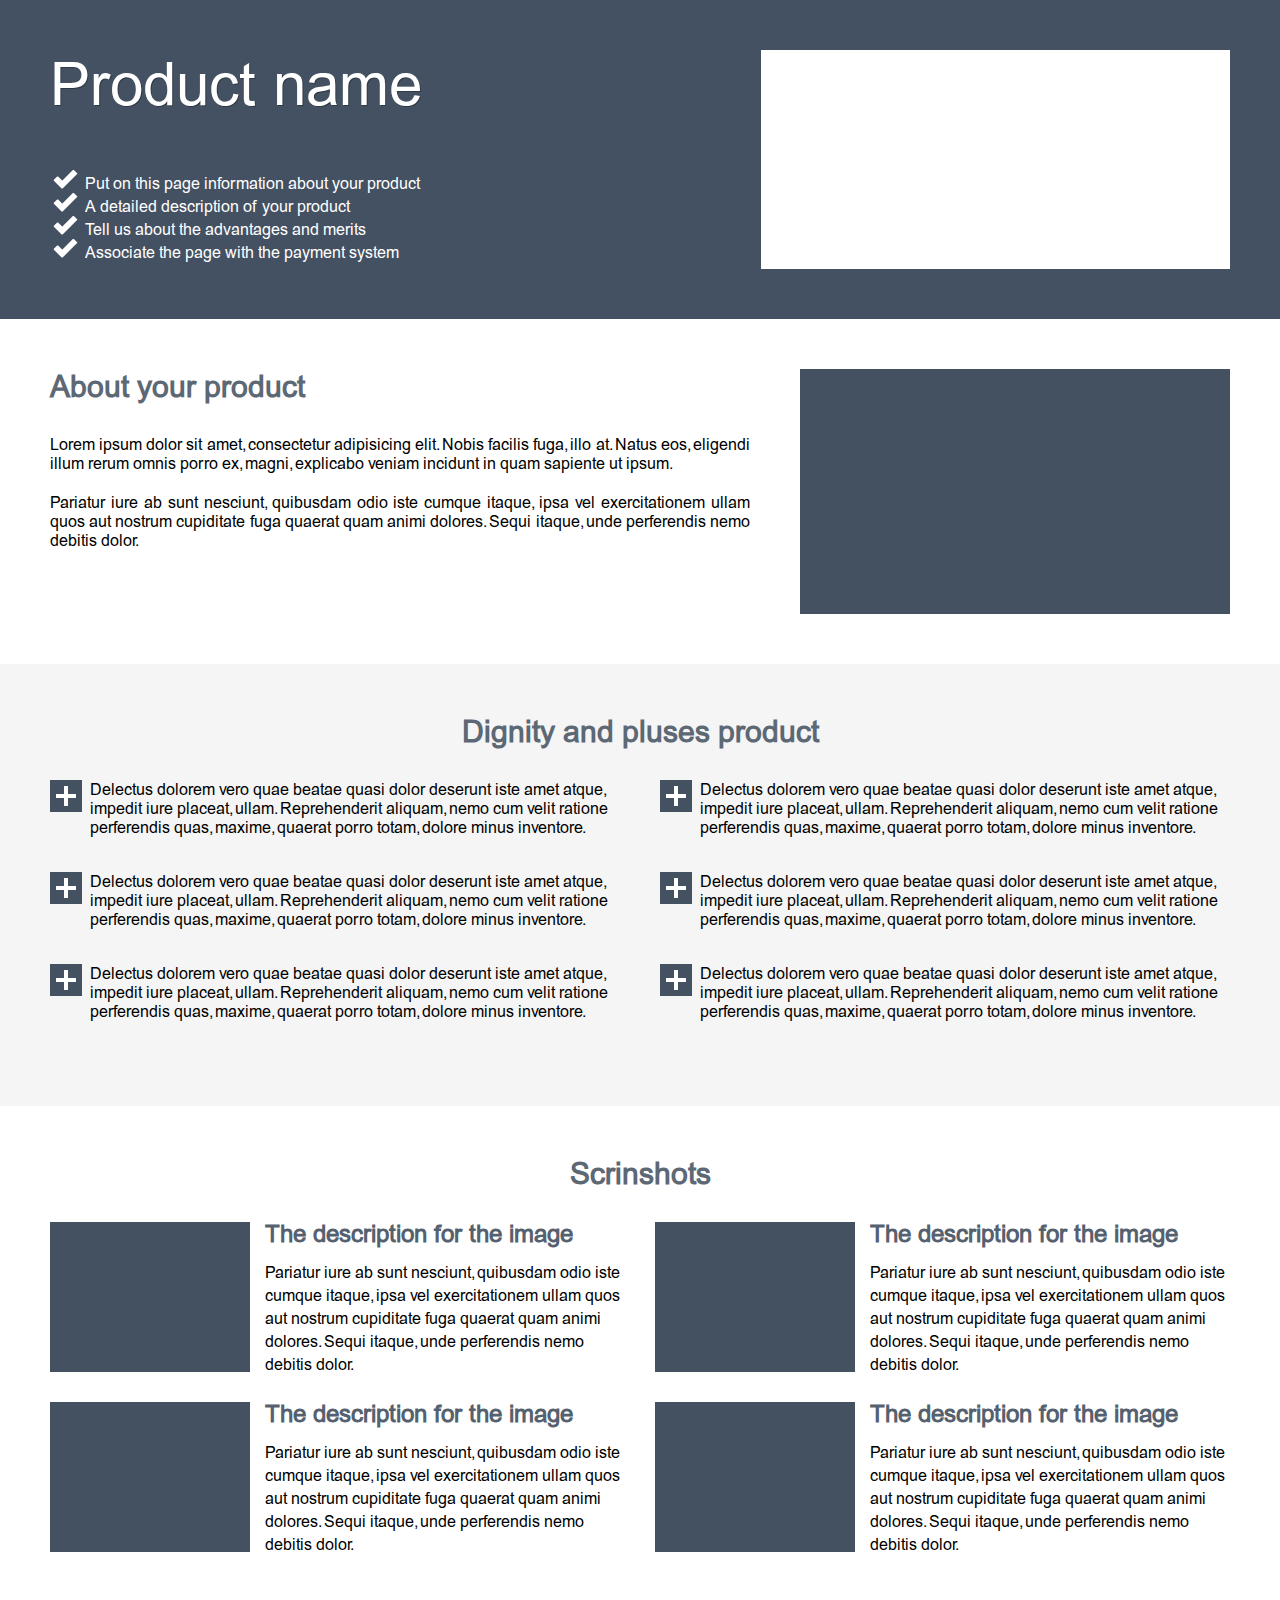
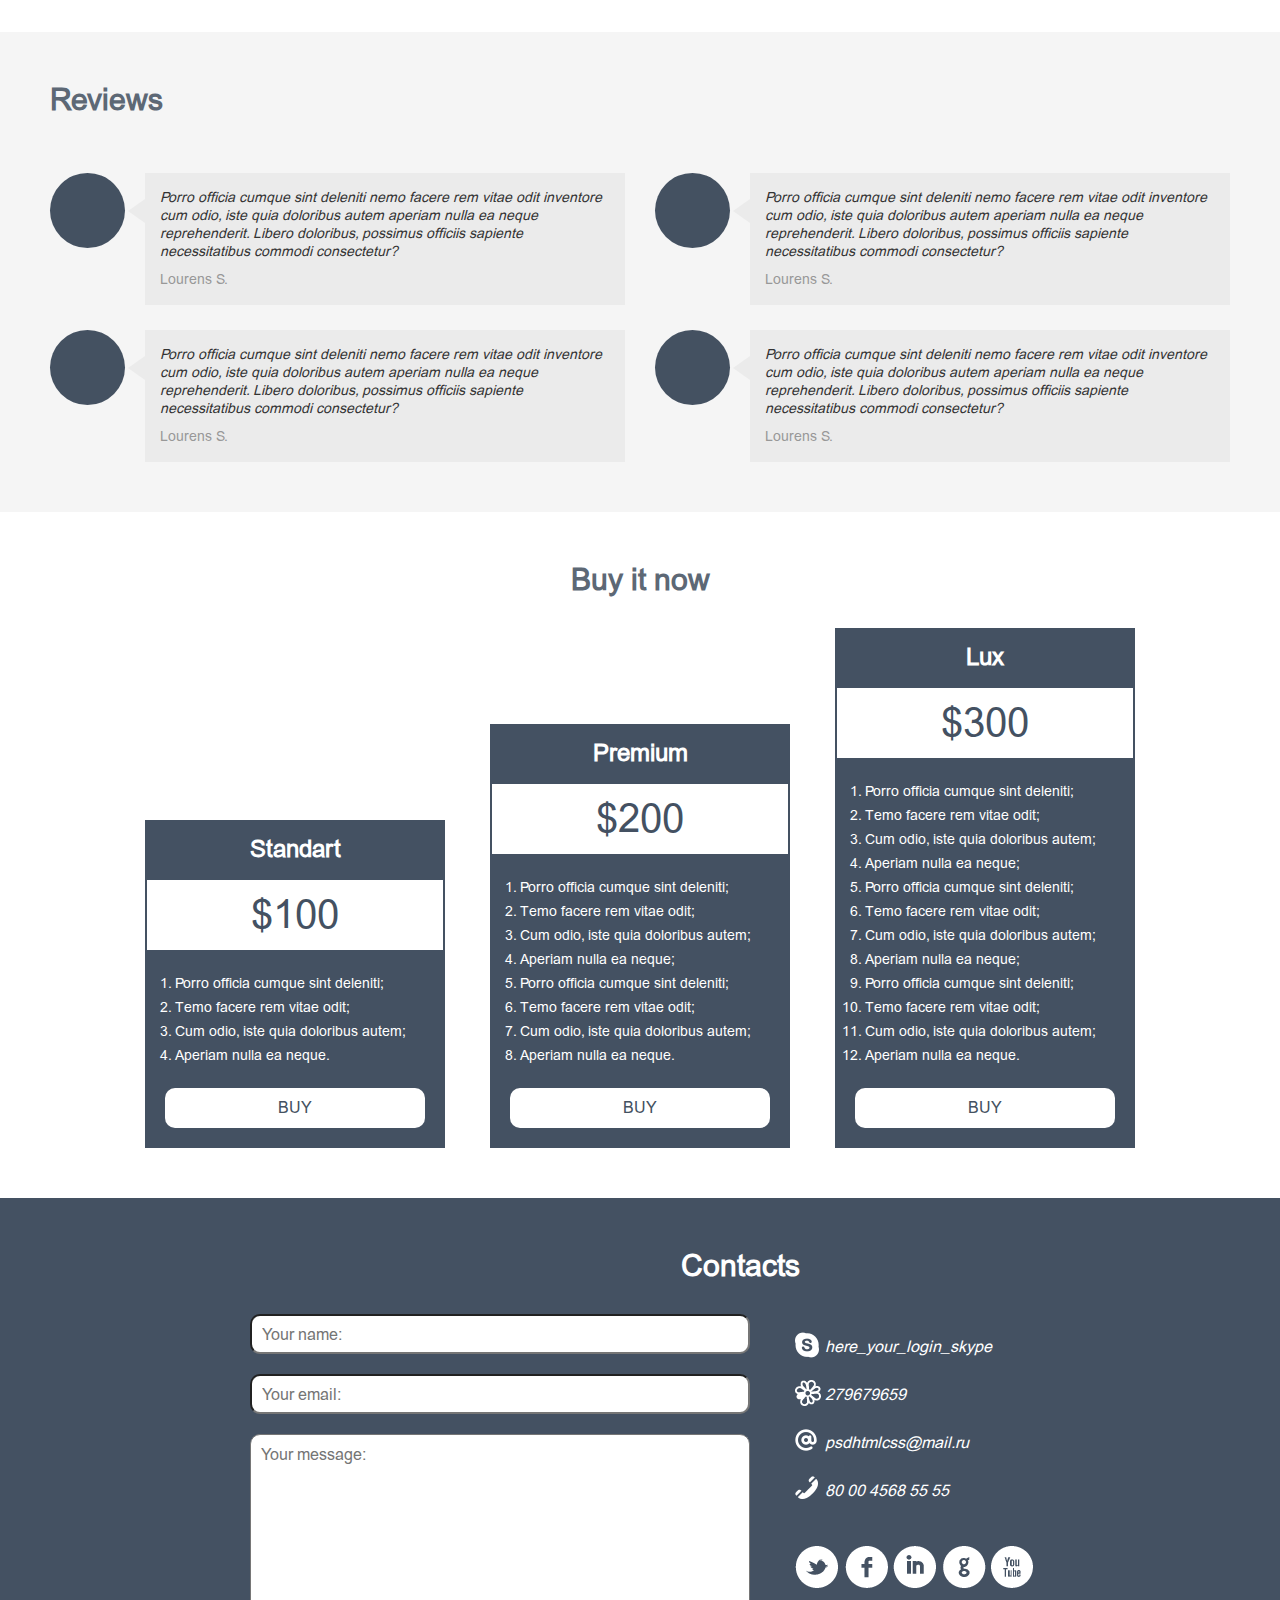
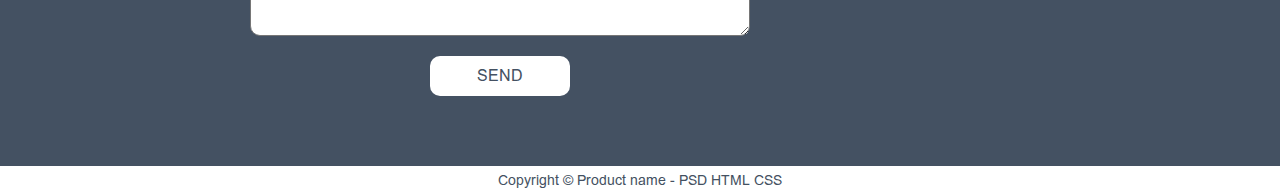
<file: HTML5&CSS3/lesson1/index.html>
<!DOCTYPE html>
<html lang="en">

<head>
    <meta charset="UTF-8">
    <title>Template</title>
    <link rel="stylesheet" href="style/style.css"> </head>

<body>
    <div class="container">
        <header class="block">
            <section class="text">
                <h1>Product name</h1>
                <ul>
                    <li>Put on this page information about your product</li>
                    <li>A detailed description of your product</li>
                    <li>Tell us about the advantages and merits</li>
                    <li>Associate the page with the payment system</li>
                </ul>
            </section>
            <div class="logo"></div>
            <div class="clr"></div>
        </header>
        <main>
            <div class="about block">
                <article class="text">
                    <h2>About your product</h2>
                    <p>Lorem ipsum dolor sit amet, consectetur adipisicing elit. Nobis facilis fuga, illo at. Natus eos, eligendi illum rerum omnis porro ex, magni, explicabo veniam incidunt in quam sapiente ut ipsum.</p>
                    <p>Pariatur iure ab sunt nesciunt, quibusdam odio iste cumque itaque, ipsa vel exercitationem ullam quos aut nostrum cupiditate fuga quaerat quam animi dolores. Sequi itaque, unde perferendis nemo debitis dolor.</p>
                </article>
                <div class="img"></div>
                <div class="clr"></div>
            </div>
            <section class="pluses block">
                <h2>Dignity and pluses product</h2>
                <ul>
                    <li>Delectus dolorem vero quae beatae quasi dolor deserunt iste amet atque, impedit iure placeat, ullam. Reprehenderit aliquam, nemo cum velit ratione perferendis quas, maxime, quaerat porro totam, dolore minus inventore.</li>
                    <li>Delectus dolorem vero quae beatae quasi dolor deserunt iste amet atque, impedit iure placeat, ullam. Reprehenderit aliquam, nemo cum velit ratione perferendis quas, maxime, quaerat porro totam, dolore minus inventore.</li>
                    <li>Delectus dolorem vero quae beatae quasi dolor deserunt iste amet atque, impedit iure placeat, ullam. Reprehenderit aliquam, nemo cum velit ratione perferendis quas, maxime, quaerat porro totam, dolore minus inventore.</li>
                    <li>Delectus dolorem vero quae beatae quasi dolor deserunt iste amet atque, impedit iure placeat, ullam. Reprehenderit aliquam, nemo cum velit ratione perferendis quas, maxime, quaerat porro totam, dolore minus inventore.</li>
                    <li>Delectus dolorem vero quae beatae quasi dolor deserunt iste amet atque, impedit iure placeat, ullam. Reprehenderit aliquam, nemo cum velit ratione perferendis quas, maxime, quaerat porro totam, dolore minus inventore.</li>
                    <li>Delectus dolorem vero quae beatae quasi dolor deserunt iste amet atque, impedit iure placeat, ullam. Reprehenderit aliquam, nemo cum velit ratione perferendis quas, maxime, quaerat porro totam, dolore minus inventore.</li>
                </ul>
            </section>
            <section class="scrinshots block">
                <h2>Scrinshots</h2>
                <div class="items">
                    <article class="item">
                        <div class="img"></div>
                        <a href="#"><h3>The description for the image</h3></a>
                        <p>Pariatur iure ab sunt nesciunt, quibusdam odio iste cumque itaque, ipsa vel exercitationem ullam quos aut nostrum cupiditate fuga quaerat quam animi dolores. Sequi itaque, unde perferendis nemo debitis dolor.</p>
                    </article>
                    <article class="item">
                        <div class="img"></div>
                        <a href="#"><h3>The description for the image</h3></a>
                        <p>Pariatur iure ab sunt nesciunt, quibusdam odio iste cumque itaque, ipsa vel exercitationem ullam quos aut nostrum cupiditate fuga quaerat quam animi dolores. Sequi itaque, unde perferendis nemo debitis dolor.</p>
                    </article>
                    <article class="item">
                        <div class="img"></div>
                        <a href="#"><h3>The description for the image</h3></a>
                        <p>Pariatur iure ab sunt nesciunt, quibusdam odio iste cumque itaque, ipsa vel exercitationem ullam quos aut nostrum cupiditate fuga quaerat quam animi dolores. Sequi itaque, unde perferendis nemo debitis dolor.</p>
                    </article>
                    <article class="item">
                        <div class="img"></div>
                        <a href="#"><h3>The description for the image</h3></a>
                        <p>Pariatur iure ab sunt nesciunt, quibusdam odio iste cumque itaque, ipsa vel exercitationem ullam quos aut nostrum cupiditate fuga quaerat quam animi dolores. Sequi itaque, unde perferendis nemo debitis dolor.</p>
                    </article>
                </div>
            </section>
            <div class="reviews block">
                <h2>Reviews</h2>
                <div class="items">
                    <section class="item">
                        <div class="img"></div>
                        <div class="tre"></div>
                        <p>Porro officia cumque sint deleniti nemo facere rem vitae odit inventore cum odio, iste quia doloribus autem aperiam nulla ea neque reprehenderit. Libero doloribus, possimus officiis sapiente necessitatibus commodi consectetur? <a href="#">Lourens S.</a> </p>
                    </section>
                    <section class="item">
                        <div class="img"></div>
                        <p>Porro officia cumque sint deleniti nemo facere rem vitae odit inventore cum odio, iste quia doloribus autem aperiam nulla ea neque reprehenderit. Libero doloribus, possimus officiis sapiente necessitatibus commodi consectetur? <a href="#">Lourens S.</a> </p>
                    </section>
                    <section class="item">
                        <div class="img"></div>
                        <p>Porro officia cumque sint deleniti nemo facere rem vitae odit inventore cum odio, iste quia doloribus autem aperiam nulla ea neque reprehenderit. Libero doloribus, possimus officiis sapiente necessitatibus commodi consectetur? <a href="#">Lourens S.</a> </p>
                    </section>
                    <section class="item">
                        <div class="img"></div>
                        <p>Porro officia cumque sint deleniti nemo facere rem vitae odit inventore cum odio, iste quia doloribus autem aperiam nulla ea neque reprehenderit. Libero doloribus, possimus officiis sapiente necessitatibus commodi consectetur? <a href="#">Lourens S.</a> </p>
                    </section>
                </div>
            </div>
            <div class="by_it block">
                <h2>Buy it now</h2>
                <div class="buy">
                    <section class="price standart">
                        <h3>Standart</h3>
                        <div class="dollar">$100</div>
                        <ol>
                            <li>Porro officia cumque sint deleniti;</li>
                            <li>Тemo facere rem vitae odit;</li>
                            <li>Cum odio, iste quia doloribus autem;</li>
                            <li>Aperiam nulla ea neque.</li>
                        </ol>
                        <a href="#" class="button">Buy</a>
                    </section>
                    <section class="price premium">
                        <h3>Premium</h3>
                        <div class="dollar">$200</div>
                        <ol>
                            <li>Porro officia cumque sint deleniti;</li>
                            <li>Тemo facere rem vitae odit;</li>
                            <li>Cum odio, iste quia doloribus autem;</li>
                            <li>Aperiam nulla ea neque;</li>
                            <li>Porro officia cumque sint deleniti;</li>
                            <li>Тemo facere rem vitae odit;</li>
                            <li>Cum odio, iste quia doloribus autem;</li>
                            <li>Aperiam nulla ea neque.</li>
                        </ol>
                        <a href="#" class="button">Buy</a>
                    </section>
                    <section class="price lux">
                        <h3>Lux</h3>
                        <div class="dollar">$300</div>
                        <ol>
                            <li>Porro officia cumque sint deleniti;</li>
                            <li>Тemo facere rem vitae odit;</li>
                            <li>Cum odio, iste quia doloribus autem;</li>
                            <li>Aperiam nulla ea neque;</li>
                            <li>Porro officia cumque sint deleniti;</li>
                            <li>Тemo facere rem vitae odit;</li>
                            <li>Cum odio, iste quia doloribus autem;</li>
                            <li>Aperiam nulla ea neque;</li>
                            <li>Porro officia cumque sint deleniti; </li>
                            <li>Тemo facere rem vitae odit;</li>
                            <li>Cum odio, iste quia doloribus autem;</li>
                            <li>Aperiam nulla ea neque.</li>
                        </ol>
                        <a href="#" class="button">Buy</a>
                    </section>
                </div>
            </div>
            <div class="contacts block">
                <h2>Contacts</h2>
                <div class="left">
                    <form action="#">
                        <input type="text" name="name" placeholder="Your name:">
                        <input type="email" name="email" placeholder="Your email:">
                        <textarea name="text" placeholder="Your message:" id="text" cols="30" rows="10" type="text"></textarea>
                        <input type="submit" class="button" value="send">
                    </form>
                </div>
                <address class="right">
                    <ul>
                        <li>here_your_login_skype</li>
                        <li>279679659</li>
                        <li>psdhtmlcss@mail.ru</li>
                        <li>80 00 4568 55 55</li>
                    </ul>
                    <div class="social-links">
                        <a href="#" class="social"></a>
                        <a href="#" class="social"></a>
                        <a href="#" class="social"></a>
                        <a href="#" class="social"></a>
                        <a href="#" class="social"></a>
                    </div>
                </address>
                <div class="clr"></div>
            </div>
        </main>
        <footer>
            <p>Copyright &copy; Product name - PSD HTML CSS</p>
        </footer>
    </div>
</body>

</html>
</file>
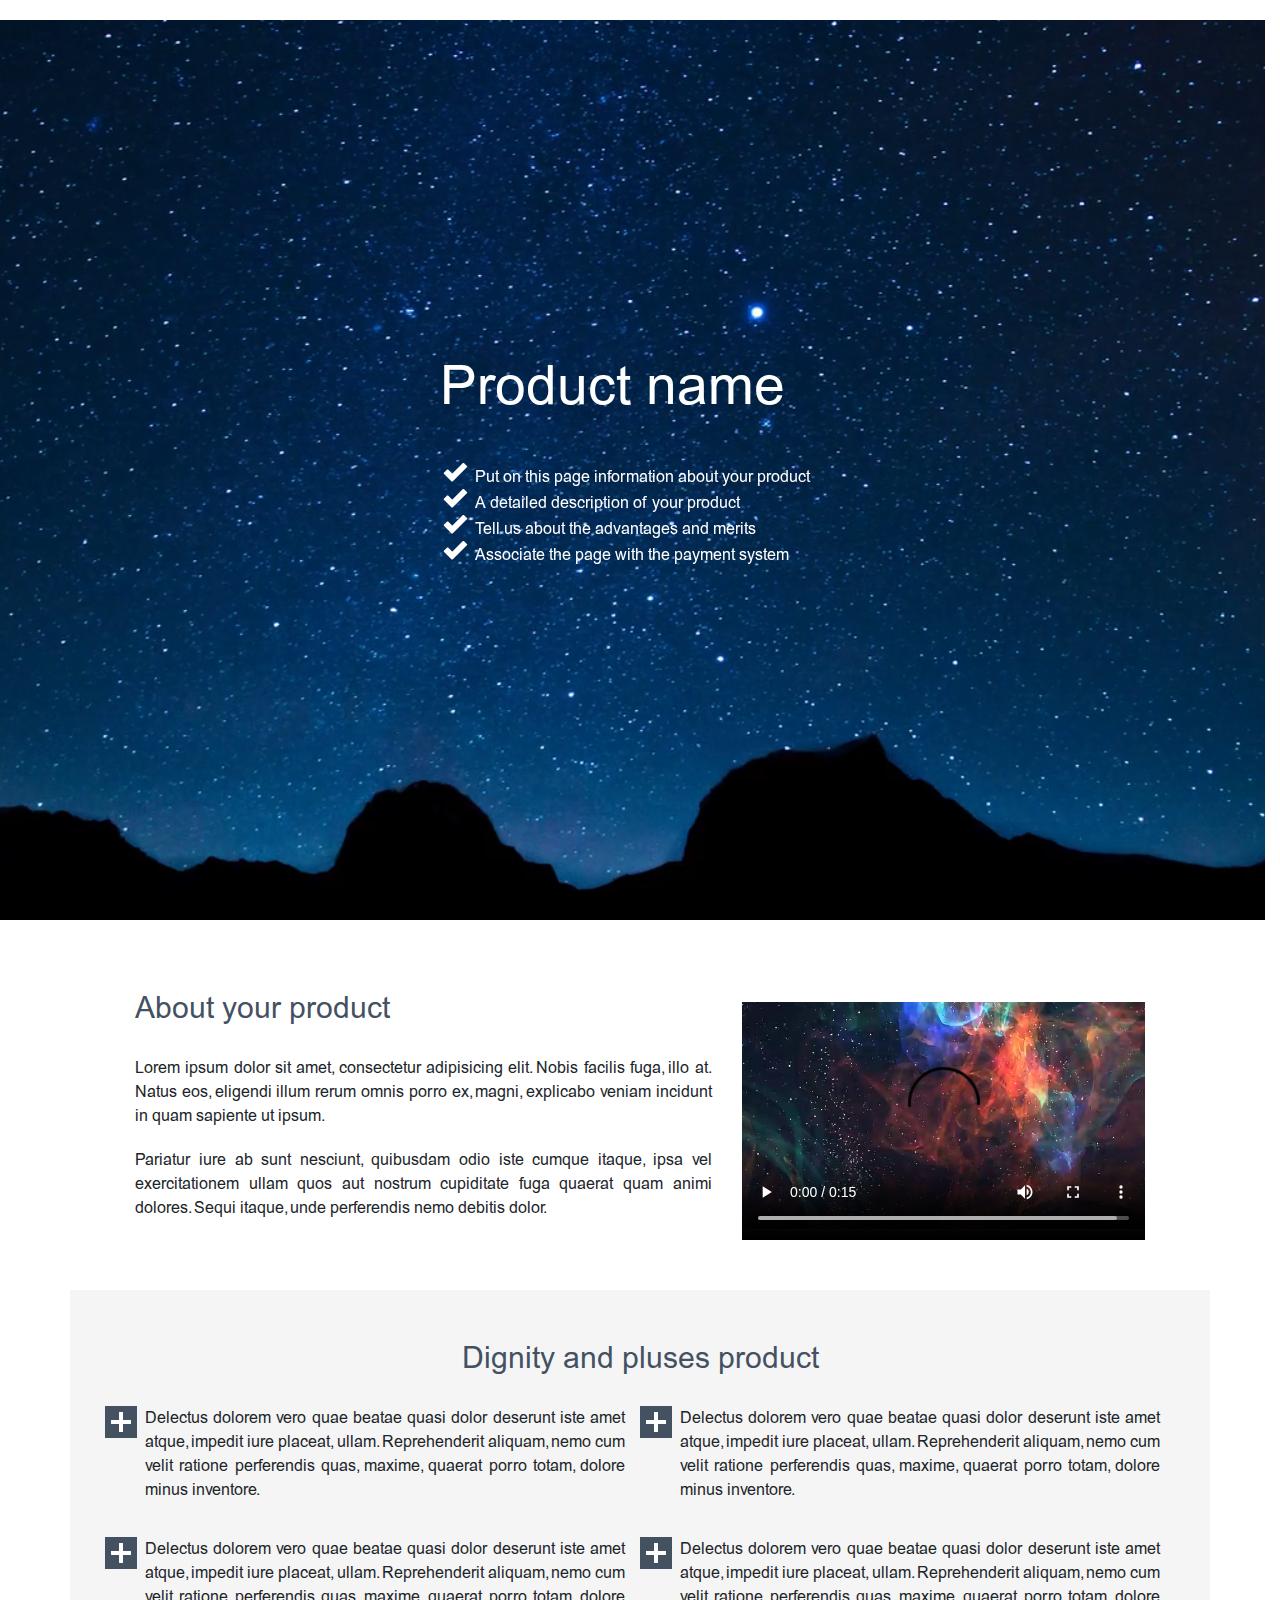
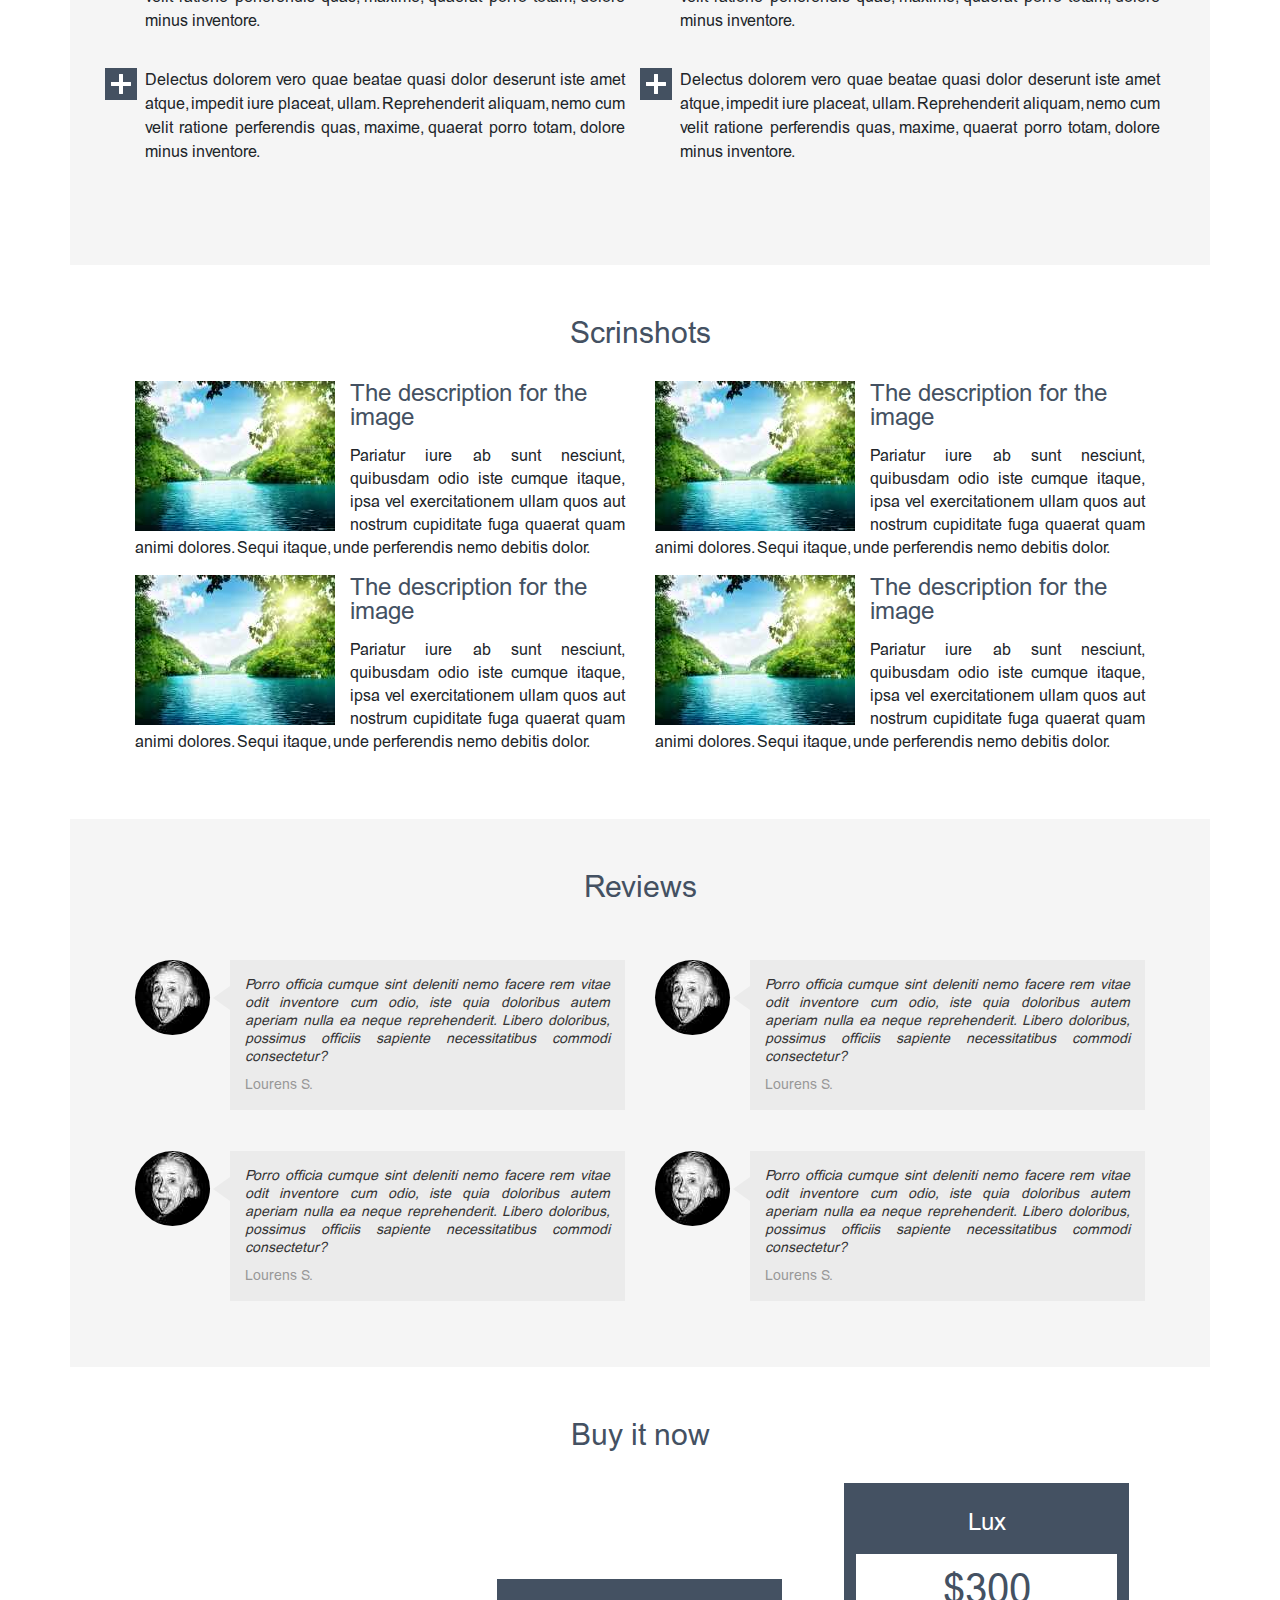
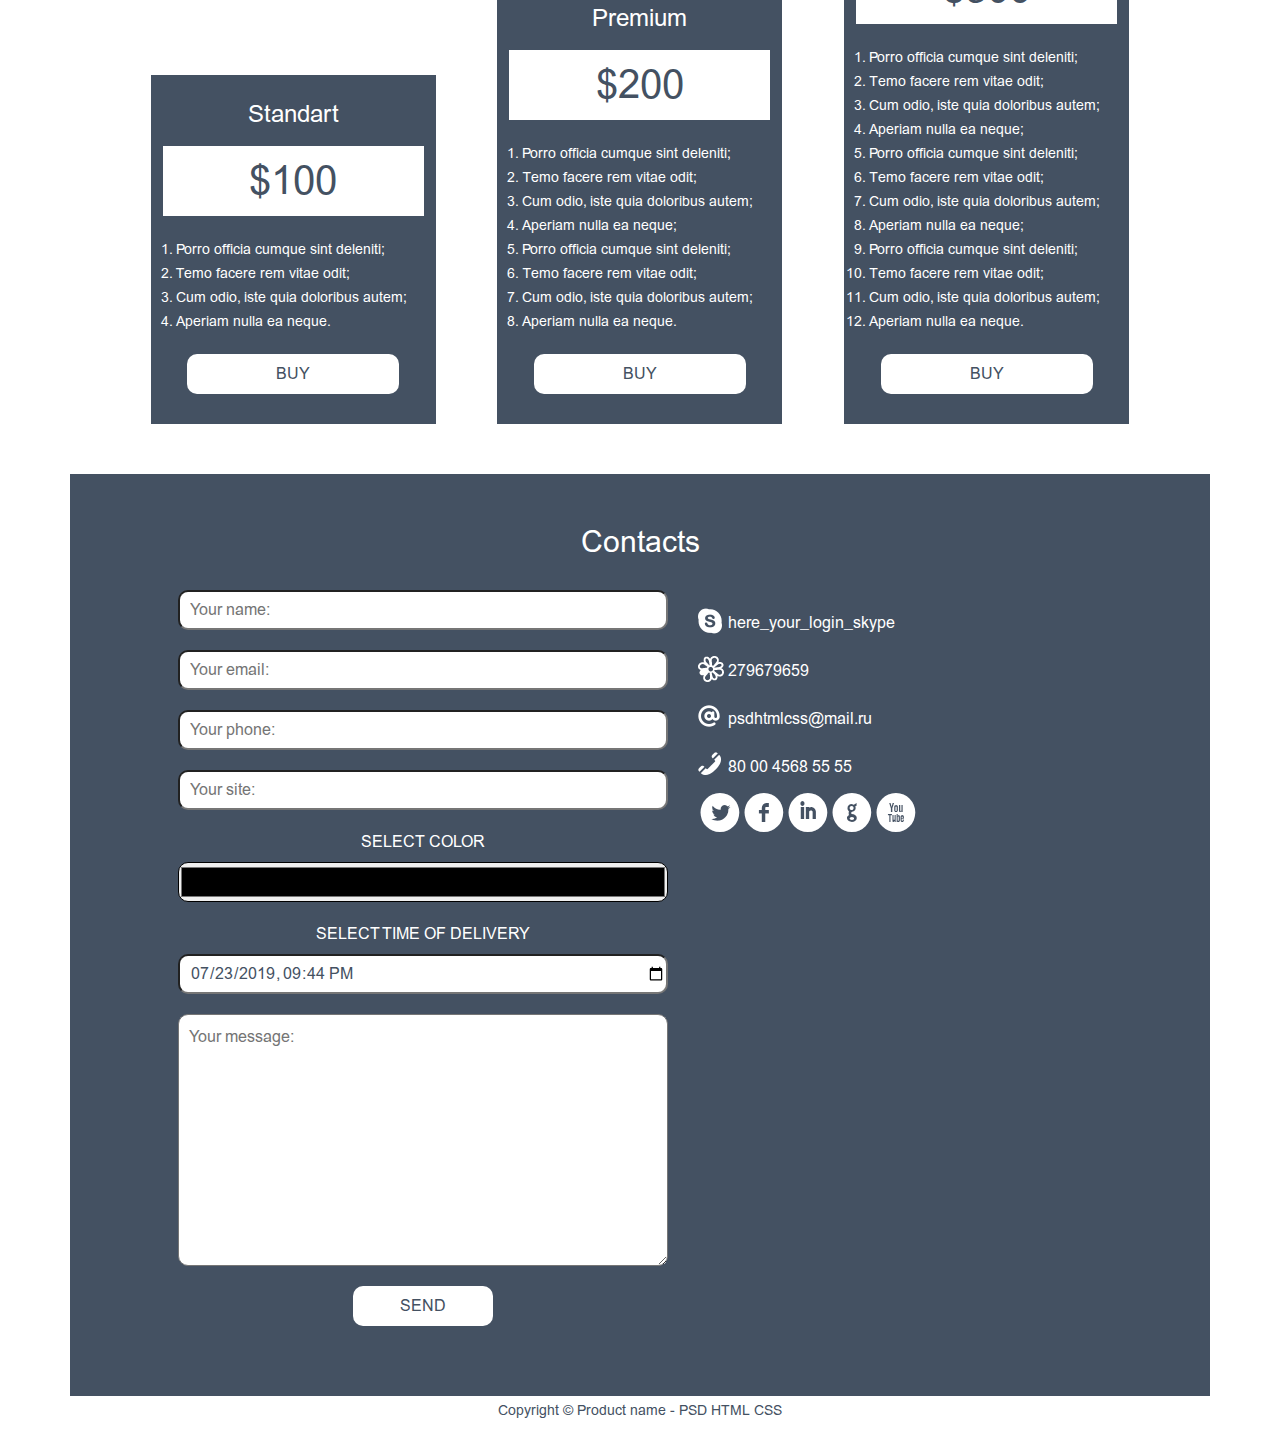
<file: HTML5&CSS3/lesson3/index.html>
<!DOCTYPE html>
<html lang="zxx">

<head>
    <meta charset="UTF-8">
    <meta name="viewport" content="width=device-width, initial-scale=1">
    <title>Template</title>
    <link rel="stylesheet" href="https://stackpath.bootstrapcdn.com/bootstrap/4.3.1/css/bootstrap.min.css" integrity="sha384-ggOyR0iXCbMQv3Xipma34MD+dH/1fQ784/j6cY/iJTQUOhcWr7x9JvoRxT2MZw1T" crossorigin="anonymous">
    <link rel="stylesheet" href="style/style.css"> </head>

<body>
    <header class="row">
        <video class="header-video" src="video/video.mp4" autoplay loop muted></video>
        <section class="text">
            <h1>Product name</h1>
            <ul>
                <li>Put on this page information about your product</li>
                <li>A detailed description of your product</li>
                <li>Tell us about the advantages and merits</li>
                <li>Associate the page with the payment system</li>
            </ul>
        </section>
    </header>
    <div class="container">
        <main>
            <div class="about row block">
                <article class="text col-md-7">
                    <h2>About your product</h2>
                    <p>Lorem ipsum dolor sit amet, consectetur adipisicing elit. Nobis facilis fuga, illo at. Natus eos, eligendi illum rerum omnis porro ex, magni, explicabo veniam incidunt in quam sapiente ut ipsum.</p>
                    <p>Pariatur iure ab sunt nesciunt, quibusdam odio iste cumque itaque, ipsa vel exercitationem ullam quos aut nostrum cupiditate fuga quaerat quam animi dolores. Sequi itaque, unde perferendis nemo debitis dolor.</p>
                </article>
                <video class="col-md-5 img" src="video/video1.mp4" controls></video>
            </div>
            <section class="pluses row block">
                <h2>Dignity and pluses product</h2>
                <ul class="row">
                    <li class="col-md-6">Delectus dolorem vero quae beatae quasi dolor deserunt iste amet atque, impedit iure placeat, ullam. Reprehenderit aliquam, nemo cum velit ratione perferendis quas, maxime, quaerat porro totam, dolore minus inventore.</li>
                    <li class="col-md-6">Delectus dolorem vero quae beatae quasi dolor deserunt iste amet atque, impedit iure placeat, ullam. Reprehenderit aliquam, nemo cum velit ratione perferendis quas, maxime, quaerat porro totam, dolore minus inventore.</li>
                    <li class="col-md-6">Delectus dolorem vero quae beatae quasi dolor deserunt iste amet atque, impedit iure placeat, ullam. Reprehenderit aliquam, nemo cum velit ratione perferendis quas, maxime, quaerat porro totam, dolore minus inventore.</li>
                    <li class="col-md-6">Delectus dolorem vero quae beatae quasi dolor deserunt iste amet atque, impedit iure placeat, ullam. Reprehenderit aliquam, nemo cum velit ratione perferendis quas, maxime, quaerat porro totam, dolore minus inventore.</li>
                    <li class="col-md-6">Delectus dolorem vero quae beatae quasi dolor deserunt iste amet atque, impedit iure placeat, ullam. Reprehenderit aliquam, nemo cum velit ratione perferendis quas, maxime, quaerat porro totam, dolore minus inventore.</li>
                    <li class="col-md-6">Delectus dolorem vero quae beatae quasi dolor deserunt iste amet atque, impedit iure placeat, ullam. Reprehenderit aliquam, nemo cum velit ratione perferendis quas, maxime, quaerat porro totam, dolore minus inventore.</li>
                </ul>
            </section>
            <section class="scrinshots row block">
                <h2>Scrinshots</h2>
                <div class="items">
                    <article class="col-lg-6 item">
                        <div class="img"> <img src="img/image2.jpg" alt="image"> </div> <a href="#"><h3>The description for the image</h3></a>
                        <p>Pariatur iure ab sunt nesciunt, quibusdam odio iste cumque itaque, ipsa vel exercitationem ullam quos aut nostrum cupiditate fuga quaerat quam animi dolores. Sequi itaque, unde perferendis nemo debitis dolor.</p>
                    </article>
                    <article class="col-lg-6 item">
                        <div class="img"><img src="img/image2.jpg" alt="image"></div> <a href="#"><h3>The description for the image</h3></a>
                        <p>Pariatur iure ab sunt nesciunt, quibusdam odio iste cumque itaque, ipsa vel exercitationem ullam quos aut nostrum cupiditate fuga quaerat quam animi dolores. Sequi itaque, unde perferendis nemo debitis dolor.</p>
                    </article>
                    <article class="col-lg-6 item">
                        <div class="img"><img src="img/image2.jpg" alt="image"></div> <a href="#"><h3>The description for the image</h3></a>
                        <p>Pariatur iure ab sunt nesciunt, quibusdam odio iste cumque itaque, ipsa vel exercitationem ullam quos aut nostrum cupiditate fuga quaerat quam animi dolores. Sequi itaque, unde perferendis nemo debitis dolor.</p>
                    </article>
                    <article class="col-lg-6 item">
                        <div class="img"><img src="img/image2.jpg" alt="image"></div> <a href="#"><h3>The description for the image</h3></a>
                        <p>Pariatur iure ab sunt nesciunt, quibusdam odio iste cumque itaque, ipsa vel exercitationem ullam quos aut nostrum cupiditate fuga quaerat quam animi dolores. Sequi itaque, unde perferendis nemo debitis dolor.</p>
                    </article>
                </div>
            </section>
            <section class="reviews row block">
                <h2>Reviews</h2>
                <div class="items">
                    <div class="col-md-6 item">
                        <div class="img"></div>
                        <div class="tre"></div>
                        <p>Porro officia cumque sint deleniti nemo facere rem vitae odit inventore cum odio, iste quia doloribus autem aperiam nulla ea neque reprehenderit. Libero doloribus, possimus officiis sapiente necessitatibus commodi consectetur? <a href="#">Lourens S.</a> </p>
                    </div>
                    <div class="col-md-6 item">
                        <div class="img"></div>
                        <p>Porro officia cumque sint deleniti nemo facere rem vitae odit inventore cum odio, iste quia doloribus autem aperiam nulla ea neque reprehenderit. Libero doloribus, possimus officiis sapiente necessitatibus commodi consectetur? <a href="#">Lourens S.</a> </p>
                    </div>
                    <div class="col-md-6 item">
                        <div class="img"></div>
                        <p>Porro officia cumque sint deleniti nemo facere rem vitae odit inventore cum odio, iste quia doloribus autem aperiam nulla ea neque reprehenderit. Libero doloribus, possimus officiis sapiente necessitatibus commodi consectetur? <a href="#">Lourens S.</a> </p>
                    </div>
                    <div class="col-md-6 item">
                        <div class="img"></div>
                        <p>Porro officia cumque sint deleniti nemo facere rem vitae odit inventore cum odio, iste quia doloribus autem aperiam nulla ea neque reprehenderit. Libero doloribus, possimus officiis sapiente necessitatibus commodi consectetur? <a href="#">Lourens S.</a> </p>
                    </div>
                </div>
            </section>
            <section class="by_it row block">
                <h2>Buy it now</h2>
                <section class="price standart">
                    <h3>Standart</h3>
                    <div class="dollar">$100</div>
                    <ol>
                        <li>Porro officia cumque sint deleniti;</li>
                        <li>Тemo facere rem vitae odit;</li>
                        <li>Cum odio, iste quia doloribus autem;</li>
                        <li>Aperiam nulla ea neque.</li>
                    </ol> <a href="#" class="button">Buy</a> </section>
                <section class="price premium">
                    <h3>Premium</h3>
                    <div class="dollar">$200</div>
                    <ol>
                        <li>Porro officia cumque sint deleniti;</li>
                        <li>Тemo facere rem vitae odit;</li>
                        <li>Cum odio, iste quia doloribus autem;</li>
                        <li>Aperiam nulla ea neque;</li>
                        <li>Porro officia cumque sint deleniti;</li>
                        <li>Тemo facere rem vitae odit;</li>
                        <li>Cum odio, iste quia doloribus autem;</li>
                        <li>Aperiam nulla ea neque.</li>
                    </ol> <a href="#" class="button">Buy</a> </section>
                <section class="price lux">
                    <h3>Lux</h3>
                    <div class="dollar">$300</div>
                    <ol>
                        <li>Porro officia cumque sint deleniti;</li>
                        <li>Тemo facere rem vitae odit;</li>
                        <li>Cum odio, iste quia doloribus autem;</li>
                        <li>Aperiam nulla ea neque;</li>
                        <li>Porro officia cumque sint deleniti;</li>
                        <li>Тemo facere rem vitae odit;</li>
                        <li>Cum odio, iste quia doloribus autem;</li>
                        <li>Aperiam nulla ea neque;</li>
                        <li>Porro officia cumque sint deleniti; </li>
                        <li>Тemo facere rem vitae odit;</li>
                        <li>Cum odio, iste quia doloribus autem;</li>
                        <li>Aperiam nulla ea neque.</li>
                    </ol> <a href="#" class="button">Buy</a> </section>
            </section>
            <section class="contacts row block">
                <h2>Contacts</h2>
                <div class="col-md-6 left">
                    <form action="#">
                        <input type="text" name="name" placeholder="Your name:" required>
                        <input type="email" name="email" placeholder="Your email:" pattern="^([a-z0-9_-]+\.)*[a-z0-9_-]+@[a-z0-9_-]+(\.[a-z0-9_-]+)*\.[a-z]{2,6}$" required>
                        <input type="tel" name="tel" placeholder="Your phone:" required>
                        <input type="url" name="url" placeholder="Your site:">
                        <label for="color">Select color</label>
                        <input type="color" name="color" id="color">
                        <label for="datetime-local">Select time of delivery</label>
                        <input type="datetime-local" name="datetime-local" id="datetime-local" value="2019-07-23T21:44">
                        <textarea name="text" placeholder="Your message:" id="text" cols="30" rows="10"></textarea>
                        <input type="submit" class="button" value="send"> </form>
                </div> <address class="col-md-5 right">
                    <ul>
                        <li>here_your_login_skype</li>
                        <li>279679659</li>
                        <li>psdhtmlcss@mail.ru</li>
                        <li>80 00 4568 55 55</li>
                    </ul>
                    <div class="social-links">
                        <a href="#" class="social-icon">l</a>
                        <a href="#" class="social-icon">f</a>
                        <a href="#" class="social-icon">i</a>
                        <a href="#" class="social-icon">g</a>
                        <a href="#" class="social-icon">x</a>
                    </div>
                </address> </section>
        </main>
        <footer>
            <p>Copyright &copy; Product name - PSD HTML CSS</p>
        </footer>
    </div>
</body>

</html>
</file>
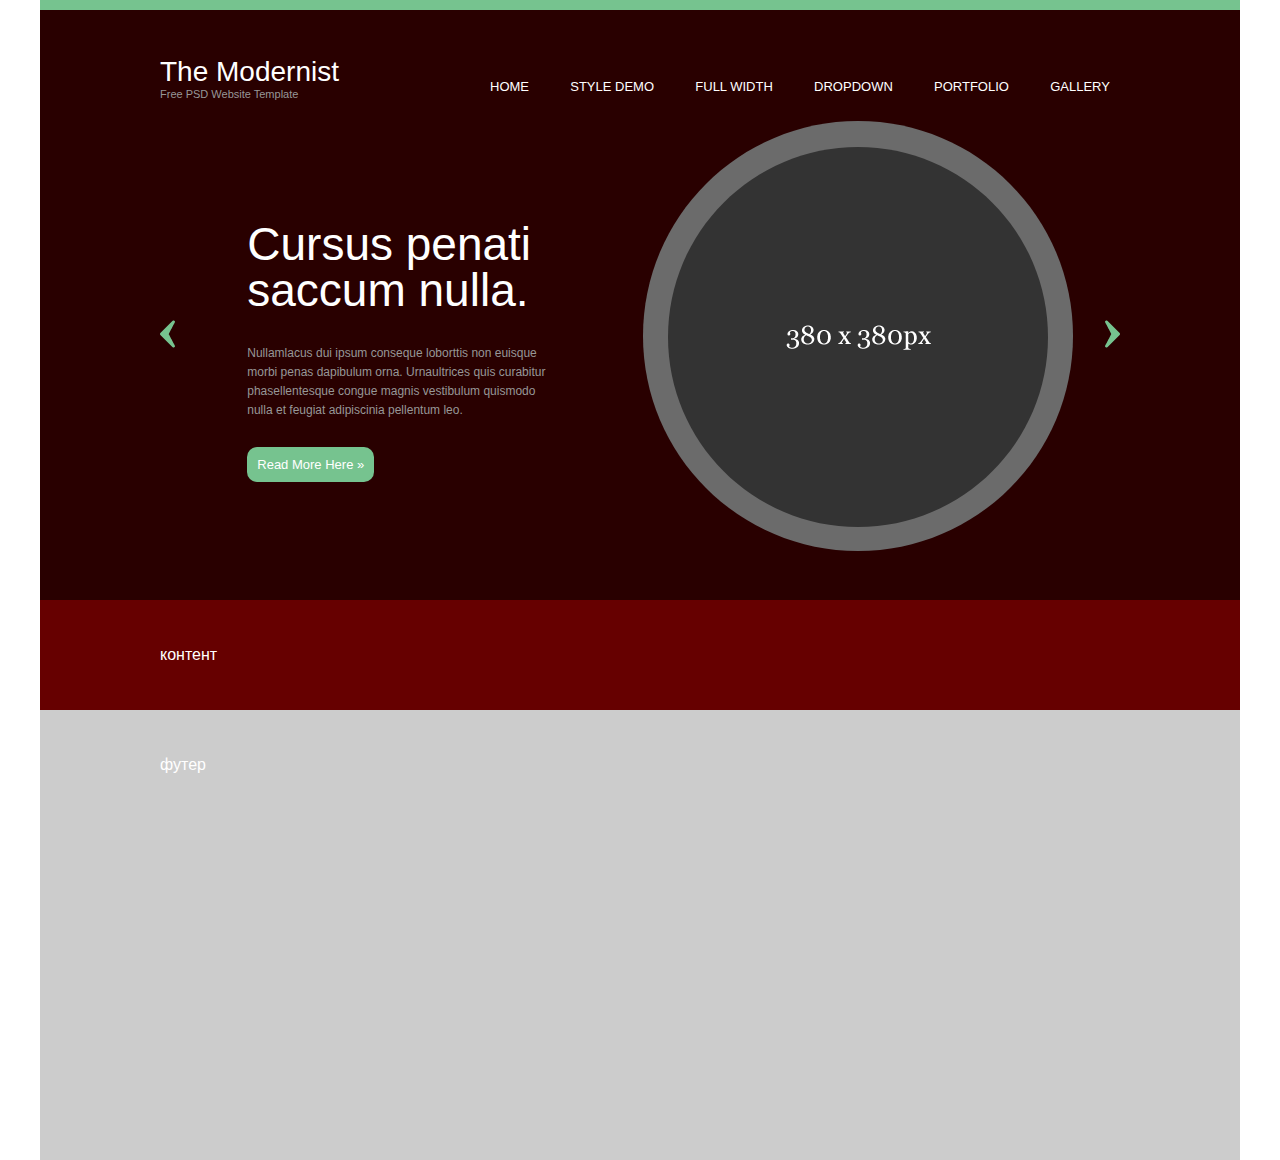
<file: HTML5&CSS3/lesson4/index.html>
<!DOCTYPE html>
<html lang="en">
<head>
    <meta charset="UTF-8">
    <meta name="viewport" content="width=device-width, user-scalable=no, initial-scale=1.0, maximum-scale=1.0, minimum-scale=1.0">
    <title>The Modernist</title>
    <link rel="stylesheet" href="style/main.css">
</head>
<body>
    <header>
        <div class="logo">
            <p>The Modernist</p>
            <p>Free PSD Website Template</p>
        </div>
        <div class="top-menu">
            <a href="#">home</a>
            <a href="#">style demo</a>
            <a href="#">full width</a>
            <a href="#">dropdown</a>
            <a href="#">portfolio</a>
            <a href="#">gallery</a>
        </div>
        <div class="slider">
           <a href="" class="left-arrow"><img src="img/Left_arrow.png" alt="left"></a>
            <div class="text-block">
                <h1>Cursus penati saccum nulla.</h1>
                <p>Nullamlacus dui ipsum conseque loborttis non euisque morbi penas dapibulum orna. Urnaultrices quis curabitur phasellentesque congue magnis vestibulum quismodo nulla et feugiat adipiscinia pellentum leo.</p>
                <a href="#" class="readmore">Read More Here »</a>
            </div>
            <img src="img/Image_Holder.png" alt="photo">
           <a href="" class="right-arrow"><img src="img/Right_arrow.png" alt="right"></a>
        </div>
    </header>
    <main>
       контент 
    </main>
    <footer>
        футер
    </footer>
</body>
</html>
</file>
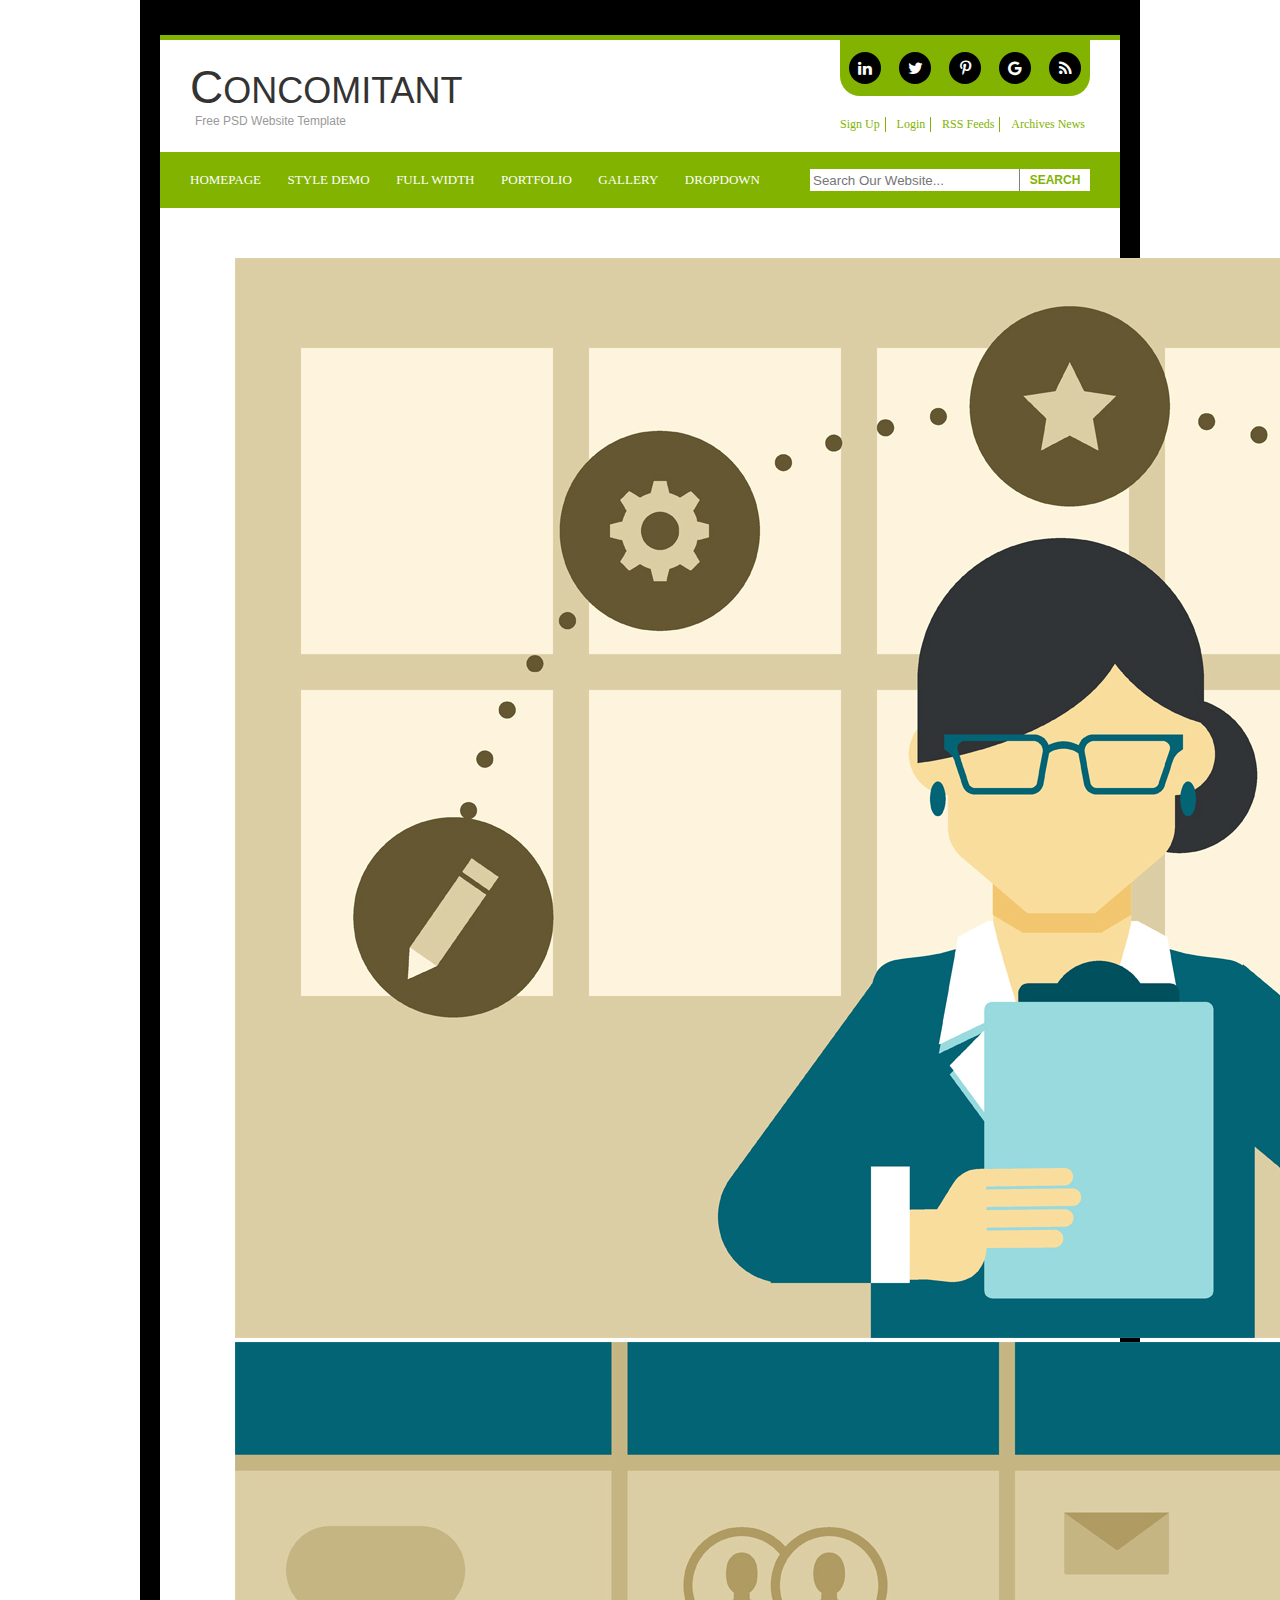
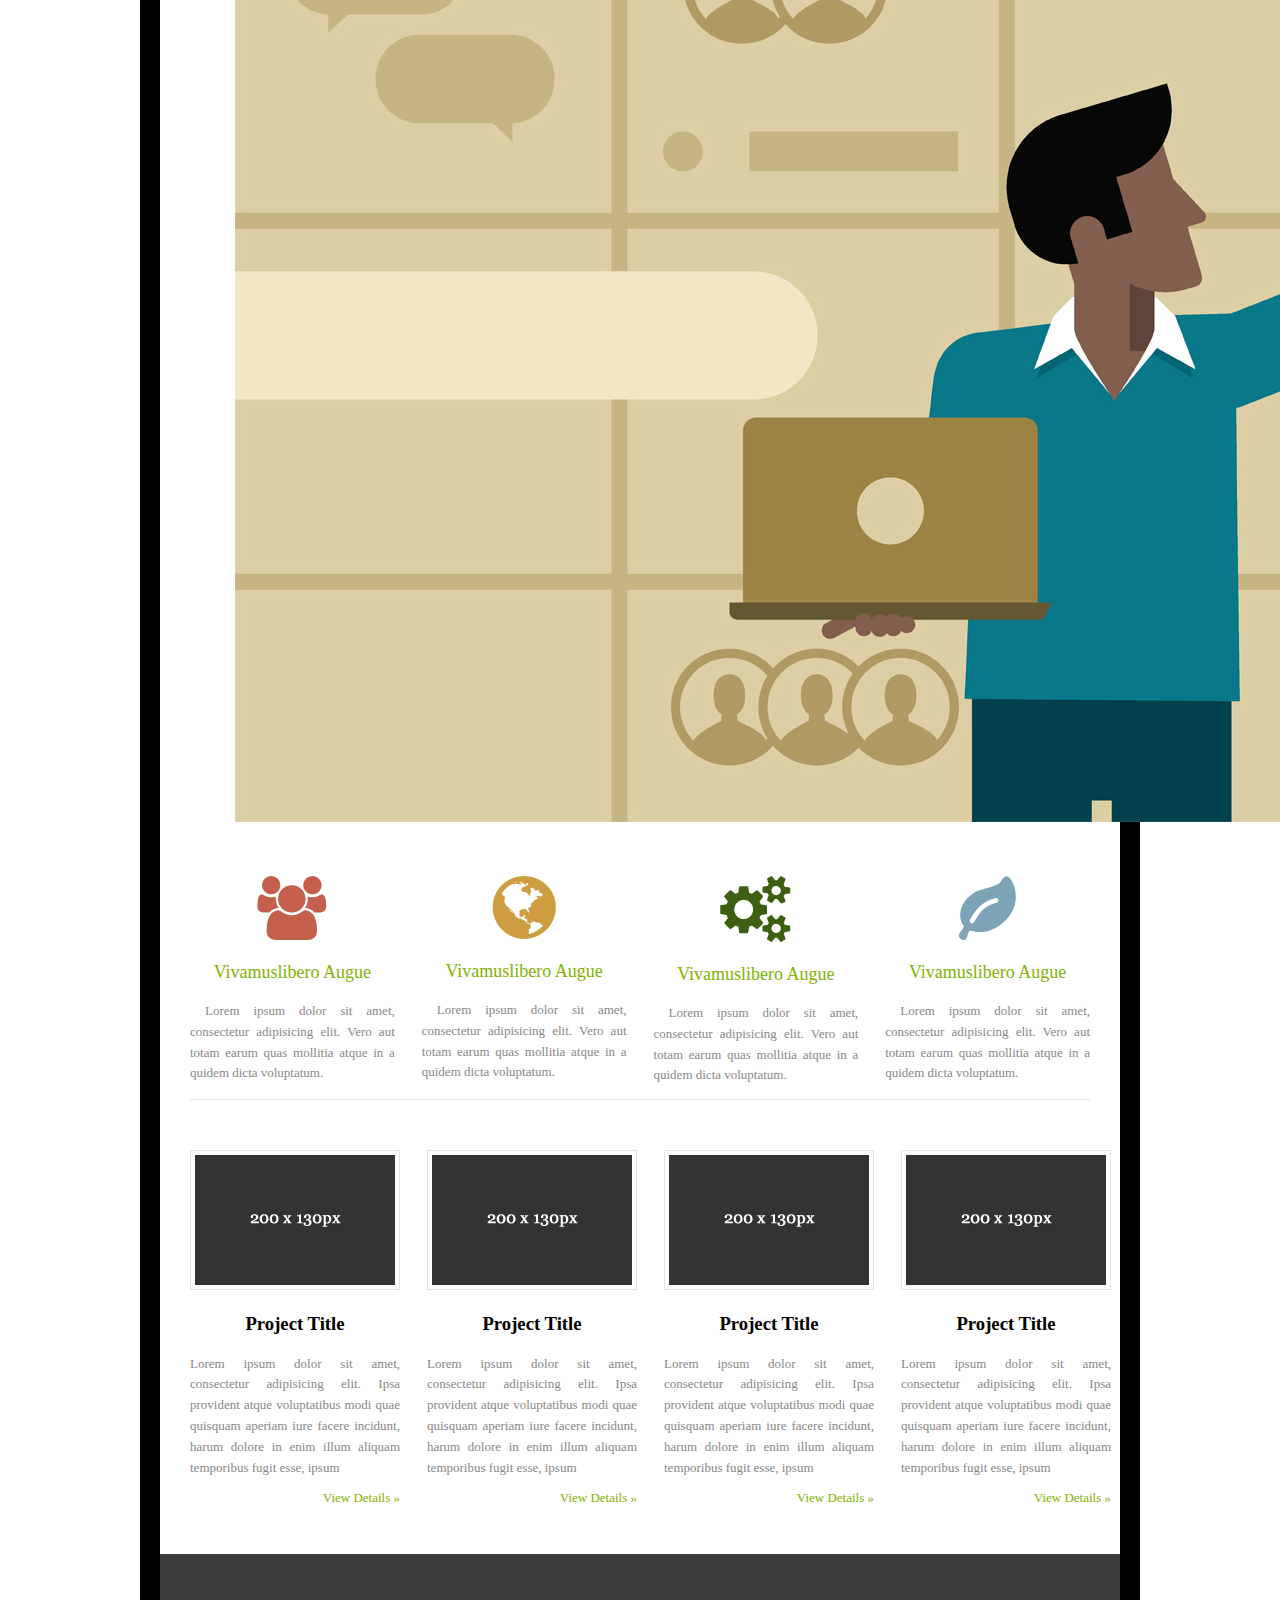
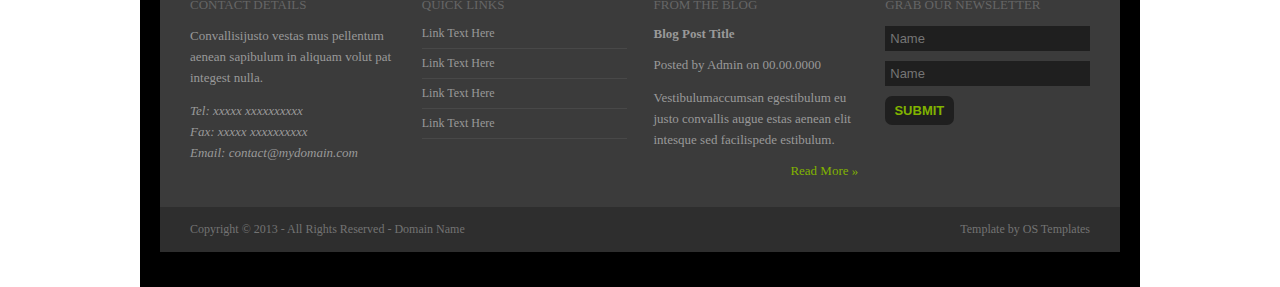
<file: HTML5&CSS3/lesson7/index.html>
<!DOCTYPE html>
<html lang="en">

<head>
    <meta charset="UTF-8">
    <title>Lesson_7</title>
    <link href="https://maxcdn.bootstrapcdn.com/font-awesome/4.7.0/css/font-awesome.min.css" rel="stylesheet"
        integrity="sha384-wvfXpqpZZVQGK6TAh5PVlGOfQNHSoD2xbE+QkPxCAFlNEevoEH3Sl0sibVcOQVnN" crossorigin="anonymous">
    <link rel="stylesheet" href="style/style.css">
    <link rel="stylesheet" href="packages/slick/slick.css">
    <link rel="stylesheet" href="packages/slick/slick-theme.css">
</head>

<body>
    <header>
        <div class="b-logo">
            <h1 class="b-logo__header">concomitant</h1>
            <p class="b-logo__descript">Free PSD Website Template</p>
        </div>
        <div class="b-socialLinks"> <a class="b-socialLinks__item b-socialLinks__item_hover" href="#"><i
                    class="fa fa-linkedin" aria-hidden="true"></i></a> <a
                class="b-socialLinks__item b-socialLinks__item_hover" href="#"><i class="fa fa-twitter"
                    aria-hidden="true"></i></a> <a class="b-socialLinks__item b-socialLinks__item_hover" href="#"><i
                    class="fa fa-pinterest-p" aria-hidden="true"></i></a> <a
                class="b-socialLinks__item b-socialLinks__item_hover" href="#"><i class="fa fa-google"
                    aria-hidden="true"></i></a> <a class="b-socialLinks__item b-socialLinks__item_hover" href="#"><i
                    class="fa fa-rss" aria-hidden="true"></i></a> </div>
        <div class="b-userLinks"> <a class="b-userLinks__item" href="#">Sign Up</a> <a class="b-userLinks__item"
                href="#">Login</a> <a class="b-userLinks__item" href="#">RSS Feeds</a> <a class="b-userLinks__item"
                href="#">Archives News</a> </div>
        <div class="b-mainMenu"> <a href="#" class="b-mainMenu__item">HOMEPAGE</a> <a href="#"
                class="b-mainMenu__item">STYLE DEMO</a> <a href="#" class="b-mainMenu__item">FULL WIDTH</a> <a href="#"
                class="b-mainMenu__item">PORTFOLIO</a> <a href="#" class="b-mainMenu__item">GALLERY</a> <a href="#"
                class="b-mainMenu__item">DROPDOWN</a> </div>
        <div class="b-searchForm">
            <input type="text" class="b-searchForm__input" placeholder="Search Our Website...">
            <input type="submit" class="b-searchForm__submit" value="SEARCH">
        </div>
    </header>
    <main>
        <section class="b-slickSlider">
            <div class="b-slickSlider__window slider"> <img class="b-slickSlider__slide" src="img/slider/slide1.jpg"
                    alt="slide1"> <img class="b-slickSlider__slide" src="img/slider/slide2.jpg" alt="<slide2></slide2>">
            </div>
            <div class="b-slickSlider__arrows"></div>
        </section>
        <section class="b-vivaGroup">
            <section class="b-vivaGroup__item"> <img src="img/icon/icon-group.png" alt="group"
                    class="b-vivaGroup__image">
                <h3 class="b-vivaGroup__header">Vivamuslibero Augue</h3>
                <p class="b-vivaGroup__text">Lorem ipsum dolor sit amet, consectetur adipisicing elit. Vero aut totam
                    earum quas mollitia atque in a quidem dicta voluptatum.</p>
            </section>
            <section class="b-vivaGroup__item"> <img src="img/icon/icon-globe.png" alt="globe"
                    class="b-vivaGroup__image">
                <h3 class="b-vivaGroup__header">Vivamuslibero Augue</h3>
                <p class="b-vivaGroup__text">Lorem ipsum dolor sit amet, consectetur adipisicing elit. Vero aut totam
                    earum quas mollitia atque in a quidem dicta voluptatum.</p>
            </section>
            <section class="b-vivaGroup__item"> <img src="img/icon/icon-cogs.png" alt="cogs" class="b-vivaGroup__image">
                <h3 class="b-vivaGroup__header">Vivamuslibero Augue</h3>
                <p class="b-vivaGroup__text">Lorem ipsum dolor sit amet, consectetur adipisicing elit. Vero aut totam
                    earum quas mollitia atque in a quidem dicta voluptatum.</p>
            </section>
            <section class="b-vivaGroup__item"> <img src="img/icon/icon-leaf.png" alt="leaf" class="b-vivaGroup__image">
                <h3 class="b-vivaGroup__header">Vivamuslibero Augue</h3>
                <p class="b-vivaGroup__text">Lorem ipsum dolor sit amet, consectetur adipisicing elit. Vero aut totam
                    earum quas mollitia atque in a quidem dicta voluptatum.</p>
            </section>
        </section>
        <section class="b-projects">
            <article class="b-projects__item"> <img src="img/200-300.jpg" alt="image" class="b-projects__image">
                <h3 class="projects__header">Project Title</h3>
                <p class="b-projects__text">Lorem ipsum dolor sit amet, consectetur adipisicing elit. Ipsa provident
                    atque voluptatibus modi quae quisquam aperiam iure facere incidunt, harum dolore in enim illum
                    aliquam temporibus fugit esse, ipsum</p> <a href="#" class="b-more">View Details »</a>
            </article>
            <article class="b-projects__item"> <img src="img/200-300.jpg" alt="image" class="b-projects__image">
                <h3 class="projects__header">Project Title</h3>
                <p class="b-projects__text">Lorem ipsum dolor sit amet, consectetur adipisicing elit. Ipsa provident
                    atque voluptatibus modi quae quisquam aperiam iure facere incidunt, harum dolore in enim illum
                    aliquam temporibus fugit esse, ipsum</p> <a href="#" class="b-more">View Details »</a>
            </article>
            <article class="b-projects__item"> <img src="img/200-300.jpg" alt="image" class="b-projects__image">
                <h3 class="projects__header">Project Title</h3>
                <p class="b-projects__text">Lorem ipsum dolor sit amet, consectetur adipisicing elit. Ipsa provident
                    atque voluptatibus modi quae quisquam aperiam iure facere incidunt, harum dolore in enim illum
                    aliquam temporibus fugit esse, ipsum</p> <a href="#" class="b-more">View Details »</a>
            </article>
            <article class="b-projects__item"> <img src="img/200-300.jpg" alt="image" class="b-projects__image">
                <h3 class="projects__header">Project Title</h3>
                <p class="b-projects__text">Lorem ipsum dolor sit amet, consectetur adipisicing elit. Ipsa provident
                    atque voluptatibus modi quae quisquam aperiam iure facere incidunt, harum dolore in enim illum
                    aliquam temporibus fugit esse, ipsum</p> <a href="#" class="b-more">View Details »</a>
            </article>
        </section>
    </main>
    <footer>
        <div class="b-contacts">
            <div class="b-contacts__item">
                <h3 class="b-contacts__header">CONTACT DETAILS</h3>
                <p class="b-contacts__text">Convallisijusto vestas mus pellentum aenean sapibulum in aliquam volut pat
                    integest nulla.</p>
                <address class="b-contacts__text">Tel: xxxxx xxxxxxxxxx<br>Fax: xxxxx xxxxxxxxxx<br>Email:
                    contact@mydomain.com</address>
            </div>
            <div class="b-contacts__item">
                <h3 class="b-contacts__header">QUICK LINKS</h3> <a href="#" class="b-contacts__link">Link Text Here</a>
                <a href="#" class="b-contacts__link">Link Text Here</a> <a href="#" class="b-contacts__link">Link Text
                    Here</a> <a href="#" class="b-contacts__link">Link Text Here</a>
            </div>
            <div class="b-contacts__item">
                <h3 class="b-contacts__header">FROM THE BLOG</h3>
                <article class="b-contacts__article">
                    <h3 class="b-contacts__articleHeader">Blog Post Title</h3>
                    <p class="b-contacts__text">Posted by Admin on 00.00.0000</p>
                    <p class="b-contacts__text">Vestibulumaccumsan egestibulum eu justo convallis augue estas aenean
                        elit intesque sed facilispede estibulum.</p> <a href="#" class="b-more">Read More »</a>
                </article>
            </div>
            <div class="b-contacts__item">
                <h3 class="b-contacts__header">GRAB OUR NEWSLETTER</h3>
                <form action="#" class="b-contacts__form">
                    <input type="text" class="b-contacts__input" name="name" placeholder="Name">
                    <input type="email" class="b-contacts__input" name="name" placeholder="Name">
                    <input type="submit" class="b-contacts__submit" value="SUBMIT">
                </form>
            </div>
        </div>
        <div class="b-copy"><span>Copyright © 2013 - All Rights Reserved - Domain Name</span><span>Template by OS
                Templates</span></div>
    </footer>
    <script src="https://code.jquery.com/jquery-3.4.1.slim.js"
        integrity="sha256-BTlTdQO9/fascB1drekrDVkaKd9PkwBymMlHOiG+qLI=" crossorigin="anonymous"></script>
    <script src="packages/slick/slick.min.js"></script>
    <script>
        $('.b-slickSlider__window').slick({

            infinite: true
            , slidesToShow: 1
            , arrows: true
        });
    </script>
</body>

</html>
</file>
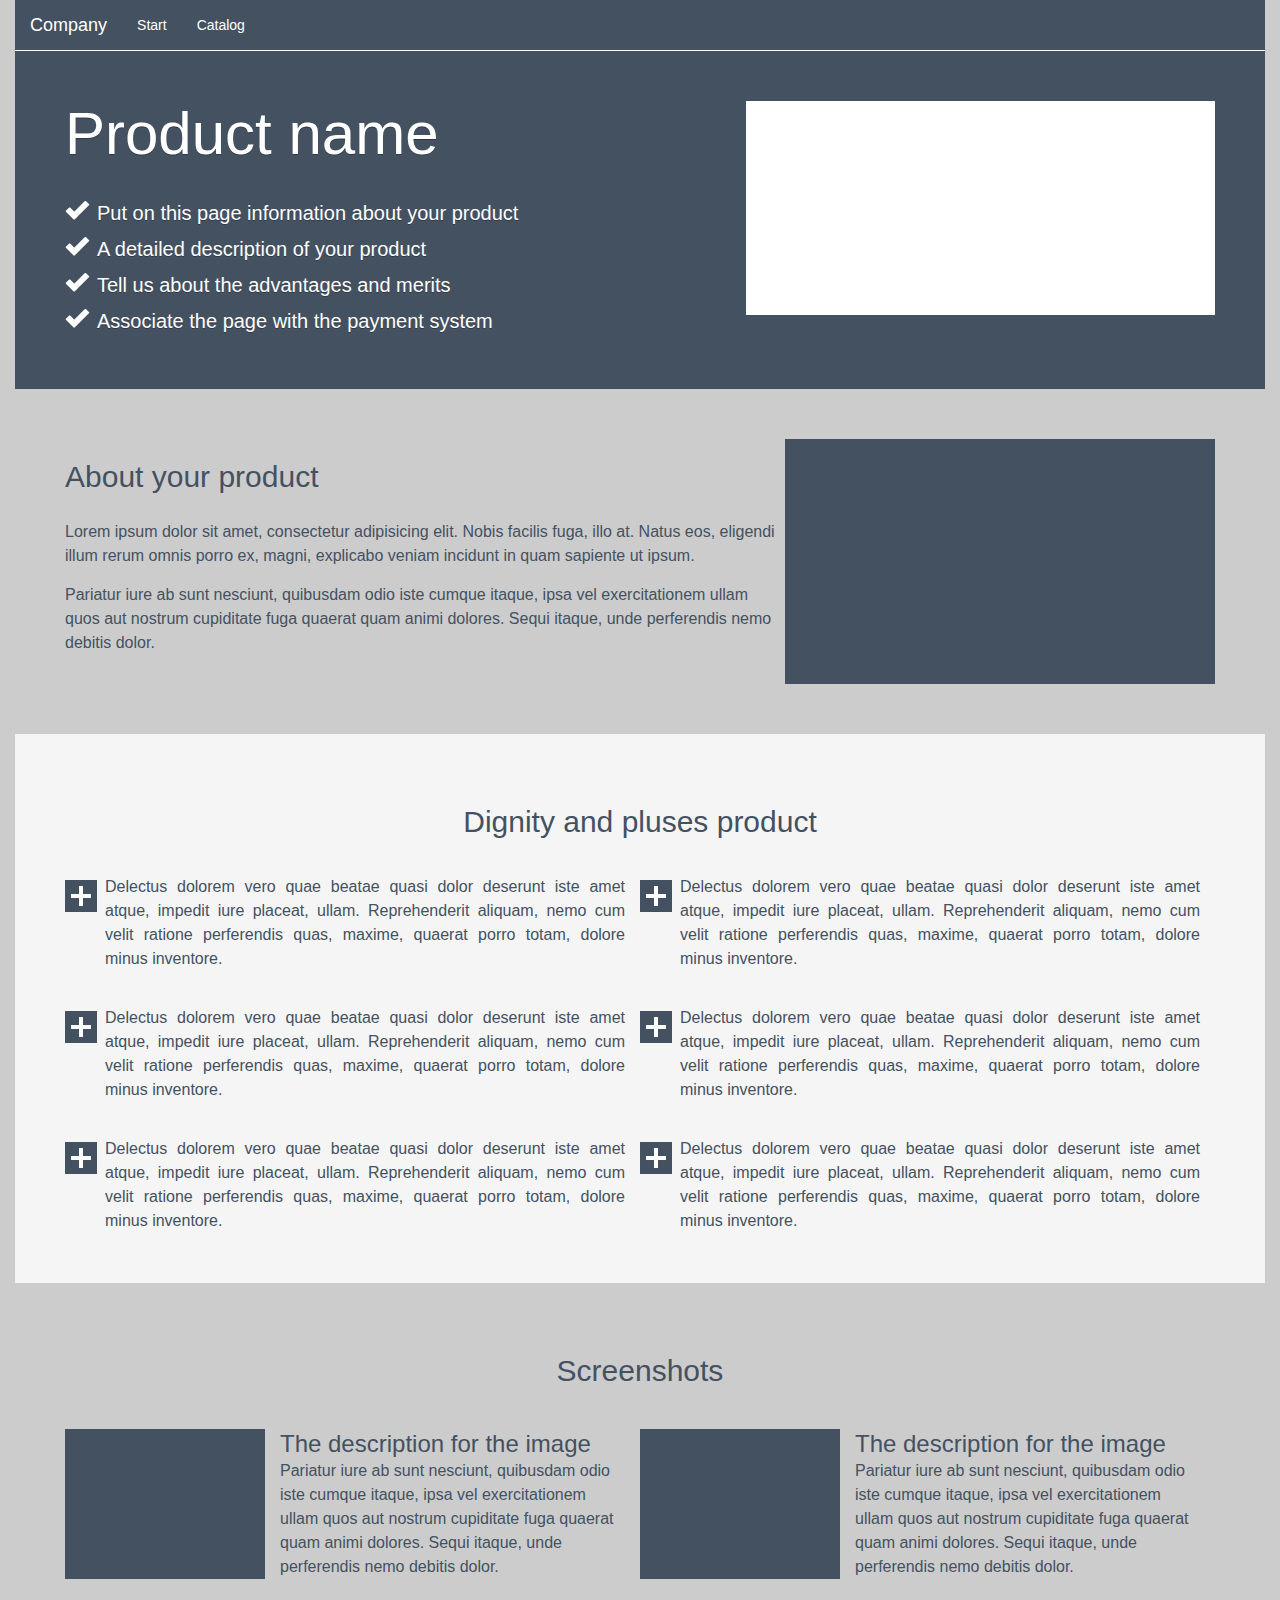
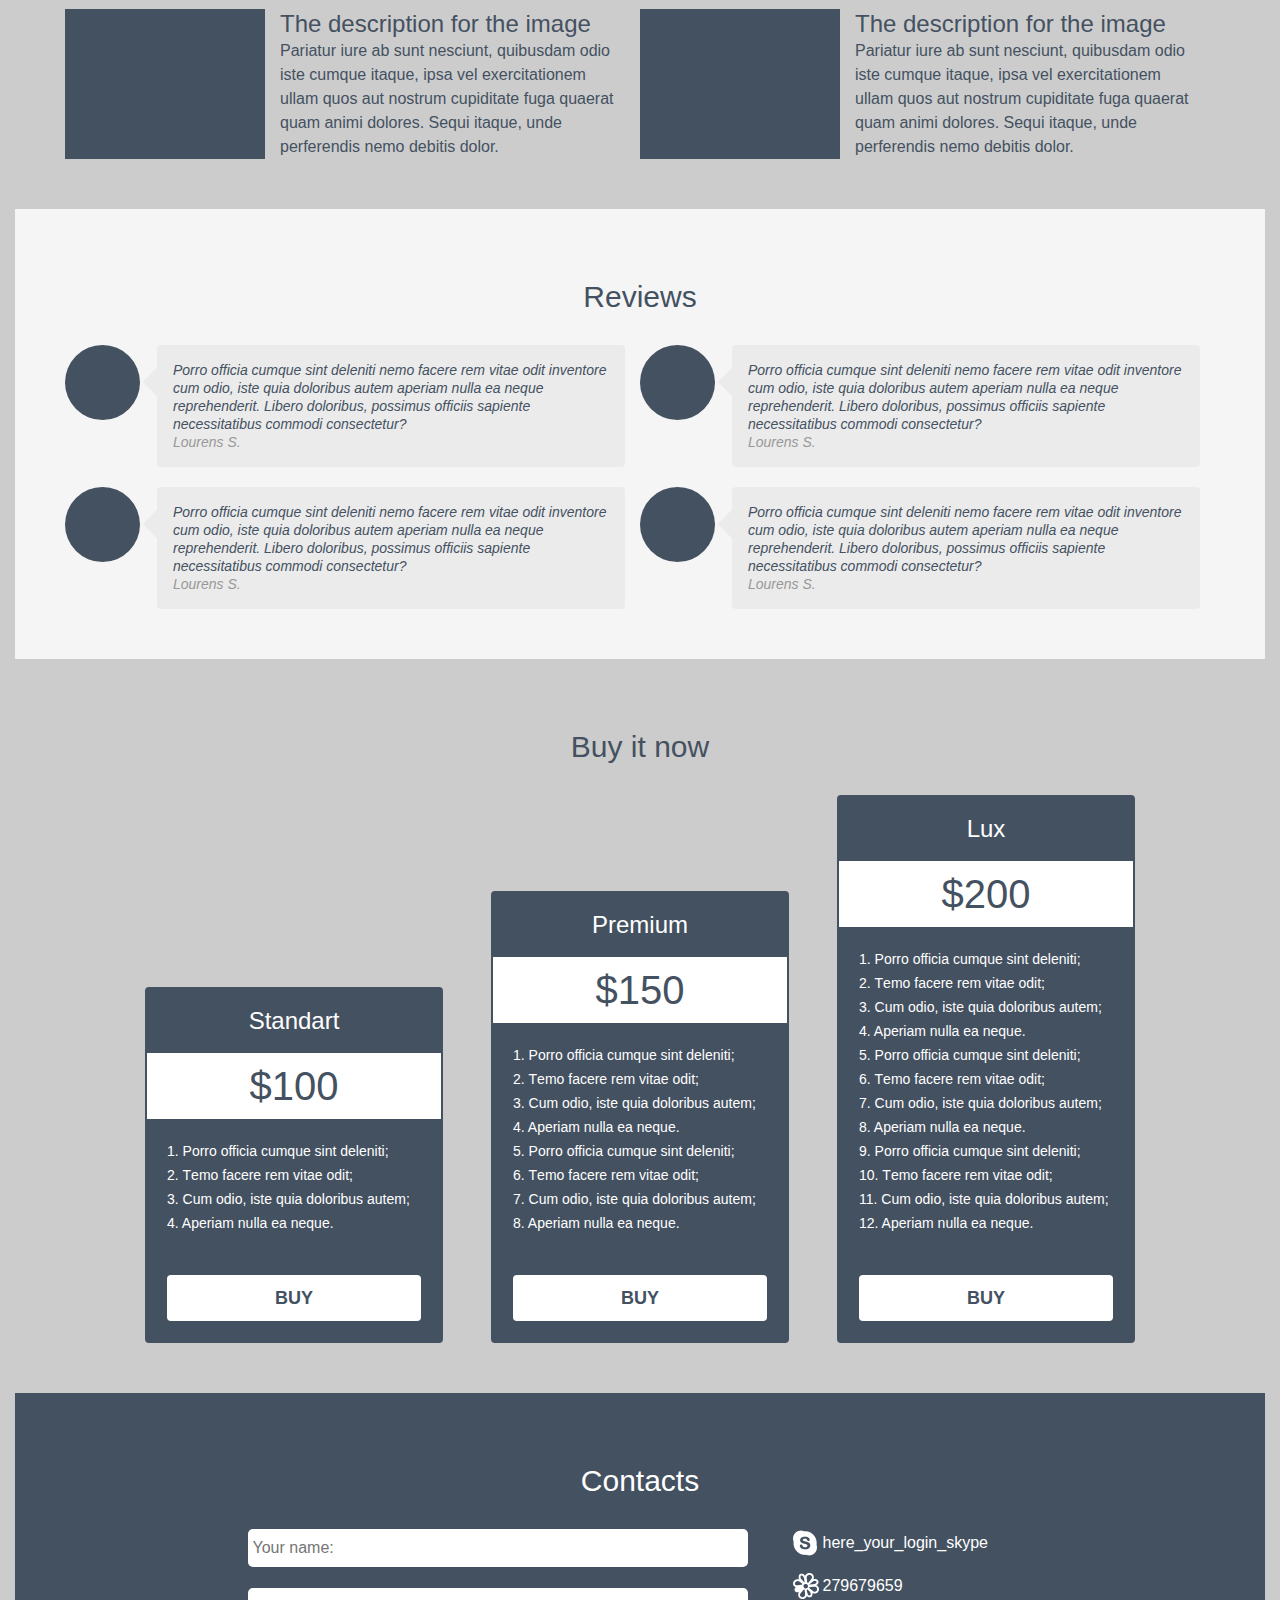
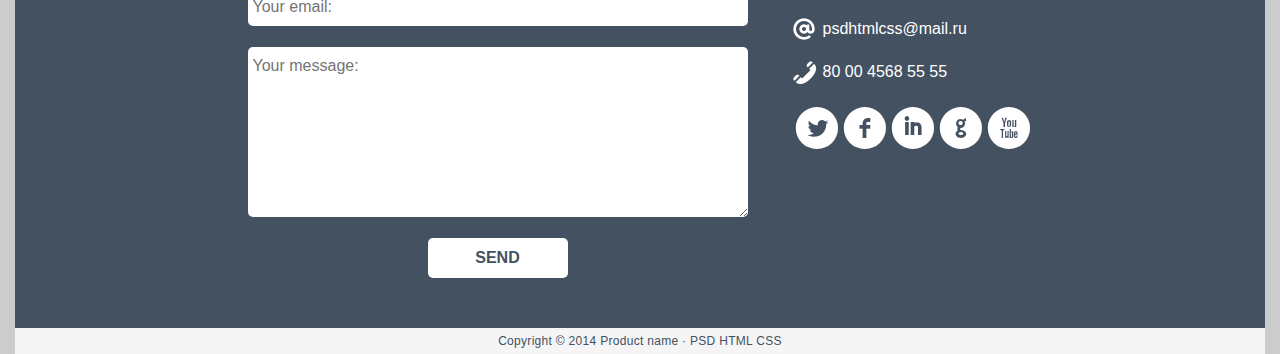
<file: HTML5&CSS3/lesson2/для студентов html5-css3 2 урок/примеры для урока 2 курс html5-css3/проект на less/index.html>
<!DOCTYPE html>
<html lang="en">
    <head>
        <meta charset="UTF-8">
        <title>Title</title>
        <link rel="stylesheet" href="packages/bootstrap-3.3.7-dist/css/bootstrap.min.css">
        <link rel="stylesheet" href="styles/index.css">
    </head>
    <body>
        <div class="container">
            <nav class="navbar navbar-default">
                <div class="container-fluid">
                    <!-- Brand and toggle get grouped for better mobile display -->
                    <div class="navbar-header">
                        <button type="button" class="navbar-toggle collapsed" data-toggle="collapse"
                                data-target="#topNav" aria-expanded="false">
                            <span class="sr-only">Toggle navigation</span>
                            <span class="icon-bar"></span>
                            <span class="icon-bar"></span>
                            <span class="icon-bar"></span>
                        </button>
                        <a class="navbar-brand" href="index.html">Company</a>
                    </div>

                    <!-- Collect the nav links, forms, and other content for toggling -->
                    <div class="collapse navbar-collapse" id="topNav">
                        <ul class="nav navbar-nav">
                            <li><a href="index.html">Start</a></li>
                            <li><a href="catalog.html">Catalog</a></li>
                        </ul>
                    </div>
                </div>
            </nav>

            <header class="pageHeader">
                <h1 class="productName">Product name</h1>
                <div class="headerProductImg"></div>
                <ul class="headerList">
                    <li>Put on this page information about your product</li>
                    <li>A detailed description of your product</li>
                    <li>Tell us about the advantages and merits</li>
                    <li>Associate the page with the payment system</li>
                </ul>
            </header>
            <main>
                <section class="aboutProduct">
                    <h2 class="aboutProductHeader">About your product</h2>
                    <div class="aboutProductImg"></div>
                    <div class="aboutDesc1">
                        Lorem ipsum dolor sit amet, consectetur adipisicing elit. Nobis facilis
                        fuga, illo at. Natus eos,
                        eligendi illum rerum omnis porro ex, magni, explicabo veniam incidunt in
                        quam sapiente ut ipsum.
                    </div>
                    <div class="aboutDesc2">
                        Pariatur iure ab sunt nesciunt, quibusdam odio iste cumque itaque, ipsa vel
                        exercitationem ullam quos
                        aut nostrum cupiditate fuga quaerat quam animi dolores. Sequi itaque, unde
                        perferendis nemo debitis
                        dolor.
                    </div>
                </section>
                <section class="dignityAndPluses">
                    <h2 class="dignityAndPlusesHeader">Dignity and pluses product</h2>
                    <ul class="pluses">
                        <li>
                            Delectus dolorem vero quae beatae quasi dolor deserunt iste amet atque,
                            impedit iure placeat, ullam.
                            Reprehenderit aliquam, nemo cum velit ratione perferendis quas, maxime,
                            quaerat porro totam, dolore
                            minus inventore.
                        </li>
                        <li>
                            Delectus dolorem vero quae beatae quasi dolor deserunt iste amet atque,
                            impedit iure placeat, ullam.
                            Reprehenderit aliquam, nemo cum velit ratione perferendis quas, maxime,
                            quaerat porro totam, dolore
                            minus inventore.
                        </li>
                        <li>
                            Delectus dolorem vero quae beatae quasi dolor deserunt iste amet atque,
                            impedit iure placeat, ullam.
                            Reprehenderit aliquam, nemo cum velit ratione perferendis quas, maxime,
                            quaerat porro totam, dolore
                            minus inventore.
                        </li>
                        <li>
                            Delectus dolorem vero quae beatae quasi dolor deserunt iste amet atque,
                            impedit iure placeat, ullam.
                            Reprehenderit aliquam, nemo cum velit ratione perferendis quas, maxime,
                            quaerat porro totam, dolore
                            minus inventore.
                        </li>
                        <li>
                            Delectus dolorem vero quae beatae quasi dolor deserunt iste amet atque,
                            impedit iure placeat, ullam.
                            Reprehenderit aliquam, nemo cum velit ratione perferendis quas, maxime,
                            quaerat porro totam, dolore
                            minus inventore.
                        </li>
                        <li>
                            Delectus dolorem vero quae beatae quasi dolor deserunt iste amet atque,
                            impedit iure placeat, ullam.
                            Reprehenderit aliquam, nemo cum velit ratione perferendis quas, maxime,
                            quaerat porro totam, dolore
                            minus inventore.
                        </li>
                    </ul>
                </section>
                <section class="screenshots">
                    <h2 class="screenshotsHeader">Screenshots</h2>
                    <article class="screenshotUnit">
                        <div class="screenshotImg"></div>
                        <h2 class="screenshotUnitHead">
                            The description for the image
                        </h2>
                        <div class="screenshotDesc">
                            Pariatur iure ab sunt nesciunt, quibusdam odio iste cumque itaque, ipsa
                            vel exercitationem ullam
                            quos aut nostrum cupiditate fuga quaerat quam animi dolores. Sequi
                            itaque, unde perferendis nemo
                            debitis dolor.
                        </div>
                    </article>
                    <article class="screenshotUnit">
                        <div class="screenshotImg"></div>
                        <h2 class="screenshotUnitHead">
                            The description for the image
                        </h2>
                        <div class="screenshotDesc">
                            Pariatur iure ab sunt nesciunt, quibusdam odio iste cumque itaque, ipsa
                            vel exercitationem ullam
                            quos aut nostrum cupiditate fuga quaerat quam animi dolores. Sequi
                            itaque, unde perferendis nemo
                            debitis dolor.
                        </div>
                    </article>
                    <article class="screenshotUnit">
                        <div class="screenshotImg"></div>
                        <h2 class="screenshotUnitHead">
                            The description for the image
                        </h2>
                        <div class="screenshotDesc">
                            Pariatur iure ab sunt nesciunt, quibusdam odio iste cumque itaque, ipsa
                            vel exercitationem ullam
                            quos aut nostrum cupiditate fuga quaerat quam animi dolores. Sequi
                            itaque, unde perferendis nemo
                            debitis dolor.
                        </div>
                    </article>
                    <article class="screenshotUnit">
                        <div class="screenshotImg"></div>
                        <h2 class="screenshotUnitHead">
                            The description for the image
                        </h2>
                        <div class="screenshotDesc">
                            Pariatur iure ab sunt nesciunt, quibusdam odio iste cumque itaque, ipsa
                            vel exercitationem ullam
                            quos aut nostrum cupiditate fuga quaerat quam animi dolores. Sequi
                            itaque, unde perferendis nemo
                            debitis dolor.
                        </div>
                    </article>
                </section>
                <section class="reviews">
                    <h2 class="reviewsHeader">Reviews</h2>
                    <div class="reviewUnit">
                        <div class="reviewImg"></div>
                        <div class="review">
                            <div>
                                Porro officia cumque sint deleniti nemo facere rem vitae odit
                                inventore cum odio, iste quia
                                doloribus autem aperiam nulla ea neque reprehenderit. Libero
                                doloribus, possimus officiis sapiente
                                necessitatibus commodi consectetur?
                            </div>
                            <div class="reviewAuthor">
                                Lourens S.
                            </div>
                        </div>
                    </div>
                    <div class="reviewUnit">
                        <div class="reviewImg"></div>
                        <div class="review">
                            <div>
                                Porro officia cumque sint deleniti nemo facere rem vitae odit
                                inventore cum odio, iste quia
                                doloribus autem aperiam nulla ea neque reprehenderit. Libero
                                doloribus, possimus officiis sapiente
                                necessitatibus commodi consectetur?
                            </div>
                            <div class="reviewAuthor">
                                Lourens S.
                            </div>
                        </div>
                    </div>
                    <div class="reviewUnit">
                        <div class="reviewImg"></div>
                        <div class="review">
                            <div>
                                Porro officia cumque sint deleniti nemo facere rem vitae odit
                                inventore cum odio, iste quia
                                doloribus autem aperiam nulla ea neque reprehenderit. Libero
                                doloribus, possimus officiis sapiente
                                necessitatibus commodi consectetur?
                            </div>
                            <div class="reviewAuthor">
                                Lourens S.
                            </div>
                        </div>
                    </div>
                    <div class="reviewUnit">
                        <div class="reviewImg"></div>
                        <div class="review">
                            <div>
                                Porro officia cumque sint deleniti nemo facere rem vitae odit
                                inventore cum odio, iste quia
                                doloribus autem aperiam nulla ea neque reprehenderit. Libero
                                doloribus, possimus officiis sapiente
                                necessitatibus commodi consectetur?
                            </div>
                            <div class="reviewAuthor">
                                Lourens S.
                            </div>
                        </div>
                    </div>
                </section>
                <section class="buyItNow">
                    <h2 class="buyItNowHeader">Buy it now</h2>
                    <div class="buyUnits">
                        <section class="buyUnit">
                            <header class="buyTariff"><h2>Standart</h2></header>
                            <div class="buyUnitPrice">$100</div>
                            <div class="buyUnitText">
                                1. Porro officia cumque sint deleniti;<br>
                                2. Тemo facere rem vitae odit;<br>
                                3. Cum odio, iste quia doloribus autem;<br>
                                4. Aperiam nulla ea neque.<br>
                            </div>
                            <a href="#" class="buyBtn">Buy</a>
                        </section>
                        <section class="buyUnit">
                            <header class="buyTariff"><h2>Premium</h2></header>
                            <div class="buyUnitPrice">$150</div>
                            <div class="buyUnitText">
                                1. Porro officia cumque sint deleniti;<br>
                                2. Тemo facere rem vitae odit;<br>
                                3. Cum odio, iste quia doloribus autem;<br>
                                4. Aperiam nulla ea neque.<br>
                                5. Porro officia cumque sint deleniti;<br>
                                6. Тemo facere rem vitae odit;<br>
                                7. Cum odio, iste quia doloribus autem;<br>
                                8. Aperiam nulla ea neque.<br>
                            </div>
                            <a href="#" class="buyBtn">Buy</a>
                        </section>
                        <section class="buyUnit">
                            <header class="buyTariff"><h2>Lux</h2></header>
                            <div class="buyUnitPrice">$200</div>
                            <div class="buyUnitText">
                                1. Porro officia cumque sint deleniti;<br>
                                2. Тemo facere rem vitae odit;<br>
                                3. Cum odio, iste quia doloribus autem;<br>
                                4. Aperiam nulla ea neque.<br>
                                5. Porro officia cumque sint deleniti;<br>
                                6. Тemo facere rem vitae odit;<br>
                                7. Cum odio, iste quia doloribus autem;<br>
                                8. Aperiam nulla ea neque.<br>
                                9. Porro officia cumque sint deleniti;<br>
                                10. Тemo facere rem vitae odit;<br>
                                11. Cum odio, iste quia doloribus autem;<br>
                                12. Aperiam nulla ea neque.<br>
                            </div>
                            <a href="#" class="buyBtn">Buy</a>
                        </section>
                    </div>
                </section>
            </main>
            <footer>
                <div class="contacts">
                    <h2 class="contactsHeader">Contacts</h2>
                    <div class="contactsContent">
                        <form class="inputs" action="index.html" method="post">
                            <input type="text" name="name" placeholder="Your name:">
                            <input type="text" name="email" placeholder="Your email:">
                            <textarea name="message" placeholder="Your message:"></textarea>
                            <input type="submit" value="SEND">
                        </form>
                        <div class="contactsList">
                            <div class="skype">here_your_login_skype</div>
                            <div class="icq">279679659</div>
                            <div class="email">psdhtmlcss@mail.ru</div>
                            <div class="phone">80 00 4568 55 55</div>
                            <div class="socialIcons">
                                lfigx
                            </div>
                        </div>
                    </div>
                </div>
                <div class="copy">
                    Copyright &copy; 2014 Product name · PSD HTML CSS
                </div>
            </footer>
        </div>
        <script src="packages/jquery/jquery1.12.4.min.js"></script>
        <script src="packages/bootstrap-3.3.7-dist/js/bootstrap.min.js"></script>
    </body>
</html>
</file>
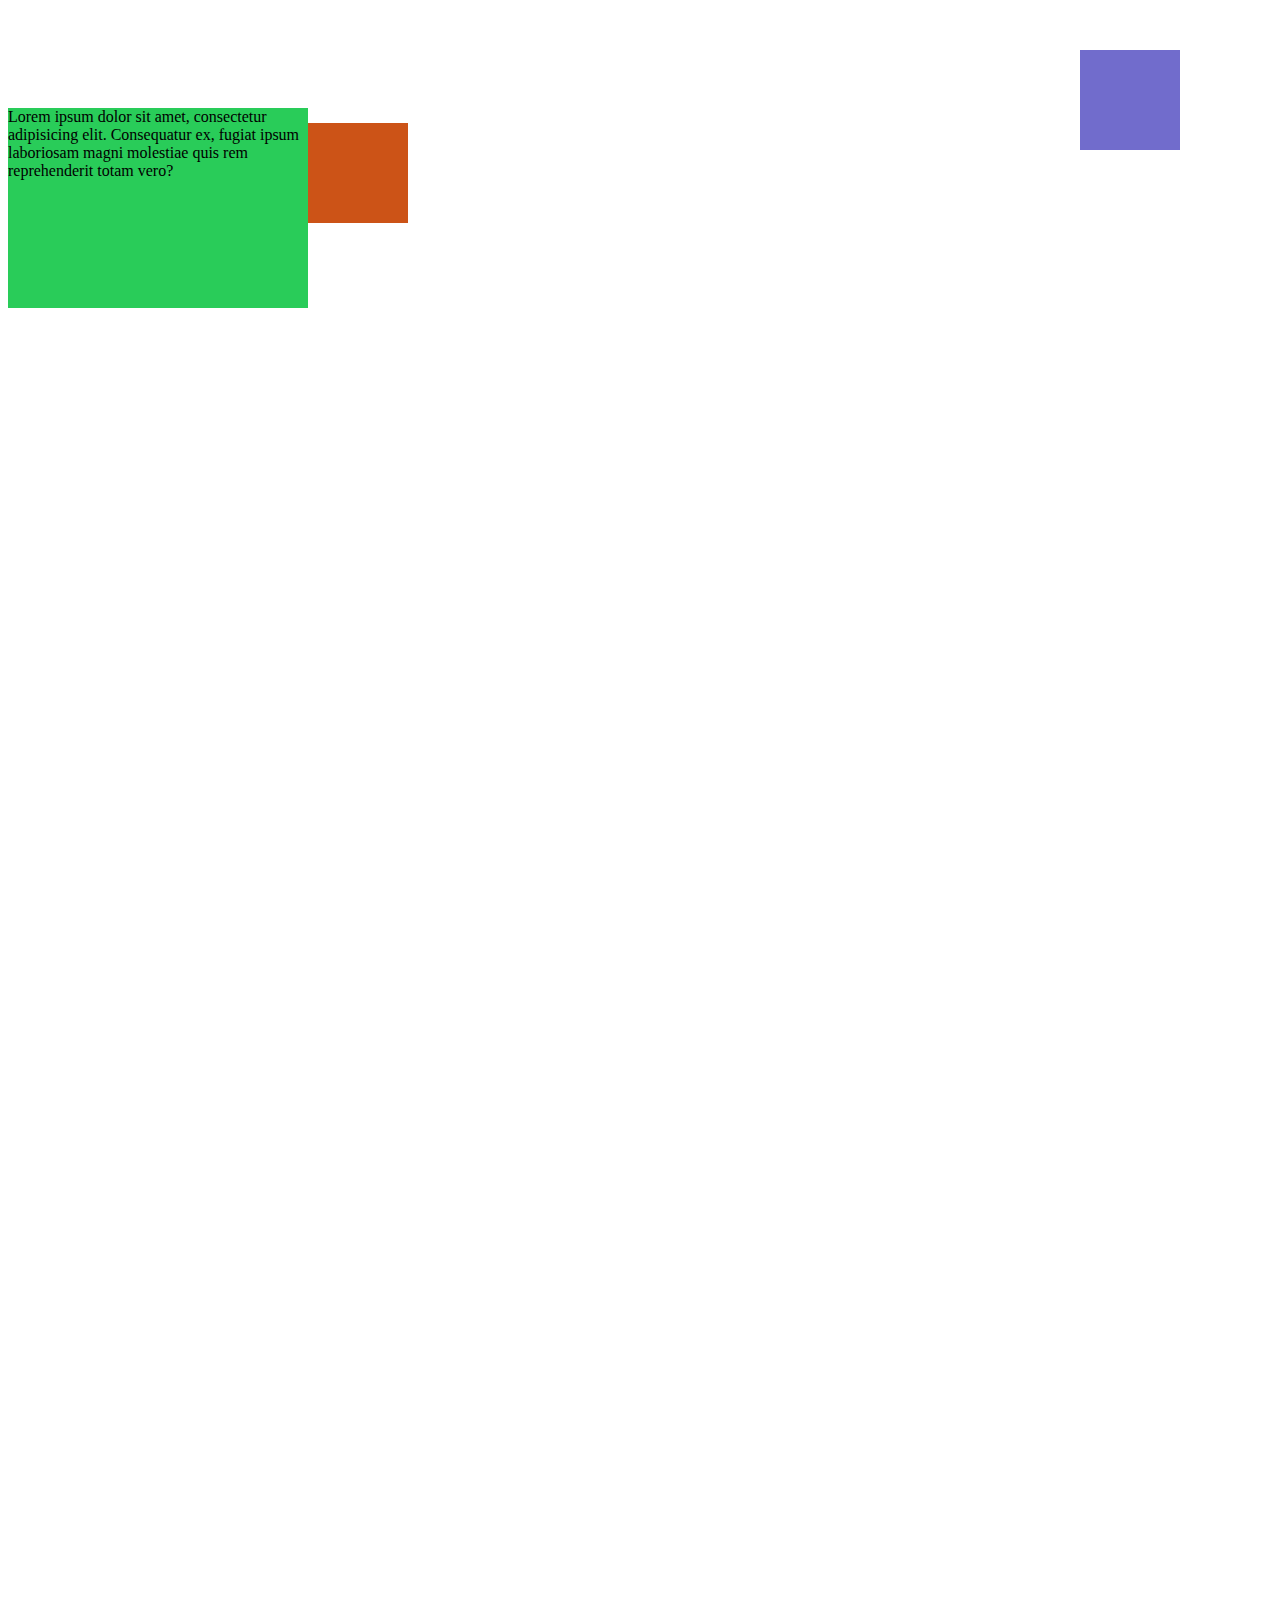
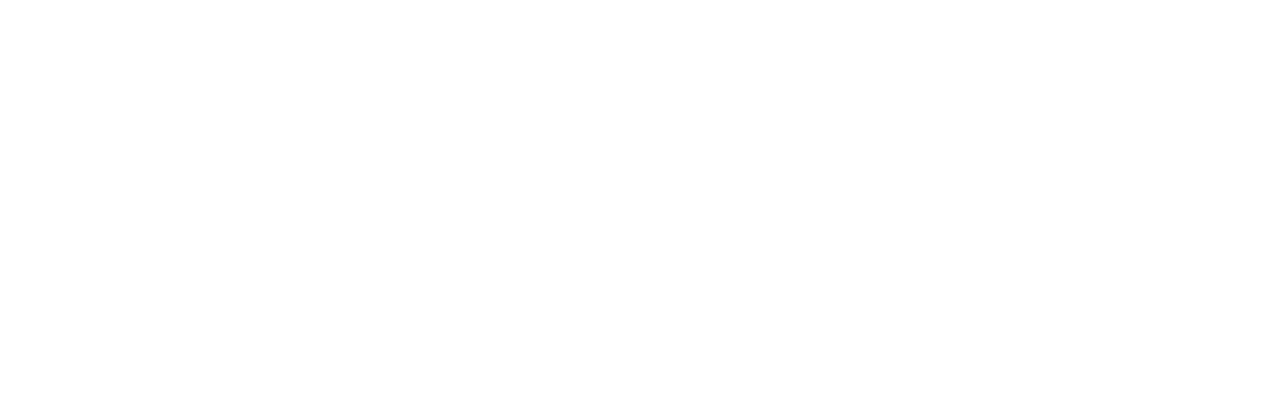
<file: HTML5&CSS3/lesson2/для студентов html5-css3 2 урок/примеры для урока 2 курс html5-css3/position absolute relative fixed/base/index.html>
<!DOCTYPE html>
<html lang="en">
<head>
    <meta charset="UTF-8">
    <title>Title</title>
    <link rel="stylesheet" href="style.css">
</head>
<body>
<div id="parent">
    <div>
        <div id="child"></div>
        Lorem ipsum dolor sit amet, consectetur adipisicing elit. Consequatur ex, fugiat ipsum laboriosam magni
        molestiae quis rem reprehenderit totam vero?
    </div>
</div>

<div id="fixed">

</div>
</body>
</html>
</file>
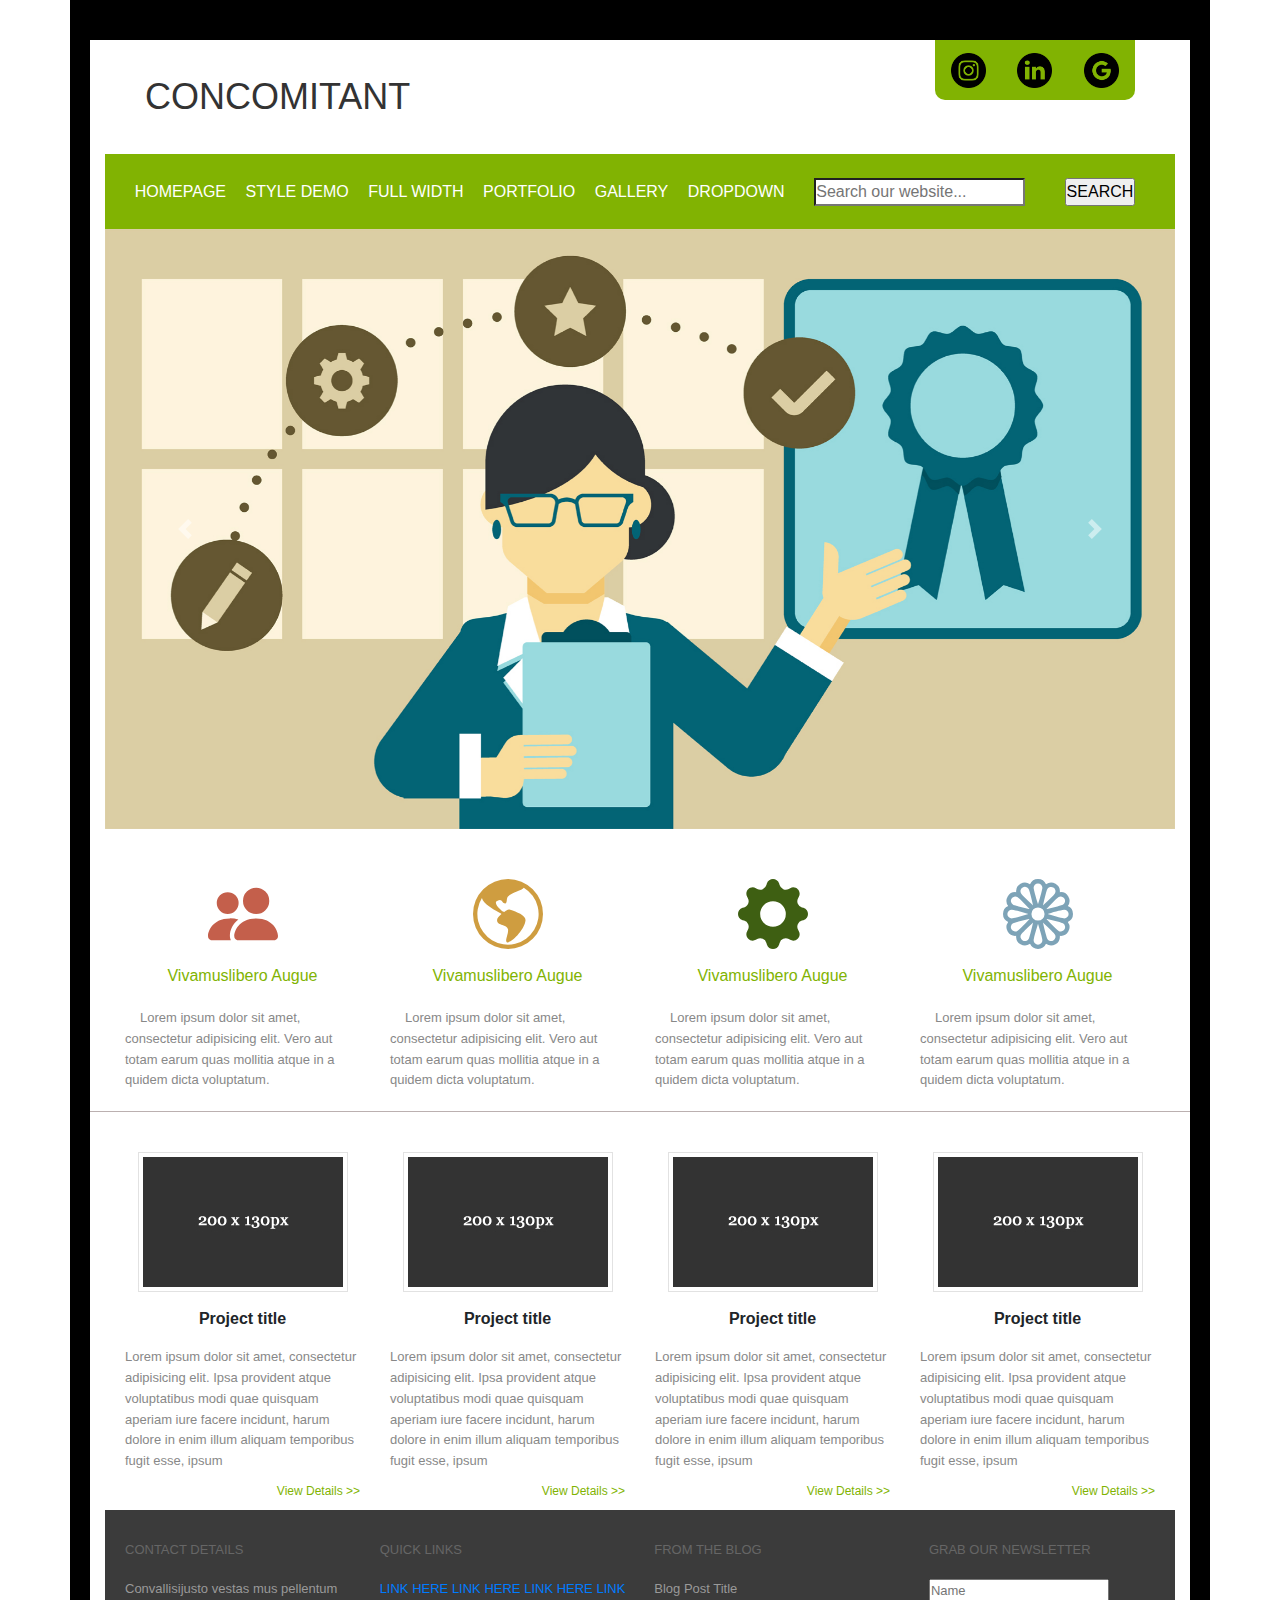
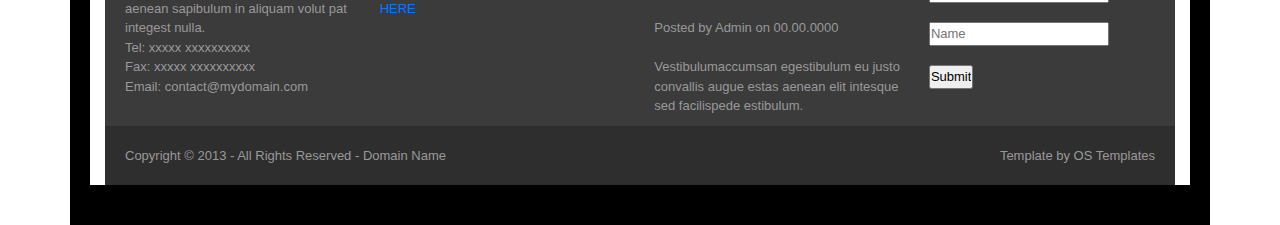
<file: index-b.html>
<html>

<head>
    <title>
        Concomitant
    </title>
    <meta charset="UTF-8">
    <meta name="viewport" content="width=device-width, initial scale=1">
    <link rel="stylesheet" href="https://maxcdn.bootstrapcdn.com/bootstrap/4.0.0/css/bootstrap.min.css"
        integrity="sha384-Gn5384xqQ1aoWXA+058RXPxPg6fy4IWvTNh0E263XmFcJlSAwiGgFAW/dAiS6JXm" crossorigin="anonymous">
    <link rel="stylesheet" href="styles.css">
</head>

<body>
    <div class="container">
        <header>
            <div class="b-header">
                <div class="b-header__name">
                    Concomitant
                </div>
                <div class="b-header__references">
                    <img src="images/icons/instagram.png" alt="INSTAGRAM" width="35" height="35">
                    <img src="images/icons/linkedin.png" alt="LINKEDIN" width="35" height="35">
                    <img src="images/icons/social.png" alt="GOOGLE" width="35" height="35">
                </div>
            </div>
            <nav>
                <div class="b-menu">
                    <a href="#" class="b-menu__item">HOMEPAGE</a>
                    <a href="#" class="b-menu__item">STYLE DEMO</a>
                    <a href="#" class="b-menu__item">FULL WIDTH</a>
                    <a href="#" class="b-menu__item">PORTFOLIO</a>
                    <a href="#" class="b-menu__item">GALLERY</a>
                    <a href="#" class="b-menu__item">DROPDOWN</a>
                </div>
                <div id="b-search">
                    <input type="search" placeholder="Search our website..." id="search" name="Search our website">
                    <input type="submit" value="SEARCH" name="SEARCH" id="SEARCH">
                </div>
            </nav>
        </header>

        <main>
            <!-- Карусель не по БЭМ так как код взят из Bootstrap -->
            <div id="carouselExampleIndicators" class="carousel slide" data-ride="carousel">
                <div class="carousel-inner">
                    <div class="carousel-item active">
                        <img class="d-block w-100" src="images/slider/slide1.jpg" height="600" width="650"
                            alt="Second slide">
                    </div>
                    <div class="carousel-item">
                        <img class="d-block w-100" src="images/slider/slide2.jpg" height="600" alt="Third slide">
                    </div>
                </div>
                <a class="carousel-control-prev" href="#carouselExampleIndicators" role="button" data-slide="prev">
                    <span class="carousel-control-prev-icon" aria-hidden="true"></span>
                    <span class="sr-only">Previous</span>
                </a>
                <a class="carousel-control-next" href="#carouselExampleIndicators" role="button" data-slide="next">
                    <span class="carousel-control-next-icon" aria-hidden="true"></span>
                    <span class="sr-only">Next</span>
                </a>
            </div>
            <div class="b-features row">
                <div class="b-features__item col-lg-3 col-md-6 col-sm-12">
                    <svg xmlns="http://www.w3.org/2000/svg" width="70" fill="#c45f4b" class="bi bi-people-fill"
                        viewBox="0 0 16 16">
                        <path
                            d="M7 14s-1 0-1-1 1-4 5-4 5 3 5 4-1 1-1 1H7Zm4-6a3 3 0 1 0 0-6 3 3 0 0 0 0 6Zm-5.784 6A2.238 2.238 0 0 1 5 13c0-1.355.68-2.75 1.936-3.72A6.325 6.325 0 0 0 5 9c-4 0-5 3-5 4s1 1 1 1h4.216ZM4.5 8a2.5 2.5 0 1 0 0-5 2.5 2.5 0 0 0 0 5Z" />
                    </svg>
                    <div class="b-featuresitem__header">
                        Vivamuslibero Augue
                    </div>
                    <article class="b-featuresitem__article">
                        Lorem ipsum dolor sit amet, consectetur adipisicing elit. Vero aut totam earum quas
                        mollitia
                        atque
                        in a
                        quidem dicta voluptatum.
                    </article>
                </div>
                <div class="b-features__item col-lg-3 col-md-6 col-sm-12">
                    <svg xmlns="http://www.w3.org/2000/svg" width="70" fill="#cf9d40" class="bi bi-globe-americas"
                        viewBox="0 0 16 16">
                        <path
                            d="M8 0a8 8 0 1 0 0 16A8 8 0 0 0 8 0ZM2.04 4.326c.325 1.329 2.532 2.54 3.717 3.19.48.263.793.434.743.484-.08.08-.162.158-.242.234-.416.396-.787.749-.758 1.266.035.634.618.824 1.214 1.017.577.188 1.168.38 1.286.983.082.417-.075.988-.22 1.52-.215.782-.406 1.48.22 1.48 1.5-.5 3.798-3.186 4-5 .138-1.243-2-2-3.5-2.5-.478-.16-.755.081-.99.284-.172.15-.322.279-.51.216-.445-.148-2.5-2-1.5-2.5.78-.39.952-.171 1.227.182.078.099.163.208.273.318.609.304.662-.132.723-.633.039-.322.081-.671.277-.867.434-.434 1.265-.791 2.028-1.12.712-.306 1.365-.587 1.579-.88A7 7 0 1 1 2.04 4.327Z" />
                    </svg>
                    <div class="b-featuresitem__header">
                        Vivamuslibero Augue
                    </div>
                    <article class="b-featuresitem__article">
                        Lorem ipsum dolor sit amet, consectetur adipisicing elit. Vero aut totam earum quas
                        mollitia
                        atque
                        in a
                        quidem dicta voluptatum.
                    </article>
                </div>
                <div class="b-features__item col-lg-3 col-md-6 col-sm-12">
                    <svg xmlns="http://www.w3.org/2000/svg" width="70" fill="#3e5f12" class="bi bi-gear-fill"
                        viewBox="0 0 16 16">
                        <path
                            d="M9.405 1.05c-.413-1.4-2.397-1.4-2.81 0l-.1.34a1.464 1.464 0 0 1-2.105.872l-.31-.17c-1.283-.698-2.686.705-1.987 1.987l.169.311c.446.82.023 1.841-.872 2.105l-.34.1c-1.4.413-1.4 2.397 0 2.81l.34.1a1.464 1.464 0 0 1 .872 2.105l-.17.31c-.698 1.283.705 2.686 1.987 1.987l.311-.169a1.464 1.464 0 0 1 2.105.872l.1.34c.413 1.4 2.397 1.4 2.81 0l.1-.34a1.464 1.464 0 0 1 2.105-.872l.31.17c1.283.698 2.686-.705 1.987-1.987l-.169-.311a1.464 1.464 0 0 1 .872-2.105l.34-.1c1.4-.413 1.4-2.397 0-2.81l-.34-.1a1.464 1.464 0 0 1-.872-2.105l.17-.31c.698-1.283-.705-2.686-1.987-1.987l-.311.169a1.464 1.464 0 0 1-2.105-.872l-.1-.34zM8 10.93a2.929 2.929 0 1 1 0-5.86 2.929 2.929 0 0 1 0 5.858z" />
                    </svg>
                    <div class="b-featuresitem__header">
                        Vivamuslibero Augue
                    </div>
                    <article class="b-featuresitem__article">
                        Lorem ipsum dolor sit amet, consectetur adipisicing elit. Vero aut totam earum quas
                        mollitia
                        atque
                        in a
                        quidem dicta voluptatum.
                    </article>
                </div>
                <div class="b-features__item col-lg-3 col-md-6 col-sm-12">
                    <svg xmlns="http://www.w3.org/2000/svg" width="70" fill="#7da3b7" class="bi bi-flower1"
                        viewBox="0 0 16 16">
                        <path
                            d="M6.174 1.184a2 2 0 0 1 3.652 0A2 2 0 0 1 12.99 3.01a2 2 0 0 1 1.826 3.164 2 2 0 0 1 0 3.652 2 2 0 0 1-1.826 3.164 2 2 0 0 1-3.164 1.826 2 2 0 0 1-3.652 0A2 2 0 0 1 3.01 12.99a2 2 0 0 1-1.826-3.164 2 2 0 0 1 0-3.652A2 2 0 0 1 3.01 3.01a2 2 0 0 1 3.164-1.826zM8 1a1 1 0 0 0-.998 1.03l.01.091c.012.077.029.176.054.296.049.241.122.542.213.887.182.688.428 1.513.676 2.314L8 5.762l.045-.144c.248-.8.494-1.626.676-2.314.091-.345.164-.646.213-.887a4.997 4.997 0 0 0 .064-.386L9 2a1 1 0 0 0-1-1zM2 9l.03-.002.091-.01a4.99 4.99 0 0 0 .296-.054c.241-.049.542-.122.887-.213a60.59 60.59 0 0 0 2.314-.676L5.762 8l-.144-.045a60.59 60.59 0 0 0-2.314-.676 16.705 16.705 0 0 0-.887-.213 4.99 4.99 0 0 0-.386-.064L2 7a1 1 0 1 0 0 2zm7 5-.002-.03a5.005 5.005 0 0 0-.064-.386 16.398 16.398 0 0 0-.213-.888 60.582 60.582 0 0 0-.676-2.314L8 10.238l-.045.144c-.248.8-.494 1.626-.676 2.314-.091.345-.164.646-.213.887a4.996 4.996 0 0 0-.064.386L7 14a1 1 0 1 0 2 0zm-5.696-2.134.025-.017a5.001 5.001 0 0 0 .303-.248c.184-.164.408-.377.661-.629A60.614 60.614 0 0 0 5.96 9.23l.103-.111-.147.033a60.88 60.88 0 0 0-2.343.572c-.344.093-.64.18-.874.258a5.063 5.063 0 0 0-.367.138l-.027.014a1 1 0 1 0 1 1.732zM4.5 14.062a1 1 0 0 0 1.366-.366l.014-.027c.01-.02.021-.048.036-.084a5.09 5.09 0 0 0 .102-.283c.078-.233.165-.53.258-.874a60.6 60.6 0 0 0 .572-2.343l.033-.147-.11.102a60.848 60.848 0 0 0-1.743 1.667 17.07 17.07 0 0 0-.629.66 5.06 5.06 0 0 0-.248.304l-.017.025a1 1 0 0 0 .366 1.366zm9.196-8.196a1 1 0 0 0-1-1.732l-.025.017a4.951 4.951 0 0 0-.303.248 16.69 16.69 0 0 0-.661.629A60.72 60.72 0 0 0 10.04 6.77l-.102.111.147-.033a60.6 60.6 0 0 0 2.342-.572c.345-.093.642-.18.875-.258a4.993 4.993 0 0 0 .367-.138.53.53 0 0 0 .027-.014zM11.5 1.938a1 1 0 0 0-1.366.366l-.014.027c-.01.02-.021.048-.036.084a5.09 5.09 0 0 0-.102.283c-.078.233-.165.53-.258.875a60.62 60.62 0 0 0-.572 2.342l-.033.147.11-.102a60.848 60.848 0 0 0 1.743-1.667c.252-.253.465-.477.629-.66a5.001 5.001 0 0 0 .248-.304l.017-.025a1 1 0 0 0-.366-1.366zM14 9a1 1 0 0 0 0-2l-.03.002a4.996 4.996 0 0 0-.386.064c-.242.049-.543.122-.888.213-.688.182-1.513.428-2.314.676L10.238 8l.144.045c.8.248 1.626.494 2.314.676.345.091.646.164.887.213a4.996 4.996 0 0 0 .386.064L14 9zM1.938 4.5a1 1 0 0 0 .393 1.38l.084.035c.072.03.166.064.283.103.233.078.53.165.874.258a60.88 60.88 0 0 0 2.343.572l.147.033-.103-.111a60.584 60.584 0 0 0-1.666-1.742 16.705 16.705 0 0 0-.66-.629 4.996 4.996 0 0 0-.304-.248l-.025-.017a1 1 0 0 0-1.366.366zm2.196-1.196.017.025a4.996 4.996 0 0 0 .248.303c.164.184.377.408.629.661A60.597 60.597 0 0 0 6.77 5.96l.111.102-.033-.147a60.602 60.602 0 0 0-.572-2.342c-.093-.345-.18-.642-.258-.875a5.006 5.006 0 0 0-.138-.367l-.014-.027a1 1 0 1 0-1.732 1zm9.928 8.196a1 1 0 0 0-.366-1.366l-.027-.014a5 5 0 0 0-.367-.138c-.233-.078-.53-.165-.875-.258a60.619 60.619 0 0 0-2.342-.572l-.147-.033.102.111a60.73 60.73 0 0 0 1.667 1.742c.253.252.477.465.66.629a4.946 4.946 0 0 0 .304.248l.025.017a1 1 0 0 0 1.366-.366zm-3.928 2.196a1 1 0 0 0 1.732-1l-.017-.025a5.065 5.065 0 0 0-.248-.303 16.705 16.705 0 0 0-.629-.661A60.462 60.462 0 0 0 9.23 10.04l-.111-.102.033.147a60.6 60.6 0 0 0 .572 2.342c.093.345.18.642.258.875a4.985 4.985 0 0 0 .138.367.575.575 0 0 0 .014.027zM8 9.5a1.5 1.5 0 1 0 0-3 1.5 1.5 0 0 0 0 3z" />
                    </svg>
                    <div class="b-featuresitem__header">
                        Vivamuslibero Augue
                    </div>
                    <article class="b-featuresitem__article">
                        Lorem ipsum dolor sit amet, consectetur adipisicing elit. Vero aut totam earum quas
                        mollitia
                        atque
                        in a quidem dicta voluptatum.
                    </article>
                </div>
            </div>
            <div class="b-projects row">
                <div class="b-project__item b-projectitems col-lg-3 col-md-6 col-sm-12">
                    <img src="images/200-300.jpg" alt="">
                    <p class="b-projectitems__title">Project title</p>
                    <article class="b-projectitems__article">
                        Lorem ipsum dolor sit amet, consectetur adipisicing elit. Ipsa provident atque
                        voluptatibus
                        modi quae quisquam aperiam iure facere incidunt, harum dolore in enim illum aliquam
                        temporibus fugit esse, ipsum
                    </article>
                    <div class="b-projectitems__links" class="b-projectlinks">
                        <a href="#" class="b-projectlinks__1">View Details >></a>
                    </div>
                </div>
                <div class="b-project__item b-projectitems col-lg-3 col-md-6 col-sm-12">
                    <img src="images/200-300.jpg" alt="">
                    <p class="b-projectitems__title">Project title</p>
                    <article class="b-projectitems__article">
                        Lorem ipsum dolor sit amet, consectetur adipisicing elit. Ipsa provident atque
                        voluptatibus
                        modi quae quisquam aperiam iure facere incidunt, harum dolore in enim illum aliquam
                        temporibus fugit esse, ipsum
                    </article>
                    <div class="b-projectitems__links">
                        <a href="#" class="b-projectlinks__1">View Details >></a>
                    </div>
                </div>
                <div class="b-project__item b-projectitems col-lg-3 col-md-6 col-sm-12">
                    <img src="images/200-300.jpg" alt="">
                    <p class="b-projectitems__title">Project title</p>
                    <article class="b-projectitems__article">
                        Lorem ipsum dolor sit amet, consectetur adipisicing elit. Ipsa provident atque
                        voluptatibus
                        modi quae quisquam aperiam iure facere incidunt, harum dolore in enim illum aliquam
                        temporibus fugit esse, ipsum
                    </article>
                    <div class="b-projectitems__links">
                        <a href="#" class="b-projectlinks__1">View Details >></a>
                    </div>
                </div>
                <div class="b-project__item b-projectitems col-lg-3 col-md-6 col-sm-12">
                    <img src="images/200-300.jpg" alt="">
                    <p class="b-projectitems__title">Project title</p>
                    <article class="b-projectitems__article">
                        Lorem ipsum dolor sit amet, consectetur adipisicing elit. Ipsa provident atque
                        voluptatibus
                        modi quae quisquam aperiam iure facere incidunt, harum dolore in enim illum aliquam
                        temporibus fugit esse, ipsum
                    </article>
                    <div class="b-projectitems__links">
                        <a href="#" class="b-projectlinks__1">View Details >></a>
                    </div>
                </div>
            </div>
        </main>
        <footer>
            <div class="b-contacts" class="footer__item">
                <div class="b-contacts__title">
                    CONTACT DETAILS
                </div>
                <article class="b.contacts__text">
                    Convallisijusto vestas mus pellentum aenean sapibulum in aliquam volut pat integest
                    nulla.
                    <article class="b.contacts__article">
                        Tel: xxxxx xxxxxxxxxx <br>
                        Fax: xxxxx xxxxxxxxxx <br>
                        Email: contact@mydomain.com
                    </article>
            </div>
            <div class="b-quicklinks" class="footer__item">
                <div class="b-quicklinks__title">
                    QUICK LINKS
                </div>
                <article class="b-quicklinks__article" class="b-quicklinksarticle">
                    <a href="#" class="b-quicklinksarticle__item">LINK HERE</a>
                    <a href="#" class="b-quicklinksarticle__item">LINK HERE</a>
                    <a href="#" class="b-quicklinksarticle__item">LINK HERE</a>
                    <a href="#" class="b-quicklinksarticle__item">LINK HERE</a>
                </article>
            </div>
            <div class="b-blog" class="footer__item">
                <div class="b-blog__title">
                    FROM THE BLOG
                </div>
                <article class="b-blog__article">
                    Blog Post Title <br> <br>
                    Posted by Admin on 00.00.0000 <br> <br>
                    Vestibulumaccumsan egestibulum eu justo convallis augue estas aenean elit intesque sed
                    facilispede estibulum.
                </article>
            </div>
            <div class="b-subscription" class="footer__item">
                <div class="b-subscription__title">
                    GRAB OUR NEWSLETTER
                </div>
                <article class="b-subscription__article">
                    <input type="text" placeholder="Name"><br> <br>
                    <input type="text" placeholder="Name"> <br> <br>
                    <input type="submit">
                </article>
            </div>
        </footer>
        <div class="b-copyright">
            <div> Copyright © 2013 - All Rights Reserved - Domain Name </div>
            <div>Template by OS Templates </div>
        </div>

    </div>

    <script src="https://code.jquery.com/jquery-3.2.1.slim.min.js"
        integrity="sha384-KJ3o2DKtIkvYIK3UENzmM7KCkRr/rE9/Qpg6aAZGJwFDMVNA/GpGFF93hXpG5KkN"
        crossorigin="anonymous"></script>
    <script src="https://cdnjs.cloudflare.com/ajax/libs/popper.js/1.12.9/umd/popper.min.js"
        integrity="sha384-ApNbgh9B+Y1QKtv3Rn7W3mgPxhU9K/ScQsAP7hUibX39j7fakFPskvXusvfa0b4Q"
        crossorigin="anonymous"></script>
    <script src="https://maxcdn.bootstrapcdn.com/bootstrap/4.0.0/js/bootstrap.min.js"
        integrity="sha384-JZR6Spejh4U02d8jOt6vLEHfe/JQGiRRSQQxSfFWpi1MquVdAyjUar5+76PVCmYl"
        crossorigin="anonymous"></script>
</body>

</html>
</file>
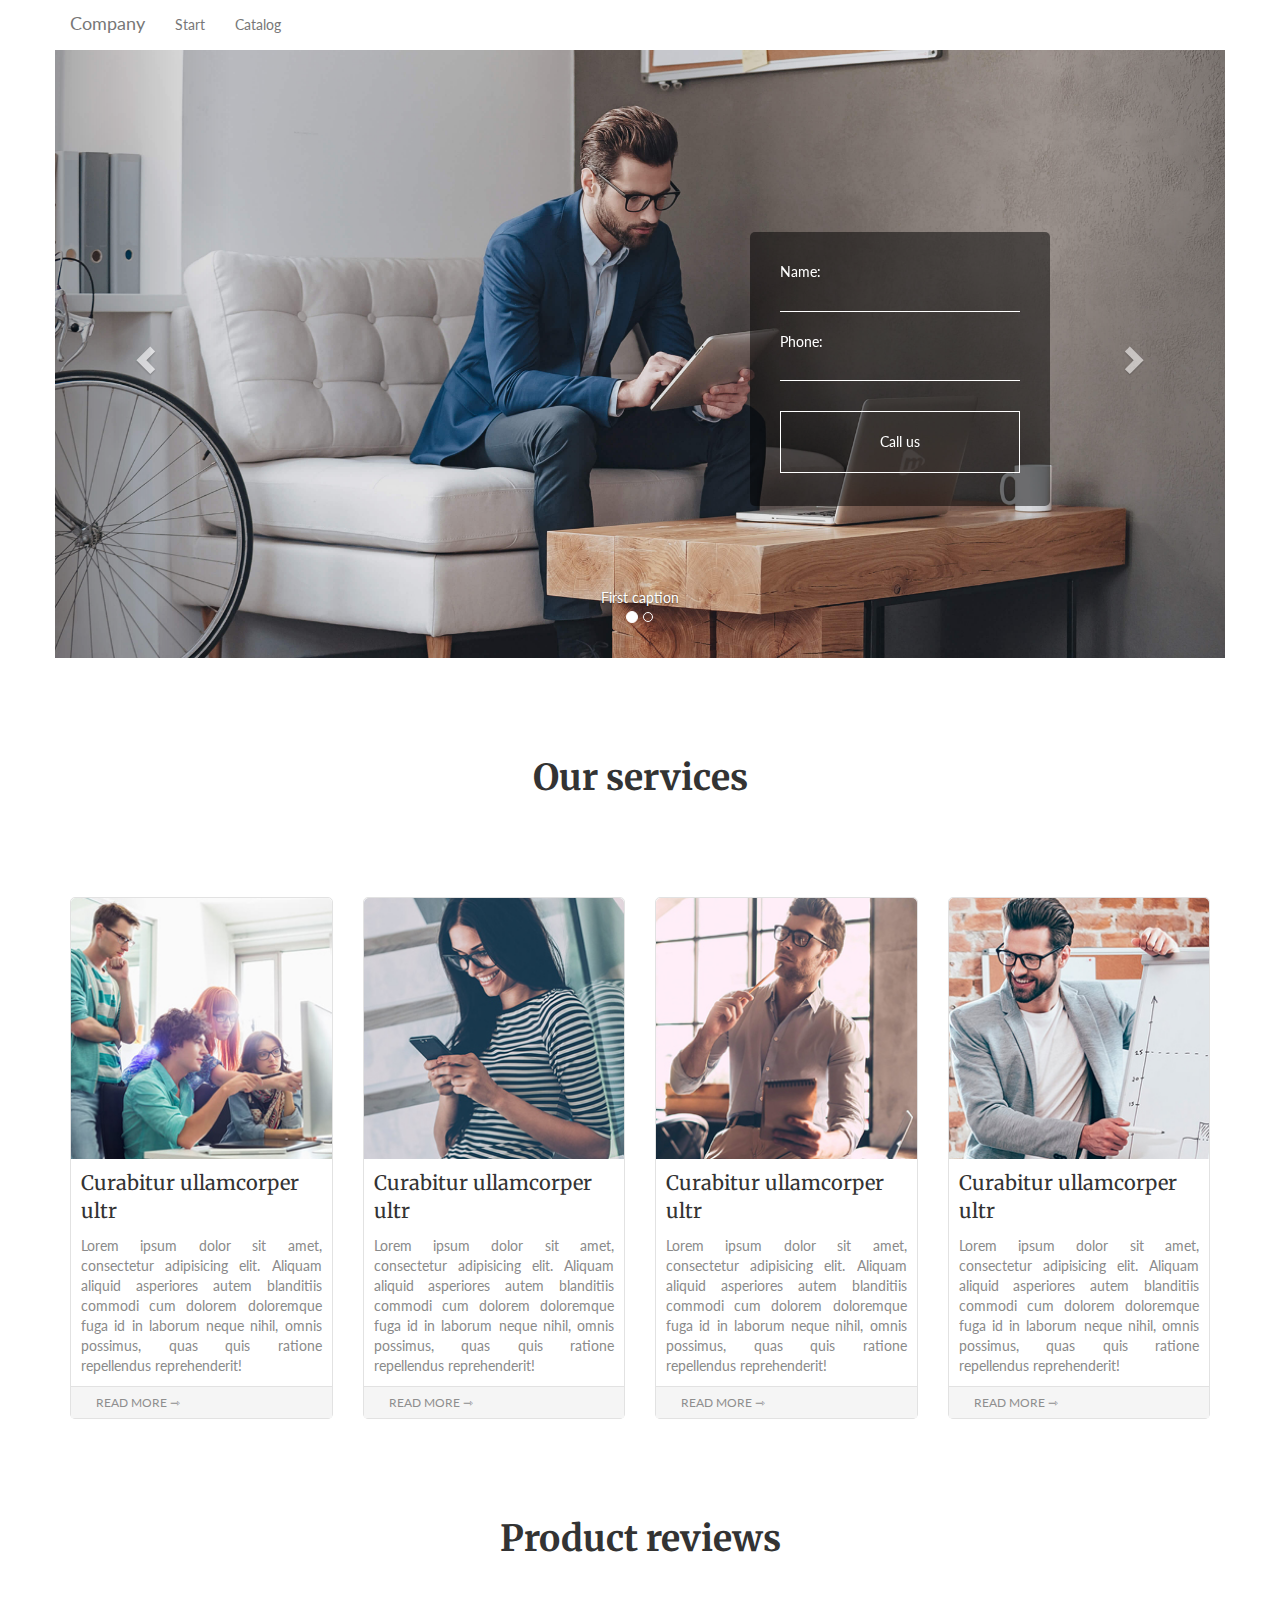
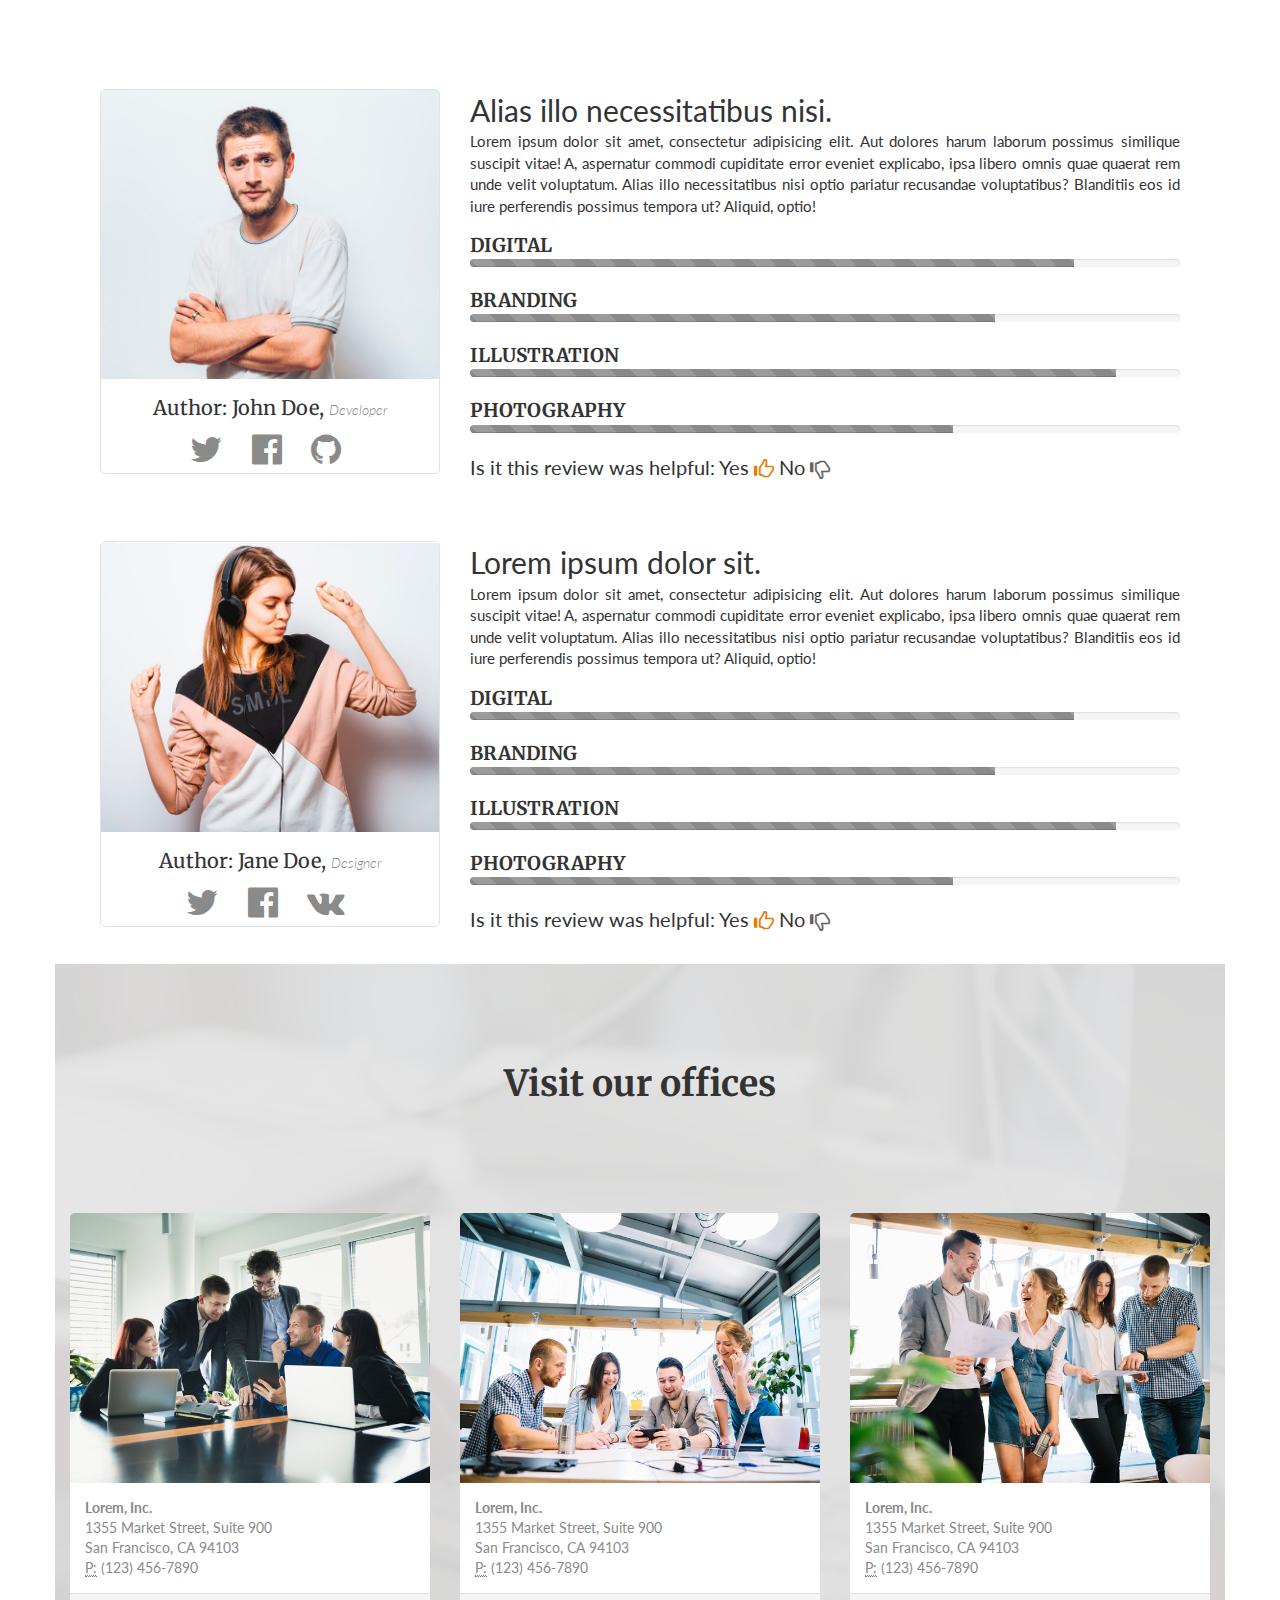
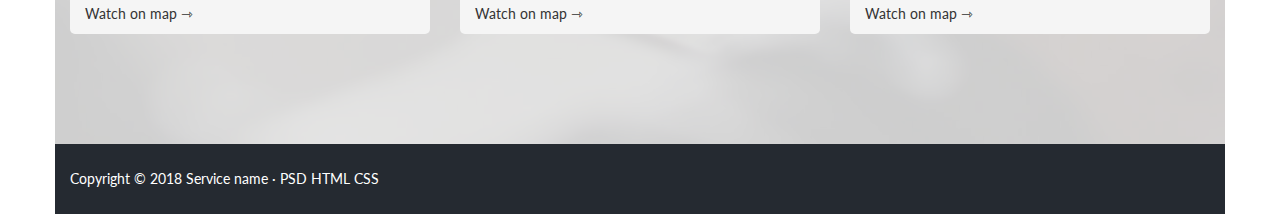
<file: HTML5&CSS3/lesson2/для студентов html5-css3 2 урок/примеры для урока 2 курс html5-css3/проект на css/catalog.html>
<!DOCTYPE html>
<html lang="en">
<head>
    <meta charset="UTF-8">
    <meta name="viewport" content="width=device-width, initial-scale=1">
    <title>Title</title>
    <link rel="stylesheet" href="packages/bootstrap-3.3.7-dist/css/bootstrap.min.css">
    <link href="https://maxcdn.bootstrapcdn.com/font-awesome/4.7.0/css/font-awesome.min.css" rel="stylesheet" integrity="sha384-wvfXpqpZZVQGK6TAh5PVlGOfQNHSoD2xbE+QkPxCAFlNEevoEH3Sl0sibVcOQVnN" crossorigin="anonymous">
    <link rel="stylesheet" href="styles/catalog.css">
</head>
<body>

<div class="container">
    <div class="row">
        <nav class="navbar navbar-default">
            <div class="container-fluid">
                <!-- Brand and toggle get grouped for better mobile display -->
                <div class="navbar-header">
                    <button type="button"
                            class="navbar-toggle collapsed"
                            data-toggle="collapse"
                            data-target="#topNav"
                            aria-expanded="false">
                        <span class="sr-only">Toggle navigation</span>
                        <span class="icon-bar"></span>
                        <span class="icon-bar"></span>
                        <span class="icon-bar"></span>
                    </button>
                    <a class="navbar-brand" href="#">Company</a>
                </div>

                <!-- Collect the nav links, forms, and other content for toggling -->
                <div class="collapse navbar-collapse" id="topNav">
                    <ul class="nav navbar-nav">
                        <li><a href="#">Start</a></li>
                        <li><a href="catalog.html">Catalog</a></li>
                    </ul>
                </div>
            </div>
        </nav>
    </div>

    <main>
        <div class="row">
            <div class="slider">
                <div id="carousel-example-generic" class="carousel slide" data-ride="carousel">
                    <!-- Indicators -->
                    <ol class="carousel-indicators">
                        <li data-target="#carousel-example-generic" data-slide-to="0" class="active"></li>
                        <li data-target="#carousel-example-generic" data-slide-to="1"></li>
                    </ol>

                    <!-- Wrapper for slides -->
                    <div class="carousel-inner" role="listbox">
                        <div class="item active">
                            <img src="images/slider/business.jpg" alt="...">
                            <div class="carousel-caption">
                                First caption
                            </div>
                        </div>
                        <div class="item">
                            <img src="images/slider/consulting.jpg" alt="...">
                            <div class="carousel-caption">
                                Second caption
                            </div>
                        </div>
                    </div>

                    <!-- Controls -->
                    <a class="left carousel-control" href="#carousel-example-generic" role="button" data-slide="prev">
                        <span class="glyphicon glyphicon-chevron-left" aria-hidden="true"></span>
                        <span class="sr-only">Previous</span>
                    </a>
                    <a class="right carousel-control" href="#carousel-example-generic" role="button" data-slide="next">
                        <span class="glyphicon glyphicon-chevron-right" aria-hidden="true"></span>
                        <span class="sr-only">Next</span>
                    </a>
                </div>

                <div class="callBackFormWrap visible-md visible-lg">
                    <form action="" method="post">
                        <label for="name">Name:</label>
                        <input type="text" id="name" required>
                        <label for="phone">Phone:</label>
                        <input type="text" id="phone" required>
                        <input type="submit" value="Call us">
                    </form>
                </div>
            </div>
        </div>
        <div class="row mobileFormWrap visible-sm visible-xs">
            <div class="mobileFormInsideWrap">
                <form action="" method="post">
                    <div>
                        <label for="nameMobileForm">Name:</label><br>
                        <input type="text" id="nameMobileForm" required>
                    </div>
                    <div>
                        <label for="phoneMobileForm">Phone:</label><br>
                        <input type="text" id="phoneMobileForm" required>
                    </div>
                    <div>
                        <input type="submit" value="Call us">
                    </div>
                </form>
            </div>
        </div>

        <div class="row">
            <h1 class="ourServicesHead">Our services</h1>
        </div>
        <div class="row">
            <div class="col-sm-6 col-md-3 serviceCol">
                <div class="serviceUnit">
                    <div class="serviceImg">
                        <img src="images/catalog/services/1.jpg" alt="...">
                    </div>
                    <div class="serviceName">Curabitur ullamcorper ultr</div>
                    <div class="serviceDesc">
                        Lorem ipsum dolor sit amet, consectetur adipisicing elit. Aliquam aliquid asperiores autem blanditiis commodi cum dolorem doloremque fuga id in laborum neque nihil, omnis possimus, quas quis ratione repellendus reprehenderit!
                    </div>
                    <div class="moreBtnWrap">
                        <a href="#">Read more &#8702;</a>
                    </div>
                </div>
            </div>
            <div class="col-sm-6 col-md-3 serviceCol">
                <div class="serviceUnit">
                    <div class="serviceImg">
                        <img src="images/catalog/services/2.jpg" alt="...">
                    </div>
                    <div class="serviceName">Curabitur ullamcorper ultr</div>
                    <div class="serviceDesc">
                        Lorem ipsum dolor sit amet, consectetur adipisicing elit. Aliquam aliquid asperiores autem blanditiis commodi cum dolorem doloremque fuga id in laborum neque nihil, omnis possimus, quas quis ratione repellendus reprehenderit!
                    </div>
                    <div class="moreBtnWrap">
                        <a href="#">Read more &#8702;</a>
                    </div>
                </div>
            </div>
            <div class="col-sm-6 col-md-3 serviceCol">
                <div class="serviceUnit">
                    <div class="serviceImg">
                        <img src="images/catalog/services/3.jpg" alt="...">
                    </div>
                    <div class="serviceName">Curabitur ullamcorper ultr</div>
                    <div class="serviceDesc">
                        Lorem ipsum dolor sit amet, consectetur adipisicing elit. Aliquam aliquid asperiores autem blanditiis commodi cum dolorem doloremque fuga id in laborum neque nihil, omnis possimus, quas quis ratione repellendus reprehenderit!
                    </div>
                    <div class="moreBtnWrap">
                        <a href="#">Read more &#8702;</a>
                    </div>
                </div>
            </div>
            <div class="col-sm-6 col-md-3 serviceCol">
                <div class="serviceUnit">
                    <div class="serviceImg">
                        <img src="images/catalog/services/4.jpg" alt="...">
                    </div>
                    <div class="serviceName">Curabitur ullamcorper ultr</div>
                    <div class="serviceDesc">
                        Lorem ipsum dolor sit amet, consectetur adipisicing elit. Aliquam aliquid asperiores autem blanditiis commodi cum dolorem doloremque fuga id in laborum neque nihil, omnis possimus, quas quis ratione repellendus reprehenderit!
                    </div>
                    <div class="moreBtnWrap">
                        <a href="#">Read more &#8702;</a>
                    </div>
                </div>
            </div>
        </div>

        <div class="row">
            <h2 class="serviceReviewsHeader">Product reviews</h2>
        </div>
        <div class="row reviewUnitWrap">
            <div class="col-md-4 col-sm-5">
                <div class="review">
                    <div class="reviewImgWrap">
                        <img src="images/reviewers/2.jpg" alt="product">
                    </div>
                    <div class="reviewAuthor">
                        Author: John Doe, <span class="reviewAuthorPosition">Developer</span>
                    </div>
                    <div class="reviewAuthorSocials">
                        <i class="fa fa-twitter"></i>
                        <i class="fa fa-facebook-official"></i>
                        <i class="fa fa-github"></i>
                    </div>
                </div>
            </div>
            <div class="col-md-8 col-sm-7">
                <div class="reviewServiceName">
                    Alias illo necessitatibus nisi.
                </div>
                <div class="reviewPost">
                    Lorem ipsum dolor sit amet, consectetur adipisicing elit. Aut dolores harum laborum possimus similique
                    suscipit vitae! A, aspernatur commodi cupiditate error eveniet explicabo, ipsa libero omnis quae quaerat
                    rem unde velit voluptatum. Alias illo necessitatibus nisi optio pariatur recusandae voluptatibus?
                    Blanditiis eos id iure perferendis possimus tempora ut? Aliquid, optio!
                </div>
                <div class="reviewIndexes">
                    <div class="reviewIndex">
                        DIGITAL
                        <div class="progress">
                            <div class="progress-bar progress-bar-striped active" role="progressbar" aria-valuenow="85" aria-valuemin="0" aria-valuemax="100" style="width: 85%">
                            </div>
                        </div>
                    </div>
                    <div class="reviewIndex">
                        BRANDING
                        <div class="progress">
                            <div class="progress-bar progress-bar-striped active" role="progressbar" aria-valuenow="74" aria-valuemin="0" aria-valuemax="100" style="width: 74%">
                            </div>
                        </div>
                    </div>
                    <div class="reviewIndex">
                        ILLUSTRATION
                        <div class="progress">
                            <div class="progress-bar progress-bar-striped active" role="progressbar" aria-valuenow="91" aria-valuemin="0" aria-valuemax="100" style="width: 91%">
                            </div>
                        </div>
                    </div>
                    <div class="reviewIndex">
                        PHOTOGRAPHY
                        <div class="progress">
                            <div class="progress-bar progress-bar-striped active" role="progressbar" aria-valuenow="68" aria-valuemin="0" aria-valuemax="100" style="width: 68%">
                            </div>
                        </div>
                    </div>
                </div>
                <div class="helpful">
                    Is it this review was helpful:
                    <br class="visible-xs">
                    Yes <span class="glyphicon glyphicon-thumbs-up" aria-hidden="true"></span>
                    No <span class="glyphicon glyphicon-thumbs-down" aria-hidden="true"></span>
                </div>
            </div>
        </div>
        <div class="row reviewUnitWrap">
            <div class="col-md-4 col-sm-5">
                <div class="review">
                    <div class="reviewImgWrap">
                        <img src="images/reviewers/1.jpg" alt="...">
                    </div>
                    <div class="reviewAuthor">
                        Author: Jane Doe, <span class="reviewAuthorPosition">Designer</span>
                    </div>
                    <div class="reviewAuthorSocials">
                        <i class="fa fa-twitter"></i>
                        <i class="fa fa-facebook-official"></i>
                        <i class="fa fa-vk"></i>
                    </div>
                </div>
            </div>
            <div class="col-md-8 col-sm-7">
                <div class="reviewServiceName">
                    Lorem ipsum dolor sit.
                </div>
                <div class="reviewPost">
                    Lorem ipsum dolor sit amet, consectetur adipisicing elit. Aut dolores harum laborum possimus similique
                    suscipit vitae! A, aspernatur commodi cupiditate error eveniet explicabo, ipsa libero omnis quae quaerat
                    rem unde velit voluptatum. Alias illo necessitatibus nisi optio pariatur recusandae voluptatibus?
                    Blanditiis eos id iure perferendis possimus tempora ut? Aliquid, optio!
                </div>
                <div class="reviewIndexes">
                    <div class="reviewIndex">
                        DIGITAL
                        <div class="progress">
                            <div class="progress-bar progress-bar-striped active" role="progressbar" aria-valuenow="85" aria-valuemin="0" aria-valuemax="100" style="width: 85%">
                            </div>
                        </div>
                    </div>
                    <div class="reviewIndex">
                        BRANDING
                        <div class="progress">
                            <div class="progress-bar progress-bar-striped active" role="progressbar" aria-valuenow="74" aria-valuemin="0" aria-valuemax="100" style="width: 74%">
                            </div>
                        </div>
                    </div>
                    <div class="reviewIndex">
                        ILLUSTRATION
                        <div class="progress">
                            <div class="progress-bar progress-bar-striped active" role="progressbar" aria-valuenow="91" aria-valuemin="0" aria-valuemax="100" style="width: 91%">
                            </div>
                        </div>
                    </div>
                    <div class="reviewIndex">
                        PHOTOGRAPHY
                        <div class="progress">
                            <div class="progress-bar progress-bar-striped active" role="progressbar" aria-valuenow="68" aria-valuemin="0" aria-valuemax="100" style="width: 68%">
                            </div>
                        </div>
                    </div>
                </div>
                <div class="helpful">
                    Is it this review was helpful:
                    <br class="visible-xs">
                    Yes <span class="glyphicon glyphicon-thumbs-up" aria-hidden="true"></span>
                    No <span class="glyphicon glyphicon-thumbs-down" aria-hidden="true"></span>
                </div>
            </div>
        </div>

        <div class="row officesWrap">
            <h2 class="ourOfficesHeader">Visit our offices</h2>
            <div class="addresses">
                <div class="col-sm-4 addressCol">
                    <address>
                        <img src="images/offices/1.jpg" alt="...">
                        <div class="addressData">
                            <strong>Lorem, Inc.</strong><br>
                            1355 Market Street, Suite 900<br>
                            San Francisco, CA 94103<br>
                            <abbr title="Phone">P:</abbr> (123) 456-7890
                        </div>
                        <button data-toggle="modal" data-target="#watchOnMap">Watch on map &#8702;</button>
                    </address>
                </div>
                <div class="col-sm-4 addressCol">
                    <address>
                        <img src="images/offices/2.jpg" alt="...">
                        <div class="addressData">
                            <strong>Lorem, Inc.</strong><br>
                            1355 Market Street, Suite 900<br>
                            San Francisco, CA 94103<br>
                            <abbr title="Phone">P:</abbr> (123) 456-7890
                        </div>
                        <button data-toggle="modal" data-target="#watchOnMap">Watch on map &#8702;</button>
                    </address>
                </div>
                <div class="col-sm-4 addressCol">
                    <address>
                        <img src="images/offices/3.jpg" alt="...">
                        <div class="addressData">
                            <strong>Lorem, Inc.</strong><br>
                            1355 Market Street, Suite 900<br>
                            San Francisco, CA 94103<br>
                            <abbr title="Phone">P:</abbr> (123) 456-7890
                        </div>
                        <button data-toggle="modal" data-target="#watchOnMap">Watch on map &#8702;</button>
                    </address>
                </div>
            </div>
        </div>
    </main>

    <footer class="row">
        Copyright &copy; 2018 Service name · PSD HTML CSS
    </footer>
</div>


<div class="modal fade" id="watchOnMap" tabindex="-1" role="dialog" aria-labelledby="myModalLabel">
    <div class="modal-dialog modal-lg" role="document">
        <div class="modal-content">
            <div class="modal-header">
                <button type="button" class="close" data-dismiss="modal" aria-label="Close"><span aria-hidden="true">&times;</span></button>
                <h4 class="modal-title" id="myModalLabel">We are located here</h4>
            </div>
            <div class="modal-body">
                <script type="text/javascript" charset="utf-8" async src="https://api-maps.yandex.ru/services/constructor/1.0/js/?sid=lkfe12VIa-jOR2cq0RxuQCFjyvLpw08R&amp;width=100%25&amp;height=400&amp;lang=ru_RU&amp;sourceType=constructor&amp;scroll=true"></script>
            </div>
            <div class="modal-footer">
                <button type="button" class="btn btn-default" data-dismiss="modal">Close</button>
            </div>
        </div>
    </div>
</div>

<script src="packages/jquery/jquery1.12.4.min.js"></script>
<script src="packages/bootstrap-3.3.7-dist/js/bootstrap.min.js"></script>
</body>
</html>
</file>
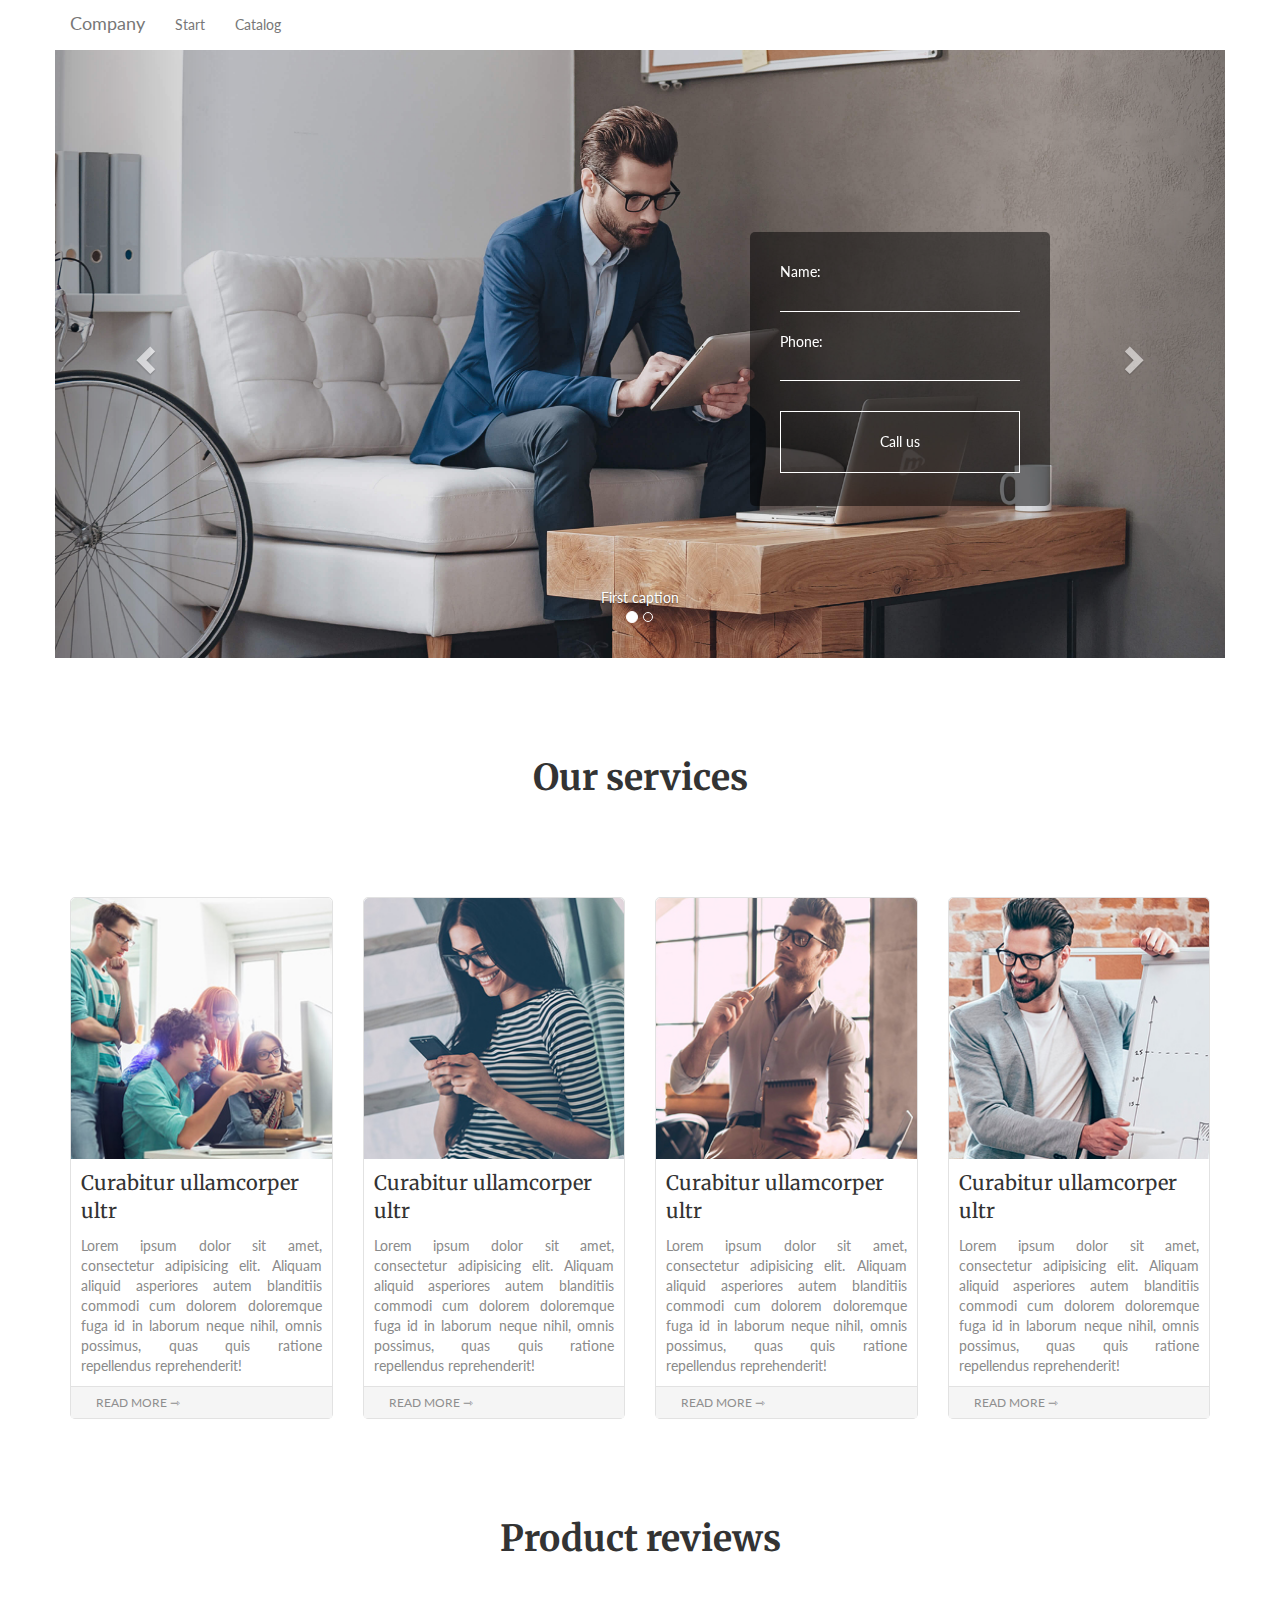
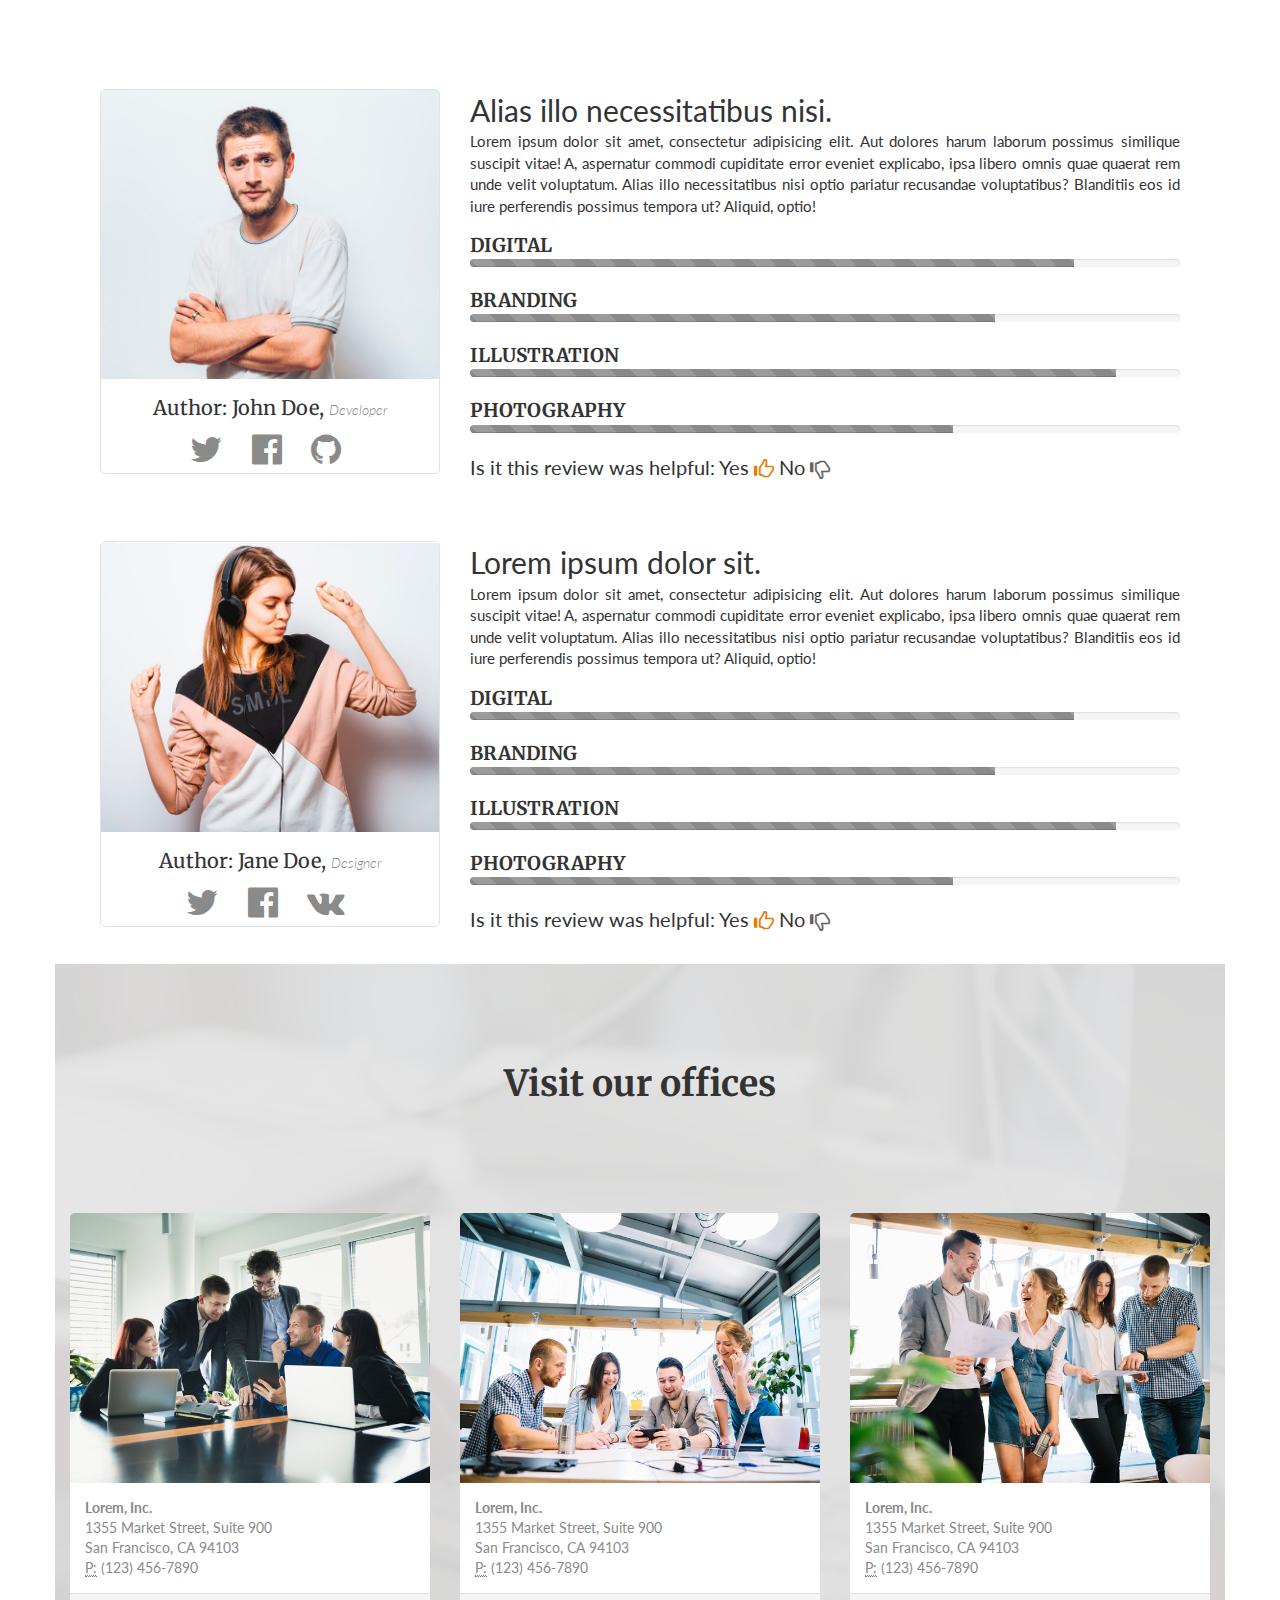
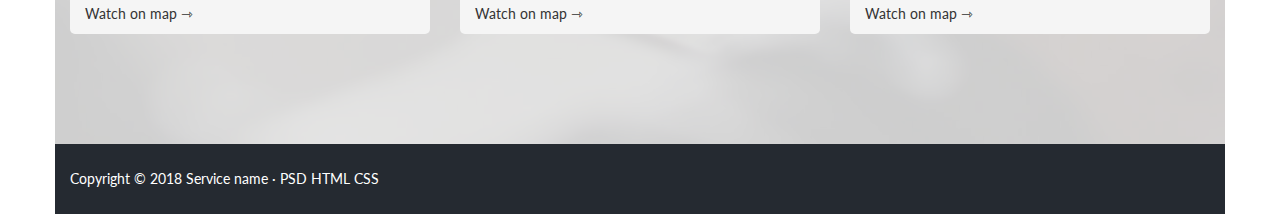
<file: HTML5&CSS3/lesson2/для студентов html5-css3 2 урок/примеры для урока 2 курс html5-css3/проект на less/catalog.html>
<!DOCTYPE html>
<html lang="en">
<head>
    <meta charset="UTF-8">
    <meta name="viewport" content="width=device-width, initial-scale=1">
    <title>Title</title>
    <link rel="stylesheet" href="packages/bootstrap-3.3.7-dist/css/bootstrap.min.css">
    <link href="https://maxcdn.bootstrapcdn.com/font-awesome/4.7.0/css/font-awesome.min.css" rel="stylesheet" integrity="sha384-wvfXpqpZZVQGK6TAh5PVlGOfQNHSoD2xbE+QkPxCAFlNEevoEH3Sl0sibVcOQVnN" crossorigin="anonymous">
    <link rel="stylesheet" href="styles/catalog.css">
</head>
<body>

<div class="container">
    <div class="row">
        <nav class="navbar navbar-default">
            <div class="container-fluid">
                <!-- Brand and toggle get grouped for better mobile display -->
                <div class="navbar-header">
                    <button type="button" class="navbar-toggle collapsed" data-toggle="collapse" data-target="#topNav"
                            aria-expanded="false">
                        <span class="sr-only">Toggle navigation</span>
                        <span class="icon-bar"></span>
                        <span class="icon-bar"></span>
                        <span class="icon-bar"></span>
                    </button>
                    <a class="navbar-brand" href="index.html">Company</a>
                </div>

                <!-- Collect the nav links, forms, and other content for toggling -->
                <div class="collapse navbar-collapse" id="topNav">
                    <ul class="nav navbar-nav">
                        <li><a href="index.html">Start</a></li>
                        <li><a href="catalog.html">Catalog</a></li>
                    </ul>
                </div>
            </div>
        </nav>
    </div>

    <main>
        <div class="row">
            <div class="slider">
                <div id="carousel-example-generic" class="carousel slide" data-ride="carousel">
                    <!-- Indicators -->
                    <ol class="carousel-indicators">
                        <li data-target="#carousel-example-generic" data-slide-to="0" class="active"></li>
                        <li data-target="#carousel-example-generic" data-slide-to="1"></li>
                    </ol>

                    <!-- Wrapper for slides -->
                    <div class="carousel-inner" role="listbox">
                        <div class="item active">
                            <img src="images/slider/business.jpg" alt="...">
                            <div class="carousel-caption">
                                First caption
                            </div>
                        </div>
                        <div class="item">
                            <img src="images/slider/consulting.jpg" alt="...">
                            <div class="carousel-caption">
                                Second caption
                            </div>
                        </div>
                    </div>

                    <!-- Controls -->
                    <a class="left carousel-control" href="#carousel-example-generic" role="button" data-slide="prev">
                        <span class="glyphicon glyphicon-chevron-left" aria-hidden="true"></span>
                        <span class="sr-only">Previous</span>
                    </a>
                    <a class="right carousel-control" href="#carousel-example-generic" role="button" data-slide="next">
                        <span class="glyphicon glyphicon-chevron-right" aria-hidden="true"></span>
                        <span class="sr-only">Next</span>
                    </a>
                </div>

                <div class="callBackFormWrap visible-md visible-lg">
                    <form action="" method="post">
                        <label for="name">Name:</label>
                        <input type="text" id="name" required>
                        <label for="phone">Phone:</label>
                        <input type="text" id="phone" required>
                        <input type="submit" value="Call us">
                    </form>
                </div>
            </div>
        </div>
        <div class="row mobileFormWrap visible-sm visible-xs">
            <div class="mobileFormInsideWrap">
                <form action="" method="post">
                    <div>
                        <label for="nameMobileForm">Name:</label><br>
                        <input type="text" id="nameMobileForm" required>
                    </div>
                    <div>
                        <label for="phoneMobileForm">Phone:</label><br>
                        <input type="text" id="phoneMobileForm" required>
                    </div>
                    <div>
                        <input type="submit" value="Call us">
                    </div>
                </form>
            </div>
        </div>

        <div class="row">
            <h1 class="ourServicesHead">Our services</h1>
        </div>
        <div class="row">
            <div class="col-lg-3 col-md-3 col-sm-3 serviceCol">
                <div class="serviceUnit">
                    <div class="serviceImg">
                        <img src="images/catalog/services/1.jpg" alt="...">
                    </div>
                    <div class="serviceName">Curabitur ullamcorper ultr</div>
                    <div class="serviceDesc">
                        Lorem ipsum dolor sit amet, consectetur adipisicing elit. Aliquam aliquid asperiores autem blanditiis commodi cum dolorem doloremque fuga id in laborum neque nihil, omnis possimus, quas quis ratione repellendus reprehenderit!
                    </div>
                    <div class="moreBtnWrap">
                        <a href="#">Read more &#8702;</a>
                    </div>
                </div>
            </div>
            <div class="col-lg-3 col-md-3 col-sm-3 serviceCol">
                <div class="serviceUnit">
                    <div class="serviceImg">
                        <img src="images/catalog/services/2.jpg" alt="...">
                    </div>
                    <div class="serviceName">Curabitur ullamcorper ultr</div>
                    <div class="serviceDesc">
                        Lorem ipsum dolor sit amet, consectetur adipisicing elit. Aliquam aliquid asperiores autem blanditiis commodi cum dolorem doloremque fuga id in laborum neque nihil, omnis possimus, quas quis ratione repellendus reprehenderit!
                    </div>
                    <div class="moreBtnWrap">
                        <a href="#">Read more &#8702;</a>
                    </div>
                </div>
            </div>
            <div class="col-lg-3 col-md-3 col-sm-3 serviceCol">
                <div class="serviceUnit">
                    <div class="serviceImg">
                        <img src="images/catalog/services/3.jpg" alt="...">
                    </div>
                    <div class="serviceName">Curabitur ullamcorper ultr</div>
                    <div class="serviceDesc">
                        Lorem ipsum dolor sit amet, consectetur adipisicing elit. Aliquam aliquid asperiores autem blanditiis commodi cum dolorem doloremque fuga id in laborum neque nihil, omnis possimus, quas quis ratione repellendus reprehenderit!
                    </div>
                    <div class="moreBtnWrap">
                        <a href="#">Read more &#8702;</a>
                    </div>
                </div>
            </div>
            <div class="col-lg-3 col-md-3 col-sm-3 serviceCol">
                <div class="serviceUnit">
                    <div class="serviceImg">
                        <img src="images/catalog/services/4.jpg" alt="...">
                    </div>
                    <div class="serviceName">Curabitur ullamcorper ultr</div>
                    <div class="serviceDesc">
                        Lorem ipsum dolor sit amet, consectetur adipisicing elit. Aliquam aliquid asperiores autem blanditiis commodi cum dolorem doloremque fuga id in laborum neque nihil, omnis possimus, quas quis ratione repellendus reprehenderit!
                    </div>
                    <div class="moreBtnWrap">
                        <a href="#">Read more &#8702;</a>
                    </div>
                </div>
            </div>
        </div>

        <div class="row">
            <h2 class="serviceReviewsHeader">Product reviews</h2>
        </div>
        <div class="row reviewUnitWrap">
            <div class="col-lg-4 col-md-4 col-sm-5">
                <div class="review">
                    <div class="reviewImgWrap">
                        <img src="images/reviewers/2.jpg" alt="product">
                    </div>
                    <div class="reviewAuthor">
                        Author: John Doe, <span class="reviewAuthorPosition">Developer</span>
                    </div>
                    <div class="reviewAuthorSocials">
                        <i class="fa fa-twitter"></i>
                        <i class="fa fa-facebook-official"></i>
                        <i class="fa fa-github"></i>
                    </div>
                </div>
            </div>
            <div class="col-lg-8 col-md-8 col-sm-7">
                <div class="reviewServiceName">
                    Alias illo necessitatibus nisi.
                </div>
                <div class="reviewPost">
                    Lorem ipsum dolor sit amet, consectetur adipisicing elit. Aut dolores harum laborum possimus similique
                    suscipit vitae! A, aspernatur commodi cupiditate error eveniet explicabo, ipsa libero omnis quae quaerat
                    rem unde velit voluptatum. Alias illo necessitatibus nisi optio pariatur recusandae voluptatibus?
                    Blanditiis eos id iure perferendis possimus tempora ut? Aliquid, optio!
                </div>
                <div class="reviewIndexes">
                    <div class="reviewIndex">
                        DIGITAL
                        <div class="progress">
                            <div class="progress-bar progress-bar-striped active" role="progressbar" aria-valuenow="85" aria-valuemin="0" aria-valuemax="100" style="width: 85%">
                            </div>
                        </div>
                    </div>
                    <div class="reviewIndex">
                        BRANDING
                        <div class="progress">
                            <div class="progress-bar progress-bar-striped active" role="progressbar" aria-valuenow="74" aria-valuemin="0" aria-valuemax="100" style="width: 74%">
                            </div>
                        </div>
                    </div>
                    <div class="reviewIndex">
                        ILLUSTRATION
                        <div class="progress">
                            <div class="progress-bar progress-bar-striped active" role="progressbar" aria-valuenow="91" aria-valuemin="0" aria-valuemax="100" style="width: 91%">
                            </div>
                        </div>
                    </div>
                    <div class="reviewIndex">
                        PHOTOGRAPHY
                        <div class="progress">
                            <div class="progress-bar progress-bar-striped active" role="progressbar" aria-valuenow="68" aria-valuemin="0" aria-valuemax="100" style="width: 68%">
                            </div>
                        </div>
                    </div>
                </div>
                <div class="helpful">
                    Is it this review was helpful:
                    <br class="visible-xs">
                    Yes <span class="glyphicon glyphicon-thumbs-up" aria-hidden="true"></span>
                    No <span class="glyphicon glyphicon-thumbs-down" aria-hidden="true"></span>
                </div>
            </div>
        </div>
        <div class="row reviewUnitWrap">
            <div class="col-lg-4 col-md-4 col-sm-5">
                <div class="review">
                    <div class="reviewImgWrap">
                        <img src="images/reviewers/1.jpg" alt="...">
                    </div>
                    <div class="reviewAuthor">
                        Author: Jane Doe, <span class="reviewAuthorPosition">Designer</span>
                    </div>
                    <div class="reviewAuthorSocials">
                        <i class="fa fa-twitter"></i>
                        <i class="fa fa-facebook-official"></i>
                        <i class="fa fa-vk"></i>
                    </div>
                </div>
            </div>
            <div class="col-lg-8 col-md-8 col-sm-7">
                <div class="reviewServiceName">
                    Lorem ipsum dolor sit.
                </div>
                <div class="reviewPost">
                    Lorem ipsum dolor sit amet, consectetur adipisicing elit. Aut dolores harum laborum possimus similique
                    suscipit vitae! A, aspernatur commodi cupiditate error eveniet explicabo, ipsa libero omnis quae quaerat
                    rem unde velit voluptatum. Alias illo necessitatibus nisi optio pariatur recusandae voluptatibus?
                    Blanditiis eos id iure perferendis possimus tempora ut? Aliquid, optio!
                </div>
                <div class="reviewIndexes">
                    <div class="reviewIndex">
                        DIGITAL
                        <div class="progress">
                            <div class="progress-bar progress-bar-striped active" role="progressbar" aria-valuenow="85" aria-valuemin="0" aria-valuemax="100" style="width: 85%">
                            </div>
                        </div>
                    </div>
                    <div class="reviewIndex">
                        BRANDING
                        <div class="progress">
                            <div class="progress-bar progress-bar-striped active" role="progressbar" aria-valuenow="74" aria-valuemin="0" aria-valuemax="100" style="width: 74%">
                            </div>
                        </div>
                    </div>
                    <div class="reviewIndex">
                        ILLUSTRATION
                        <div class="progress">
                            <div class="progress-bar progress-bar-striped active" role="progressbar" aria-valuenow="91" aria-valuemin="0" aria-valuemax="100" style="width: 91%">
                            </div>
                        </div>
                    </div>
                    <div class="reviewIndex">
                        PHOTOGRAPHY
                        <div class="progress">
                            <div class="progress-bar progress-bar-striped active" role="progressbar" aria-valuenow="68" aria-valuemin="0" aria-valuemax="100" style="width: 68%">
                            </div>
                        </div>
                    </div>
                </div>
                <div class="helpful">
                    Is it this review was helpful:
                    <br class="visible-xs">
                    Yes <span class="glyphicon glyphicon-thumbs-up" aria-hidden="true"></span>
                    No <span class="glyphicon glyphicon-thumbs-down" aria-hidden="true"></span>
                </div>
            </div>
        </div>

        <div class="row officesWrap">
            <h2 class="ourOfficesHeader">Visit our offices</h2>
            <div class="addresses">
                <div class="col-lg-4 col-md-4 col-sm-4 addressCol">
                    <address>
                        <img src="images/offices/1.jpg" alt="...">
                        <div class="addressData">
                            <strong>Lorem, Inc.</strong><br>
                            1355 Market Street, Suite 900<br>
                            San Francisco, CA 94103<br>
                            <abbr title="Phone">P:</abbr> (123) 456-7890
                        </div>
                        <button data-toggle="modal" data-target="#watchOnMap">Watch on map &#8702;</button>
                    </address>
                </div>
                <div class="col-lg-4 col-md-4 col-sm-4 addressCol">
                    <address>
                        <img src="images/offices/2.jpg" alt="...">
                        <div class="addressData">
                            <strong>Lorem, Inc.</strong><br>
                            1355 Market Street, Suite 900<br>
                            San Francisco, CA 94103<br>
                            <abbr title="Phone">P:</abbr> (123) 456-7890
                        </div>
                        <button data-toggle="modal" data-target="#watchOnMap">Watch on map &#8702;</button>
                    </address>
                </div>
                <div class="col-lg-4 col-md-4 col-sm-4 addressCol">
                    <address>
                        <img src="images/offices/3.jpg" alt="...">
                        <div class="addressData">
                            <strong>Lorem, Inc.</strong><br>
                            1355 Market Street, Suite 900<br>
                            San Francisco, CA 94103<br>
                            <abbr title="Phone">P:</abbr> (123) 456-7890
                        </div>
                        <button data-toggle="modal" data-target="#watchOnMap">Watch on map &#8702;</button>
                    </address>
                </div>
            </div>
        </div>
    </main>

    <footer class="row">
        Copyright &copy; 2018 Service name · PSD HTML CSS
    </footer>
</div>


<div class="modal fade" id="watchOnMap" tabindex="-1" role="dialog" aria-labelledby="myModalLabel">
    <div class="modal-dialog modal-lg" role="document">
        <div class="modal-content">
            <div class="modal-header">
                <button type="button" class="close" data-dismiss="modal" aria-label="Close"><span aria-hidden="true">&times;</span></button>
                <h4 class="modal-title" id="myModalLabel">We are located here</h4>
            </div>
            <div class="modal-body">
                <script type="text/javascript" charset="utf-8" async src="https://api-maps.yandex.ru/services/constructor/1.0/js/?sid=lkfe12VIa-jOR2cq0RxuQCFjyvLpw08R&amp;width=100%25&amp;height=400&amp;lang=ru_RU&amp;sourceType=constructor&amp;scroll=true"></script>
            </div>
            <div class="modal-footer">
                <button type="button" class="btn btn-default" data-dismiss="modal">Close</button>
            </div>
        </div>
    </div>
</div>

<script src="packages/jquery/jquery1.12.4.min.js"></script>
<script src="packages/bootstrap-3.3.7-dist/js/bootstrap.min.js"></script>
</body>
</html>
</file>
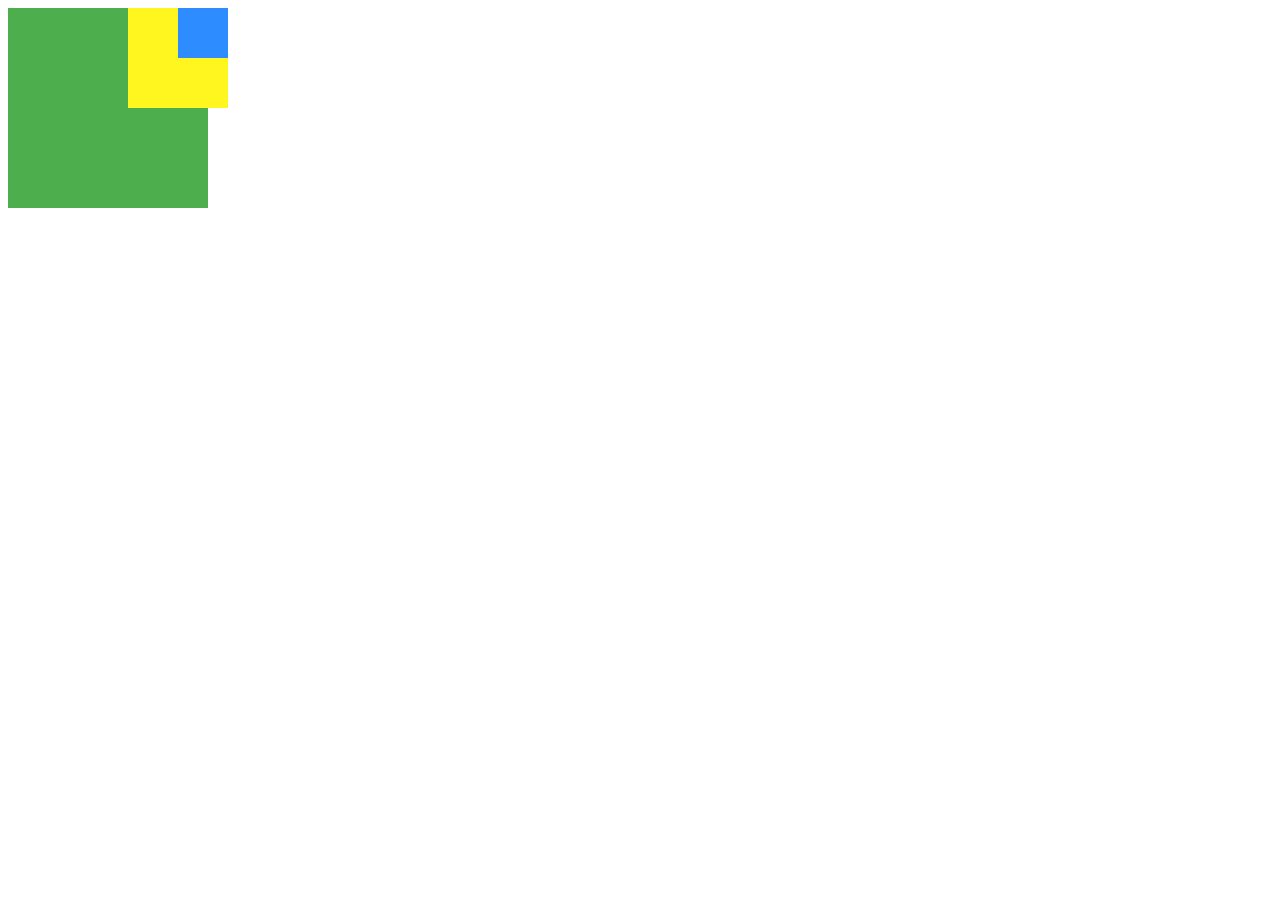
<file: HTML5&CSS3/lesson2/для студентов html5-css3 2 урок/примеры для урока 2 курс html5-css3/position absolute relative fixed/z-index/zindex.html>
<!DOCTYPE html>
<html lang="en">
<head>
    <meta charset="UTF-8">
    <title>Title</title>
    <link rel="stylesheet" href="zindex.css">
</head>
<body>
<div id="parent">
    <div id="child"></div>
    <div id="child2"></div>
</div>
</body>
</html>
</file>
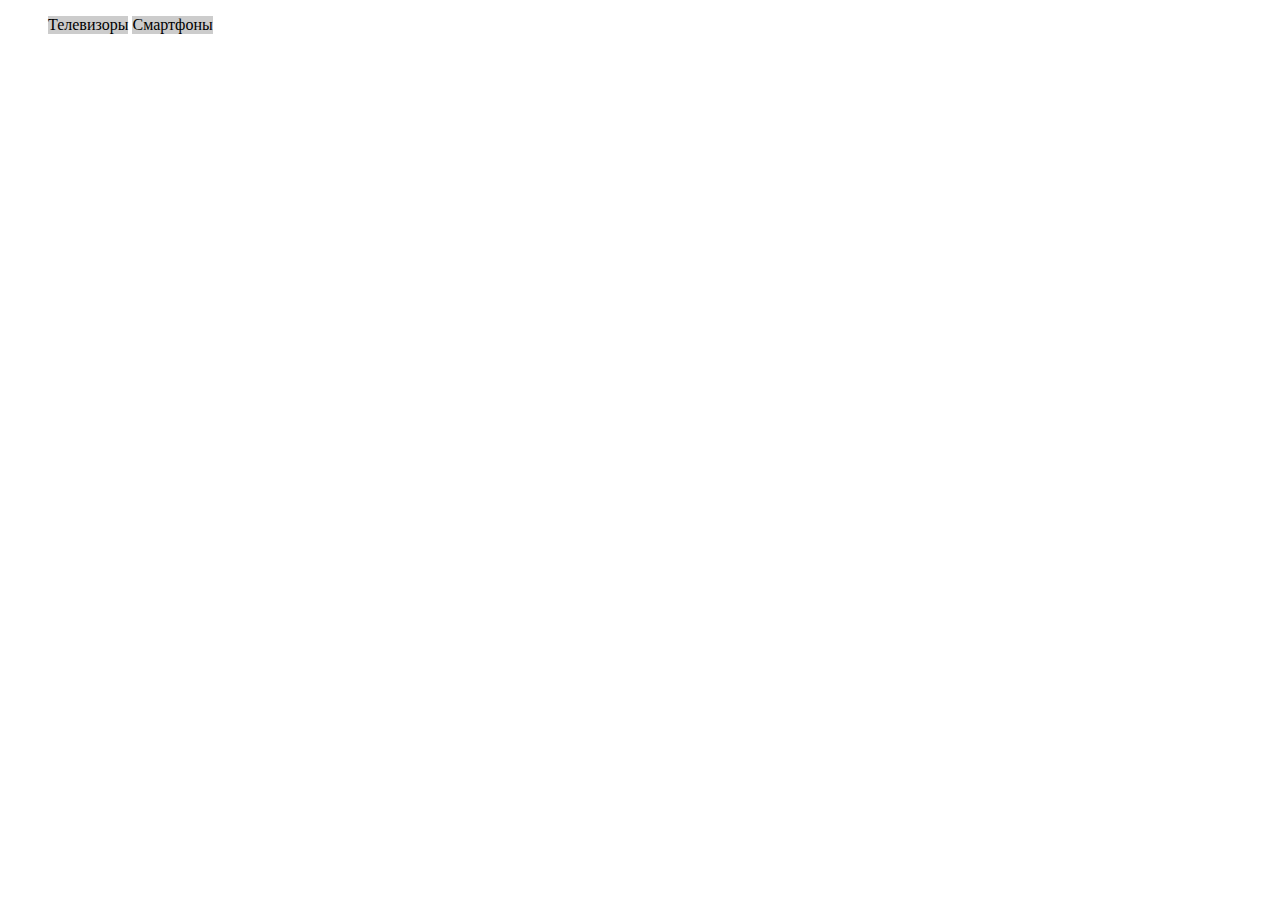
<file: HTML5&CSS3/lesson2/для студентов html5-css3 2 урок/примеры для урока 2 курс html5-css3/position absolute relative fixed/выпадающее меню на css/dropdown.html>
<!DOCTYPE html>
<html lang="en">
<head>
    <meta charset="UTF-8">
    <title>Title</title>
    <link rel="stylesheet" href="dropdown.css">
</head>
<body>
<ul>
    <li class="root">
        Телевизоры
        <ul class="dropdown">
            <li>Sony</li>
            <li>Philips</li>
        </ul>
    </li>
    <li class="root">
        Смартфоны
        <ul class="dropdown">
            <li>HTC</li>
            <li>Iphone</li>
            <li>Fly</li>
        </ul>
    </li>
</ul>
</body>
</html>
</file>
<file: HTML5&CSS3/lesson1/style/style.css>
@font-face {
    font-family: 'Arial MT';
    src: url('ArialMT.otf');
}

* {
    padding: 0;
    margin: 0;
    list-style-type: none;
}

h2 {
    font-size: 30px;
    margin-bottom: 30px;
    color: #5d6875;
}

a {
    text-decoration: none;
}

.clr {
    clear: both;
}

body {
    font-family: "Arial MT", sans-serif;
}

.container {
    width: 1280px;
    margin: 0 auto;
}

.block {
    padding: 50px;
}

header {
    background-color: #445162;
    color: #ffffff
}

header .text {
    float: left;
}

header .text h1 {
    text-shadow: 1px 1px 0 rgba(0, 0, 0, 0.3);
    font-size: 60px;
    margin-bottom: 50px;
    font-weight: 400;
}

header .text ul {
    margin-left: 35px;
}

header .text ul li {
    list-style-image: url(../img/check_icon.png)
}

header .logo {
    width: 469px;
    height: 219px;
    float: right;
    background-color: #fff;
}

.about .text {
    float: left;
    width: 700px;
    text-align: justify;
}

.about p {
    margin-bottom: 20px;
}

.about .img {
    width: 430px;
    height: 245px;
    float: right;
    background-color: #445161;
}

.pluses {
    background-color: #f5f5f5;
}

.pluses h2 {
    text-align: center;
}

.pluses ul {
    display: -webkit-flex;
    display: -moz-flex;
    display: -ms-flex;
    display: -o-flex;
    flex-wrap: wrap;
    justify-content: space-between;
}

.pluses ul li {
    font-size: 16px;
    width: 530px;
    background-image: url(../img/plus.png);
    background-repeat: no-repeat;
    background-position: 0 0;
    margin-bottom: 35px;
    padding-left: 40px;
}

.items {
    display: -webkit-flex;
    display: -moz-flex;
    display: -ms-flex;
    display: -o-flex;
    display: flex;
    flex-wrap: wrap;
    justify-content: space-between;
}

.scrinshots h2 {
    text-align: center;
}

.item {
    width: 575px;
}

.scrinshots .item h3 {
    font-size: 24px;
    color: #55616f;
    line-height: 24px;
    margin-bottom: 15px;
}

.scrinshots .item p {
    line-height: 23px;
    font-size: 16px;
}

.scrinshots .item .img {
    float: left;
    width: 200px;
    height: 150px;
    background-color: #445161;
    margin-right: 15px;
    margin-bottom: 30px;
}

.reviews {
    background-color: #f5f5f5;
}

.reviews .item {
    margin-top: 25px;
}

.reviews .img {
    float: left;
    width: 75px;
    height: 75px;
    border-radius: 37.5px;
    background-color: #445161;
}

.reviews .item p {
    background-color: #ebebeb;
    width: 450px;
    float: right;
    padding: 16px 15px;
    color: #333333;
    font-style: italic;
    font-size: 14px;
    line-height: 18px;
}

.reviews .item p::before {
    content: "";
    float: left;
    margin-left: -32px;
    width: 0;
    height: 0;
    margin-top: 10px;
    border-top: 12px solid transparent;
    border-right: 17px solid #ebebeb;
    border-bottom: 12px solid transparent;
}

.reviews a {
    display: block;
    margin-top: 10px;
    color: #989898;
    font-size: 14px;
    font-style: normal;
}

.by_it {
    padding-left: 145px;
    padding-right: 145px;
}

.by_it h2 {
    text-align: center;
}

.buy {
    display: -webkit-flex;
    display: -moz-flex;
    display: -ms-flex;
    display: -o-flex;
    display: flex;
    justify-content: space-between;
    align-items: flex-end;
}

.price {
    width: 300px;
    background-color: #445162;
}

.price li {
    list-style-type: decimal;
    margin-left: 30px;
    color: #fff;
    font-size: 14px;
    line-height: 24px;
}

.price h3 {
    text-align: center;
    margin-top: 15px;
    margin-bottom: 15px;
    color: #ffffff;
    font-size: 24px;
}

.dollar {
    font-size: 40px;
    line-height: 70px;
    text-align: center;
    background-color: #fff;
    border: 2px solid #445162;
    color: #445162;
    margin-bottom: 20px;
}

.button {
    display: block;
    margin: 20px auto;
    width: 260px;
    height: 40px;
    background-color: #ffffff;
    border-radius: 10px;
    text-align: center;
    line-height: 40px;
    font-size: 16px;
    text-transform: uppercase;
    color: #445161;
}

.button:active {
    outline: none;
}

.contacts {
    background-color: #445162;
    padding-left: 250px;
}

.contacts h2 {
    text-align: center;
    color: #fff;
}

.contacts .left {
    float: left;
    width: 500px;
}

.contacts .left input,
.contacts .left textarea {
    border-radius: 10px;
    -webkit-box-sizing: border-box;
    -moz-box-sizing: border-box;
    box-sizing: border-box;
    padding-left: 10px;
    font-family: "Arial MT";
    color: #445162;
    font-size: 16px;
    display: block;
    width: 100%;
    margin-bottom: 20px;
}

.contacts .left textarea {
    padding-top: 10px;
}

.contacts .left input {
    height: 40px;
}

.contacts .left input:last-child {
    width: 140px;
    padding: 0;
    border: none;
    cursor: pointer;
}

.contacts .right {
    float: left;
    margin-left: 45px;
    width: 165px;
    color: #ffffff;
    font-size: 16px;
    line-height: 30px;
}

.contacts .right li {
    margin-top: 18px;
    padding-left: 30px;
    background-image: url(../img/sprite.png);
    background-repeat: no-repeat;
}

.contacts .right li:nth-child(2) {
   background-position: 0 -44px;
}

.contacts .right li:nth-child(3) {
   background-position: 0 -88px;
}

.contacts .right li:nth-child(4) {
   background-position: 0 -132px;
}

.contacts .right .social-links {
    display: -webkit-flex;
    display: -moz-flex;
    display: -ms-flex;
    display: -o-flex;
    display: flex;
    justify-content: space-between;
    width: 240px;
    margin-top: 40px;
}
.contacts .right .social {
    display: block;
    width: 44px;
    height: 44px;
    background-image: url(../img/social_buttons.png);
    background-repeat: no-repeat;
}

.contacts .right .social:nth-child(2) {
    background-position: -48px 0;
}

.contacts .right .social:nth-child(3) {
    background-position: -98px 0;
}

.contacts .right .social:nth-child(4) {
    background-position: -148px 0;
}

.contacts .right .social:nth-child(5) {
    background-position: -198px 0;
}

footer p {
    font-size: 14px;
    text-align: center;
    line-height: 30px;
    color: #445161;
}
</file>
<file: HTML5&CSS3/lesson3/style/style.css>
@font-face {
  font-family: 'Arial MT';
  src: url(../fonts/ArialMT.otf);
}
@font-face {
  font-family: 'Social';
  src: url(../fonts/Socialico.ttf);
}
* {
  padding: 0;
  margin: 0;
}
h1 {
  font-size: 55px;
  margin-bottom: 50px;
  font-weight: 400;
  line-height: 100%;
}
@media all and (max-width: 991px) {
  h1 {
    margin-bottom: 10px;
    text-align: center;
  }
}
h2 {
  width: 100%;
  font-size: 30px;
  margin-bottom: 30px;
  color: #445162;
  text-align: center;
}
li {
  list-style-type: none;
}
p,
li {
  text-align: justify;
}
@media all and (max-width: 991px) {
  p,
  li {
    font-size: 80%!important;
  }
}
a {
  text-decoration: none;
}
img {
  max-width: 100%;
  height: auto;
}
body {
  font-family: 'Arial MT', sans-serif;
}
.block {
  padding: 50px;
}
@media all and (max-width: 1199px) {
  .block {
    padding: 5%;
  }
}
header {
  width: 100%;
  display: flex;
  align-items: center;
  justify-content: center;
  padding: 20px;
  color: #ffffff;
}
header .header-video {
  height: 100vh;
  width: 100vw;
  object-fit: cover;
}
header .text {
  position: absolute;
  margin: auto 10px;
}
header ul {
  margin-left: 35px;
}
header ul li {
  list-style-image: url(../img/check_icon.png);
}
header .logo {
  text-align: center;
}
@media (min-width: 959px) and all and (min-width: 1200px) {
  header .logo {
    text-align: center;
  }
}
.about {
  justify-content: space-between;
}
.about p {
  margin-bottom: 20px;
}
.about .img {
  text-align: right;
}
@media all and (max-width: 1199px) {
  .about .img {
    text-align: center;
  }
}
.about .img video {
  object-fit: cover;
}
.about h2 {
  text-align: left;
}
@media all and (max-width: 1199px) {
  .about h2 {
    text-align: center;
  }
}
.pluses {
  background-color: #f5f5f5;
}
.pluses ul {
  display: flex;
  flex-wrap: wrap;
  justify-content: space-between;
}
.pluses ul li {
  font-size: 16px;
  background-image: url(../img/plus.png);
  background-repeat: no-repeat;
  background-position: 0 0;
  margin-bottom: 35px;
  padding-left: 40px;
}
@media all and (max-width: 767px) {
  .pluses ul li {
    background-position: 50% 0;
    margin-bottom: 20px;
    padding-top: 40px;
    padding-left: 5%;
  }
}
.items {
  display: flex;
  flex-wrap: wrap;
  justify-content: space-between;
}
.scrinshots .item h3 {
  font-size: 24px;
  color: #445162;
  line-height: 24px;
  margin-bottom: 15px;
}
@media all and (max-width: 575px) {
  .scrinshots .item h3 {
    clear: both;
    text-align: center;
  }
}
.scrinshots .item p {
  line-height: 23px;
  font-size: 16px;
}
.scrinshots .item .img {
  float: left;
  margin-right: 15px;
  margin-bottom: 5px;
}
@media all and (max-width: 575px) {
  .scrinshots .item .img {
    width: 100%;
    text-align: center;
  }
}
.reviews {
  background-color: #f5f5f5;
}
.reviews .item {
  margin-top: 25px;
  display: flex;
}
.reviews .item .img {
  width: 75px;
  height: 75px;
  border-radius: 50%;
  flex-shrink: 0;
  margin-right: 20px;
  background-image: url(../img/face.jpg);
}
.reviews .item p {
  background-color: #ebebeb;
  padding: 16px 15px;
  color: #333333;
  font-style: italic;
  font-size: 14px;
  line-height: 18px;
}
.reviews .item p::before {
  content: "";
  float: left;
  margin-left: -32px;
  width: 0;
  height: 0;
  margin-top: 10px;
  border-top: 12px solid transparent;
  border-right: 17px solid #ebebeb;
  border-bottom: 12px solid transparent;
}
.reviews .item p a {
  display: block;
  margin-top: 10px;
  color: #989898;
  font-size: 14px;
  font-style: normal;
}
.by_it {
  display: flex;
  justify-content: space-around;
  align-items: flex-end;
}
.by_it .price {
  padding: 10px;
  width: 285px;
  background-color: #445162;
}
@media all and (max-width: 991px) {
  .by_it .price {
    width: 100%;
    margin-bottom: 10%;
  }
}
.by_it .price h3 {
  text-align: center;
  margin-top: 15px;
  margin-bottom: 15px;
  color: #ffffff;
  font-size: 24px;
}
.by_it .price ol {
  margin-left: 15px;
}
.by_it .price ol li {
  list-style-type: decimal;
  color: #ffffff;
  font-size: 14px;
  line-height: 24px;
}
.by_it .price .dollar {
  font-size: 40px;
  line-height: 70px;
  text-align: center;
  background-color: #ffffff;
  border: 2px solid #445162;
  color: #445162;
  margin-bottom: 20px;
}
.button {
  display: block;
  margin: 20px auto;
  width: 80%;
  height: 40px;
  background-color: #ffffff;
  border-radius: 10px;
  text-align: center;
  line-height: 40px;
  font-size: 16px;
  text-transform: uppercase;
  color: #445162;
  outline: none;
  text-decoration: none;
}
.button:active,
.button:hover {
  cursor: pointer;
}
.contacts {
  justify-content: center;
  background-color: #445162;
}
.contacts h2 {
  color: #ffffff;
}
.contacts .left {
  text-align: center;
}
.contacts .left input,
.contacts .left textarea {
  border-radius: 10px;
  box-sizing: border-box;
  padding-left: 10px;
  color: #445162;
  font-size: 16px;
  display: block;
  width: 100%;
  margin-bottom: 20px;
}
.contacts .left textarea {
  padding-top: 10px;
}
.contacts .left input {
  height: 40px;
}
.contacts .left input:last-child {
  width: 140px;
  padding: 0;
  border: none;
  cursor: pointer;
}
.contacts .left input[type="color"] {
  padding: 0;
}
.contacts .left label {
  color: #ffffff;
  text-transform: uppercase;
}
.contacts .right {
  color: #ffffff;
  font-size: 16px;
  line-height: 30px;
}
.contacts .right ul {
  display: flex;
  flex-wrap: wrap;
  flex-direction: column;
}
@media all and (max-width: 767px) {
  .contacts .right ul {
    flex-direction: row;
    justify-content: center;
  }
}
.contacts .right ul li {
  margin-top: 18px;
  padding: 0 30px;
  background-image: url(../img/sprite.png);
  background-repeat: no-repeat;
}
.contacts .right ul li:nth-child(2) {
  background-position: 0 -44px;
}
.contacts .right ul li:nth-child(3) {
  background-position: 0 -88px;
}
.contacts .right ul li:nth-child(4) {
  background-position: 0 -132px;
}
.contacts .right .social-links {
  display: flex;
}
@media all and (max-width: 767px) {
  .contacts .right .social-links {
    flex-direction: row;
    justify-content: center;
  }
}
.contacts .right .social-icon {
  text-decoration: none;
  font-style: normal;
  color: #ffffff;
  font-size: 55px;
  font-family: "Social", sans-serif;
}
.contacts .right .social-icon:hover {
  text-decoration: none;
  color: darkgray;
}
footer p {
  font-size: 14px;
  text-align: center;
  line-height: 30px;
  color: #445162;
}
</file>
<file: HTML5&CSS3/lesson4/style/main.css>
.fullButton {
  display: inline-block;
  border-radius: 10px;
  background-color: #76c38f;
}
html,
body {
  height: 100%;
}
body {
  font-family: Georgia, sans-serif;
  color: #ffffff;
  display: grid;
  grid-template-columns: 1fr;
  grid-template-rows: 600px 1fr 450px;
  width: 1200px;
  margin: 0 auto;
}
header,
main,
footer {
  padding: 46px 120px;
}
a {
  text-decoration: none;
  color: #ffffff;
}
header {
  border-top: 10px solid #76c38f;
  display: grid;
  background: #290000;
  grid-template-columns: 1fr 2fr;
}
header .logo p:first-child {
  font-size: 28px;
  font-weight: 400;
  margin-bottom: 0;
  margin-top: 0;
}
header .logo p:last-child {
  color: #979797;
  font-size: 11px;
  font-weight: 400;
  margin-top: 0;
}
header .top-menu {
  display: flex;
  justify-content: space-between;
  align-items: center;
}
header .top-menu a {
  padding: 10px;
  text-transform: uppercase;
  font-size: 13px;
  font-weight: 400;
}
header .top-menu a:hover {
  display: inline-block;
  border-radius: 10px;
  background-color: #76c38f;
}
header .slider {
  display: grid;
  grid-template-columns: 1fr 10fr 10fr 1fr;
  grid-column-start: 1;
  grid-column-end: 3;
  justify-items: center;
  align-items: center;
}
header .slider a:first-child {
  justify-self: start;
}
header .slider a:last-child {
  justify-self: end;
}
header .slider .text-block {
  width: 80%;
}
header .slider .text-block h1 {
  font-size: 46px;
  font-weight: 400;
  line-height: 46px;
}
header .slider .text-block p {
  width: 313px;
  height: 71px;
  color: #979797;
  font-size: 12px;
  font-weight: 400;
  line-height: 19.2px;
}
header .slider .text-block a {
  margin-top: 20px;
  padding: 10px;
  font-size: 13px;
  display: inline-block;
  border-radius: 10px;
  background-color: #76c38f;
}
main {
  background-color: #660000;
}
footer {
  background-color: #ccc;
}
</file>
<file: HTML5&CSS3/lesson7/style/style.css>
@font-face {
  font-family: 'Social';
  src: url(../fonts/Socialico.ttf);
}
body {
  width: 1000px;
  margin: 0 auto;
  box-sizing: border-box;
  border-style: solid;
  border-color: #000000;
  border-width: 35px 20px;
}
header {
  display: grid;
  grid-template-rows: 1fr 1fr 1fr;
  grid-template-columns: 3fr 1fr;
  border-top: 5px solid #81b300;
}
.b-logo {
  padding: 20px 30px;
  grid-row-start: 1;
  grid-row-end: 3;
}
.b-logo__header {
  margin: 0;
  color: #333333;
  font-family: 'Georgia', sans-serif;
  font-size: 36px;
  font-weight: 400;
  text-transform: uppercase;
}
.b-logo__header:first-letter {
  font-size: 46px;
}
.b-logo__descript {
  margin: 0;
  padding-left: 5px;
  color: #999999;
  font-family: 'Georgia', sans-serif;
  font-size: 12px;
}
.b-socialLinks {
  margin: 0 30px;
  display: flex;
  justify-content: space-around;
  align-items: center;
  width: 250px;
  justify-self: right;
  background-color: #81b300;
  font-size: 16px;
  border-radius: 0 0 20px 20px;
}
.b-socialLinks__item {
  width: 32px;
  height: 32px;
  display: flex;
  justify-content: center;
  align-items: center;
  border-radius: 50%;
  background-color: black;
  color: white;
  text-decoration: none;
}
.b-socialLinks__item_hover:nth-child(1):hover {
  background-color: #006699;
}
.b-socialLinks__item_hover:nth-child(2):hover {
  background-color: deepskyblue;
}
.b-socialLinks__item_hover:nth-child(3):hover {
  background-color: crimson;
}
.b-socialLinks__item_hover:nth-child(4):hover {
  background-color: #dc4a38;
}
.b-socialLinks__item_hover:nth-child(5):hover {
  background-color: coral;
}
.b-userLinks {
  display: flex;
  justify-content: space-between;
  align-items: center;
  margin: 0 30px;
}
.b-userLinks__item {
  border-right: 1px solid #81b300;
  color: #81b300;
  font-size: 12px;
  padding-right: 5px;
  text-decoration: none;
}
.b-userLinks__item:last-child {
  border: none;
}
.b-userLinks__item:hover {
  text-decoration: underline;
}
.b-mainMenu {
  display: flex;
  justify-content: space-between;
  padding: 20px 50px 20px 30px;
  background-color: #81b300;
}
.b-mainMenu__item {
  color: white;
  text-decoration: none;
  font-size: 13px;
  text-transform: uppercase;
}
.b-mainMenu__item:hover {
  color: black;
}
.b-searchForm {
  display: grid;
  grid-template-columns: 2fr 70px 30px;
  align-items: center;
  background-color: #81b300;
}
.b-searchForm__input {
  height: 20px;
  border: none;
  border-right: 1px solid grey;
  padding: 1px 3px;
}
.b-searchForm__submit {
  height: 22px;
  background-color: #fff;
  color: #81b300;
  font-size: 12px;
  font-weight: bold;
  border: none;
  outline: none;
  cursor: pointer;
}
.b-slickSlider {
  margin: 50px 30px;
  position: relative;
}
.b-slickSlider__window {
  width: 90%;
  margin: 0 auto;
}
.b-slickSlider__slide:nth-child(1) {
  background: url(../img/slider/slide1.jpg);
}
.b-slickSlider__slide:nth-child(2) {
  background: url(../img/slider/slide2.jpg);
}
.b-vivaGroup {
  display: grid;
  grid-template-columns: repeat(4, 1fr);
  grid-gap: 27px;
  text-align: center;
  margin: 50px 30px;
  border-bottom: 1px solid #e2e2e2;
}
.b-vivaGroup__header {
  color: #81b300;
  font-size: 18px;
  font-weight: 400;
}
.b-vivaGroup__text {
  text-align: justify;
  text-indent: 15px;
  line-height: 20.8px;
  color: #888888;
  font-size: 13px;
  font-weight: 400;
}
.b-projects {
  display: grid;
  grid-template-columns: repeat(4, 1fr);
  grid-gap: 27px;
  text-align: center;
  margin: 50px 30px;
}
.b-projects__header {
  color: #444444;
  font-size: 14px;
  font-weight: 400;
  line-height: 16.8px;
}
.b-projects__text {
  text-align: justify;
  color: #878787;
  font-size: 13px;
  font-weight: 400;
  line-height: 20.8px;
}
.b-more {
  display: block;
  color: #81b300;
  font-size: 13px;
  font-weight: 400;
  line-height: 13px;
  text-decoration: none;
  text-align: right;
}
.b-contacts {
  background-color: #3b3b3b;
  display: grid;
  grid-template-columns: repeat(4, 1fr);
  grid-gap: 27px;
  padding: 30px;
}
.b-contacts__header {
  color: #666666;
  font-size: 13px;
  font-weight: 400;
  line-height: 15.6px;
  text-transform: uppercase;
}
.b-contacts__articleHeader {
  color: #999999;
  font-size: 13px;
  font-weight: bold;
  line-height: 15.6px;
}
.b-contacts__text {
  color: #999999;
  font-size: 13px;
  font-weight: 400;
  line-height: 20.8px;
}
.b-contacts__link {
  display: block;
  border-bottom: 1px solid #484848;
  text-decoration: none;
  color: #999999;
  font-size: 12px;
  font-weight: 400;
  padding-bottom: 7px;
}
.b-contacts__link:nth-child(n+3) {
  padding-top: 7px;
}
.b-contacts__form {
  display: grid;
  grid-template-columns: repeat(3, 1fr);
  grid-row-gap: 10px;
}
.b-contacts__input {
  grid-column-start: 1;
  grid-column-end: -1;
  background-color: #1f1f1f;
  border: none;
  padding: 5px;
  color: #999999;
  font-size: 13px;
  font-weight: 400;
}
.b-contacts__submit {
  background-color: #1f1f1f;
  color: #81b300;
  font-size: 13px;
  font-weight: bold;
  text-transform: uppercase;
  border: none;
  padding: 7px;
  border-radius: 7px;
  outline: none;
  cursor: pointer;
}
.b-copy {
  display: flex;
  justify-content: space-between;
  padding: 15px 30px;
  background-color: #2e2e2e;
  color: #737373;
  font-size: 12px;
  font-weight: 400;
}
.slider .slick-arrow:before {
  width: 50px;
  height: 50px;
  color: #81b300;
}
</file>
<file: HTML5&CSS3/lesson2/для студентов html5-css3 2 урок/примеры для урока 2 курс html5-css3/проект на less/styles/index.css>
@font-face {
  font-family: SocialIco;
  src: url("../fonts/Socialico.ttf");
}
html,
body {
  margin: 0;
  height: 100%;
  font-family: Arial, sans-serif;
  color: #445161;
}
h1,
ul {
  margin: 0;
}
.contentContainer {
  width: 1280px;
  margin: 0 auto;
}
.navbar.navbar-default {
  margin-bottom: 0;
  border-radius: 0;
  background-color: #445161;
  border: none;
  border-bottom: 1px solid #ffffff;
}
.navbar.navbar-default .navbar-brand {
  color: #ffffff;
}
.navbar.navbar-default .navbar-nav > li > a {
  color: #ffffff;
}
html,
body {
  margin: 0;
  height: 100%;
  background: #ccc;
  font-family: Arial, sans-serif;
}
h1,
ul {
  margin: 0;
}
.container {
  width: 1280px;
  margin: 0 auto;
}
.pageHeader {
  min-height: 223px;
  background: #445161;
  padding: 50px;
  box-sizing: border-box;
}
.pageHeader:after {
  content: '';
  clear: both;
  display: block;
}
.pageHeader .productName,
.pageHeader .headerList {
  width: 55%;
}
.pageHeader .productName {
  float: left;
  color: #ffffff;
  font-size: 60px;
  font-weight: 400;
  text-shadow: 0 1px 0 rgba(0, 0, 0, 0.3);
}
.pageHeader .headerProductImg {
  background: #ffffff;
  width: 469px;
  height: 214px;
  float: right;
}
.pageHeader .headerList {
  float: left;
  list-style: inside url("../images/system/check_icon.png");
  padding-left: 0;
  margin-top: 28px;
  color: #ffffff;
  font-size: 20px;
  font-weight: 400;
  line-height: 36px;
  text-shadow: 0 1px 0 rgba(0, 0, 0, 0.3);
}
.aboutProduct {
  padding: 50px;
  box-sizing: border-box;
}
.aboutProduct:after {
  content: '';
  clear: both;
  display: block;
}
.aboutProduct .aboutProductHeader {
  color: #445161;
  font-size: 30px;
  font-weight: 400;
  line-height: 36px;
}
.aboutProduct .aboutProductImg {
  background: #445161;
  width: 430px;
  height: 245px;
  float: right;
}
.aboutProduct .aboutProductHeader,
.aboutProduct .aboutDesc1,
.aboutProduct .aboutDesc2 {
  max-width: 710px;
  float: left;
}
.aboutProduct .aboutDesc1,
.aboutProduct .aboutDesc2 {
  color: #445161;
  font-size: 16px;
  font-weight: 400;
  line-height: 24px;
  margin-top: 15px;
}
.dignityAndPluses {
  padding: 50px;
  box-sizing: border-box;
  background: #f5f5f5;
  padding-bottom: 15px;
}
.dignityAndPluses:after {
  content: '';
  clear: both;
  display: block;
}
.dignityAndPluses .dignityAndPlusesHeader {
  color: #445161;
  font-size: 30px;
  font-weight: 400;
  line-height: 36px;
  text-align: center;
  margin-bottom: 35px;
}
.dignityAndPluses .pluses {
  width: 100%;
  float: left;
  list-style: none;
  padding-left: 0;
  color: #445161;
  font-size: 16px;
  font-weight: 400;
  line-height: 24px;
}
.dignityAndPluses .pluses li {
  width: 50%;
  float: left;
  background: url("../images/system/plus_icon.gif") no-repeat left 5px;
  padding: 0 15px 0 40px;
  box-sizing: border-box;
  text-align: justify;
  margin-bottom: 35px;
}
.screenshots {
  padding: 50px;
  box-sizing: border-box;
}
.screenshots:after {
  content: '';
  clear: both;
  display: block;
}
.screenshots .screenshotsHeader {
  color: #445161;
  font-size: 30px;
  font-weight: 400;
  line-height: 36px;
  text-align: center;
}
.screenshots .screenshotUnit {
  color: #445161;
  width: 50%;
  float: left;
  padding: 30px 16px 0 0;
  box-sizing: border-box;
}
.screenshots .screenshotUnit .screenshotImg {
  background: #445161;
  float: left;
  margin-right: 15px;
  width: 200px;
  height: 150px;
}
.screenshots .screenshotUnit .screenshotUnitHead {
  font-size: 24px;
  font-weight: 400;
  line-height: 30px;
  margin: 0;
}
.screenshots .screenshotUnit .screenshotDesc {
  font-size: 16px;
  font-weight: 400;
  line-height: 24px;
}
.reviews {
  padding: 50px;
  box-sizing: border-box;
  background: #f5f5f5;
}
.reviews:after {
  content: '';
  clear: both;
  display: block;
}
.reviews .reviewsHeader {
  color: #445161;
  font-size: 30px;
  font-weight: 400;
  line-height: 36px;
  text-align: center;
}
.reviews .reviewUnit {
  width: 50%;
  float: left;
  padding: 20px 15px 0 0;
  box-sizing: border-box;
}
.reviews .reviewUnit .reviewImg {
  border-radius: 50%;
  background: #445161;
  width: 75px;
  height: 75px;
  float: left;
}
.reviews .reviewUnit .review {
  position: relative;
  color: #445161;
  font-size: 14px;
  font-style: italic;
  line-height: 18px;
  float: right;
  width: 468px;
  background: #ebebeb;
  padding: 16px;
  box-sizing: border-box;
  border-radius: 4px;
}
.reviews .reviewUnit .review::before {
  content: '';
  width: 20px;
  height: 20px;
  position: absolute;
  left: -10px;
  top: 27px;
  background: #ebebeb;
  transform: rotate(45deg);
}
.reviews .reviewUnit .review .reviewAuthor {
  color: #989898;
  font-size: 14px;
  font-weight: 400;
  line-height: 18px;
}
.buyItNow {
  padding: 50px;
  box-sizing: border-box;
}
.buyItNow .buyItNowHeader {
  color: #445161;
  font-size: 30px;
  font-weight: 400;
  line-height: 36px;
  text-align: center;
  margin-bottom: 30px;
}
.buyItNow .buyUnits {
  width: 990px;
  margin: 0 auto;
  display: flex;
  flex-direction: row;
  justify-content: space-between;
  align-items: flex-end;
}
.buyItNow .buyUnits .buyUnit {
  width: 298px;
  background: #445161;
  border-radius: 4px;
  border: 2px solid #445161;
}
.buyItNow .buyUnits .buyUnit .buyTariff h2 {
  padding: 17px;
  box-sizing: border-box;
  text-align: center;
  color: #ffffff;
  font-size: 24px;
  font-weight: 400;
  line-height: 30px;
  margin: 0;
}
.buyItNow .buyUnits .buyUnit .buyUnitPrice {
  text-align: center;
  padding: 18px;
  box-sizing: border-box;
  color: #445161;
  background: #ffffff;
  font-size: 40px;
  font-weight: 400;
  line-height: 30px;
}
.buyItNow .buyUnits .buyUnit .buyUnitText {
  color: #ffffff;
  font-size: 14px;
  font-weight: 400;
  line-height: 24px;
  padding: 20px;
  box-sizing: border-box;
}
.buyItNow .buyUnits .buyUnit .buyBtn {
  border-radius: 4px;
  text-align: center;
  text-transform: uppercase;
  padding: 14px;
  box-sizing: border-box;
  background: #ffffff;
  color: #445161;
  font-size: 18px;
  font-weight: 700;
  line-height: 18px;
  display: block;
  margin: 20px;
  text-decoration: none;
}
footer .contacts {
  padding: 50px;
  box-sizing: border-box;
  background: #445161;
}
footer .contacts:after {
  content: '';
  clear: both;
  display: block;
}
footer .contacts .contactsHeader {
  color: #445161;
  font-size: 30px;
  font-weight: 400;
  line-height: 36px;
  color: #ffffff;
  text-align: center;
}
footer .contacts .contactsContent {
  width: 785px;
  margin: 30px auto 0 auto;
}
footer .contacts .contactsContent .inputs {
  float: left;
}
footer .contacts .contactsContent .inputs input[type="text"],
footer .contacts .contactsContent .inputs textarea {
  display: block;
  width: 500px;
  border-radius: 5px;
  border: none;
  margin-bottom: 21px;
  padding: 7px 5px;
  box-sizing: border-box;
  color: #445161;
  font-size: 16px;
  font-weight: 400;
  line-height: 24px;
  outline: none;
}
footer .contacts .contactsContent .inputs textarea {
  font-family: Arial, sans-serif;
  min-height: 170px;
}
footer .contacts .contactsContent .inputs input[type="submit"] {
  border-radius: 5px;
  background-color: #ffffff;
  width: 140px;
  height: 40px;
  text-align: center;
  color: #445161;
  font-size: 16px;
  font-weight: 700;
  line-height: 24px;
  border: none;
  display: block;
  margin: 0 auto;
  cursor: pointer;
  outline: none;
  text-transform: uppercase;
}
footer .contacts .contactsContent .contactsList {
  float: left;
  margin-left: 45px;
}
footer .contacts .contactsContent .contactsList > div {
  margin-bottom: 15px;
}
footer .contacts .contactsContent .contactsList .skype,
footer .contacts .contactsContent .contactsList .icq,
footer .contacts .contactsContent .contactsList .email,
footer .contacts .contactsContent .contactsList .phone {
  padding-left: 30px;
  color: #ffffff;
  font-size: 16px;
  font-weight: 400;
  line-height: 28px;
}
footer .contacts .contactsContent .contactsList .skype {
  background: url("../images/system/skype_icon.png") no-repeat left center;
}
footer .contacts .contactsContent .contactsList .icq {
  background: url("../images/system/icq_icon.png") no-repeat left center;
}
footer .contacts .contactsContent .contactsList .email {
  background: url("../images/system/email_icon.png") no-repeat left center;
}
footer .contacts .contactsContent .contactsList .phone {
  background: url("../images/system/phone_icon.png") no-repeat left center;
}
footer .contacts .contactsContent .contactsList .socialIcons {
  margin-top: 30px;
  font-family: SocialIco, sans-serif;
  color: #ffffff;
  font-size: 60px;
  font-weight: 400;
  line-height: 24px;
}
footer .copy {
  height: 26px;
  text-align: center;
  color: #445161;
  font-size: 12px;
  font-weight: 400;
  letter-spacing: 0.3px;
  line-height: 26px;
  background: #f5f5f5;
}
</file>
<file: HTML5&CSS3/lesson2/для студентов html5-css3 2 урок/примеры для урока 2 курс html5-css3/position absolute relative fixed/base/style.css>
body {
    height: 2000px;
}

#parent {
    position: relative;
    top: 100px;
    width: 300px;
    height: 200px;
    background: #29cc59;
}

#child {
    width: 100px;
    height: 100px;
    background: #cc5317;
    position: absolute;
    top: 15px;
    left: 300px;
}

#fixed {
    width: 100px;
    height: 100px;
    background: #716ccc;
    position: fixed;
    right: 100px;
    top: 50px;
}
</file>
<file: styles.css>
* {
    padding: 0;
    margin: 0;
}

body {
    background-color: white;
    font-family: 'Georgia', sans-serif;
}

.container {
    background-color: white;
    margin-bottom: 35px;
    border-top: 12px solid #81b302;
    border: 20px solid black;
    border-bottom: 40px solid black;
    border-top: 40px solid black;
    width: 1200px;
    margin: 0 auto;
}

.container2 {
    padding-left: 20px;
    padding-right: 20px;
}

.b-header {
    display: flex;
    justify-content: space-between;
}

.b-header__name {
    color: #333333;
    font-family: 'Georgia', sans-serif;
    font-size: 36px;
    font-weight: 400;
    text-transform: uppercase;
    margin-top: 30px;
    margin-left: 40px;
    margin-bottom: 30px;
}

.b-header__references {
    height: 60px;
    width: 200px;
    background-color: #81b302;
    margin-right: 40px;
    border-bottom-left-radius: 10px;
    border-bottom-right-radius: 10px;
    display: flex;
    justify-content: space-around;
    align-items: center;
}

nav {
    display: flex;
    justify-content: space-around;
    height: 75px;
    background-color: #81b302;
    align-items: center;
    padding-left: 20px;
    padding-right: 20px;
}

.b-menu {
    display: flex;
    justify-content: space-around;
    width: 65%;
    font-family: 'Georgia', sans-serif;
}

.b-menu__item {
    color: white;
}

#b-search {
    display: flex;
    justify-content: space-around;
    width: 35%;

}

.b-features {
    display: flex;
    border-bottom: 0.5px solid rgb(187 176 176);
    padding-bottom: 20px;
    padding-left: 20px;
    padding-right: 20px;
}

.b-featuresitem__header {
    text-align: center;
    color: #81b302;
    margin-top: 15px;

}

.b-features__item {
    text-align: center;
}

.b-featuresitem__article {
    text-align: left;
    text-indent: 15px;
    color: #888888;
    font-size: 13px;
    line-height: 20.8px;
    font-weight: 400;
    margin-top: 20px;
}

.b-features__item:nth-child(1) {
    margin-right: 0px;
}

#carouselExampleIndicators {
    margin-bottom: 50px;
}

.b-projects {
    display: flex;
    justify-content: space-between;
    margin-top: 40px;
    text-align: center;
    padding-left: 20px;
    padding-right: 20px;
}

.b-project__item {
    width: 23%;
}

.b-projectitems__title {
    margin-top: 15px;
    font-weight: 600;
}

.b-projectitems__article {
    text-align: left;
    color: #888888;
    font-size: 13px;
    line-height: 20.8px;
    font-weight: 400;
}

.b-projectitems__links {
    display: flex;
    justify-content: right;
    margin-top: 10px;
    margin-bottom: 10px;

}

.b-projectlinks__1 {
    color: #81b302;
    font-size: 12px;
}

footer {
    display: flex;
    justify-content: space-between;
    background-color: #3b3b3b;
    color: #999999;
    padding-top: 10px;
    padding-bottom: 10px;
    font-size: 13px;
}

.b-contacts {
    display: inline;
    padding-left: 20px;
    width:23%
}

.b-contacts__title {
    color: #666666;
    font-weight: 500;
    margin-bottom: 20px;
    margin-top: 20px;
}

.b.contacts__article {
    font-style: italic;
    margin-top: 20px;
}

.b-quicklinks {
    width: 23%;
}

.b-quicklinks__title {
    color: #666666;
    font-weight: 500;
    margin-bottom: 20px;
    margin-top: 20px;
}

.b-quicklinks__article {
    width: 100%;
}

.b-quicklinksarticle_item {
    display: block;
    padding-bottom: 5px;
    padding-top: 5px;
}

.b-blog {
    width: 23%;
}

.b-blog__title {
    color: #666666;
    font-weight: 500;
    margin-bottom: 20px;
    margin-top: 20px;
}

.b-subscription {
    width: 23%;
}

.b-subscription__title {
    color: #666666;
    font-weight: 500;
    margin-bottom: 20px;
    margin-top: 20px;
}

.b-copyright {
    display: flex;
    background-color: #2e2e2e;
    color: #999999;
    font-size: 13px;
    padding-top: 20px;
    padding-bottom: 20px;
    justify-content: space-between;
    padding-left: 20px;
    padding-right: 20px;
}
</file>
<file: HTML5&CSS3/lesson2/для студентов html5-css3 2 урок/примеры для урока 2 курс html5-css3/проект на css/styles/catalog.css>
@import url('https://fonts.googleapis.com/css?family=Lato:300i,400|Merriweather:400,700');

body {
    font-family: 'Lato', sans-serif;
}

.navbar.navbar-default {
    margin-bottom: 0;
    border-radius: 0;
    border: none;
    background: #ffffff;
}

.navbar.navbar-default .navbar-brand {
    position: relative;
    bottom: 2px;
}

.slider {
    position: relative;
}

.callBackFormWrap {
    height: 45%;
    width: 300px;
    background: rgba(0, 0, 0, 0.5);
    position: absolute;
    right: 15%;
    top: 30%;
    display: flex;
    flex-direction: column;
    justify-content: center;
    border-radius: 5px;
}

@media (min-width: 992px) and (max-width: 1199px) {
    .callBackFormWrap {
        height: 55%;
        top: 25%;
    }
}

.callBackFormWrap form {
    padding: 30px;
}

.callBackFormWrap label {
    color: #ffffff;
    font-weight: 400;
}

.callBackFormWrap label,
.callBackFormWrap input {
    display: block;
    width: 100%;
}

.callBackFormWrap input[type="text"] {
    margin-bottom: 20px;
    outline: none;
    background: none;
    border: none;
    color: #fff;
    font-size: 1.5rem;
    border-bottom: 1px solid #fff;
}

.callBackFormWrap input[type="text"]:focus {
    border-bottom: 1px solid #8aff84;
}

.callBackFormWrap input[type="submit"] {
    color: #fff;
    margin-top: 30px;
    border: 1px solid #fff;
    background: none;
    padding: 20px;
}

.mobileFormWrap {
    height: 200px;
    background: #f5f5f5;
    clear: both;
}

@media (max-width: 479px) {
    .mobileFormWrap {
        height: 300px;
    }
}

.mobileFormInsideWrap {
    height: 100%;
    display: flex;
    flex-direction: row;
    justify-content: center;
    align-items: center;
}

.mobileFormInsideWrap form > div {
    float: left;
    height: 80px;
    margin: 0 5px;
}

@media (max-width: 479px) {
    .mobileFormInsideWrap form > div {
        float: none;
        height: auto;
    }
}

.mobileFormInsideWrap input[type="text"] {
    margin-bottom: 20px;
    border: none;
    border-bottom: 2px solid #e2e2e2;
    background: none;
}

.mobileFormInsideWrap input[type="text"]:focus {
    border-bottom: 2px solid #8aff84;
    outline: none;
}

.mobileFormInsideWrap label {
    color: #8a8a8a;
    font-size: 2rem;
}

.mobileFormInsideWrap input[type="submit"] {
    color: #8a8a8a;
    border: 2px solid #e2e2e2;
    background: none;
    padding: 17px;
}

.ourServicesHead {
    padding: 100px 0;
    font-family: 'Merriweather', serif;
    font-weight: 700;
    text-align: center;
    margin: 0;
}

@media (min-width: 480px) and (max-width: 767px) {
    .serviceCol {
        width: 50%;
        float: left;
        padding-right: 15px;
        padding-left: 15px;
    }
}

.serviceUnit {
    border: 1px solid #e2e2e2;
    border-radius: 5px;
}

@media (max-width: 991px) {
    .serviceUnit {
        margin-bottom: 20px;
    }
}

.serviceName {
    font-family: 'Merriweather', serif;
    margin: 10px;
    font-size: 2rem;
}

.serviceDesc {
    font-family: 'Lato', sans-serif;
    color: #8a8a8a;
    margin: 10px;
    text-align: justify;
}

.serviceImg img {
    width: 100%;
    border-top-right-radius: 5px;
    border-top-left-radius: 5px;
}

.moreBtnWrap a {
    border-top: 1px solid #e2e2e2;
    background: #f5f5f5;
    color: #8e8e8e;
    font-size: 12px;
    padding: 7px 25px;
    text-transform: uppercase;
    display: block;
}

.moreBtnWrap a:hover {
    text-decoration: none;
    color: #e67c00;
}

.serviceReviewsHeader {
    font-family: 'Merriweather', serif;
    font-weight: 700;
    font-size: 36px;
    padding: 100px 0;
    text-align: center;
    margin: 0;
}

.reviewUnitWrap {
    padding: 30px;
    box-sizing: border-box;
}

.review {
    border-radius: 5px;
    border: 1px solid #e2e2e2;
}

.reviewImgWrap img {
    width: 100%;
}

.reviewAuthor {
    font-size: 2rem;
    font-family: 'Merriweather', serif;
    margin-top: 15px;
    text-align: center;
}

.reviewAuthorPosition {
    font-family: 'Lato', sans-serif;
    font-weight: 300;
    font-style: italic;
    color: #8a8a8a;
    font-size: 0.7em;
}

.reviewAuthorSocials {
    text-align: center;
    font-size: 3.5rem;
    letter-spacing: 10px;
}

.reviewAuthorSocials i {
    color: #8a8a8a;
}

.reviewAuthorSocials i:hover {
    color: #626262;
    cursor: pointer;
}

.reviewServiceName {
    font-size: 3rem;
}

.reviewPost {
    font-size: 1.5rem;
    text-align: justify;
}

.reviewIndexes {
    margin-top: 15px;
    font-family: 'Merriweather', serif;
    font-weight: 700;
    font-size: 1.9rem;
}

.reviewIndexes .progress {
    height: 8px;
}

.reviewIndexes .progress-bar {
    background-color: #8a8a8a;
}

.helpful {
    font-size: 2rem;
}

.helpful span {
    cursor: pointer;
    position: relative;
    top: 4px;
}

.helpful .glyphicon-thumbs-up {
    color: #e67c00;
}

.helpful .glyphicon-thumbs-down {
    color: #626262;
}

.officesWrap {
    background: url(../images/offices.jpg) no-repeat center center, rgba(255, 255, 255, 0.8);
    background-size: cover;
    background-blend-mode: overlay;
    padding-bottom: 100px;
}

.ourOfficesHeader {
    font-family: 'Merriweather', serif;
    font-weight: 700;
    font-size: 36px;
    margin: 100px 0;
    text-align: center;
}

.addresses {
    margin: 0;
}

.addresses:after {
    clear: both;
    display: block;
    content: '';
}

@media (min-width: 480px) and (max-width: 767px) {
    .addressCol {
        width: 50%;
        float: left;
        padding-right: 15px;
        padding-left: 15px;
    }
}

@media (min-width: 480px) and (max-width: 767px) {
    .addressCol:last-child {
        width: 100%;
    }
}

address {
    border-radius: 5px;
    color: #8a8a8a;
    margin: 0;
    padding: 10px 0;
}

.addressData {
    padding: 15px;
    background: #ffffff;
}

address img {
    width: 100%;
    border-top-right-radius: 5px;
    border-top-left-radius: 5px;
}

address button {
    width: 100%;
    display: block;
    padding: 10px 15px;
    background: #f5f5f5;
    border: none;
    border-top: 1px solid #e2e2e2;
    border-bottom-left-radius: 5px;
    border-bottom-right-radius: 5px;
    color: #333;
    text-align: left;
}

address button:hover {
    color: #e67c00;
}

footer {
    background: #252a31;
    color: #ffffff;
    padding: 25px 15px;
}
</file>
<file: HTML5&CSS3/lesson2/для студентов html5-css3 2 урок/примеры для урока 2 курс html5-css3/проект на less/styles/catalog.css>
@import url('https://fonts.googleapis.com/css?family=Lato:300i,400|Merriweather:400,700');
@font-face {
  font-family: SocialIco;
  src: url("../fonts/Socialico.ttf");
}
body {
  font-family: 'Lato', sans-serif;
}
.navbar.navbar-default {
  margin-bottom: 0;
  border-radius: 0;
  border: none;
  background: #ffffff;
}
.navbar.navbar-default .navbar-brand {
  position: relative;
  bottom: 2px;
}
.slider {
  width: 100%;
  float: left;
  position: relative;
}
.slider .callBackFormWrap {
  height: 45%;
  width: 300px;
  background: rgba(0, 0, 0, 0.5);
  position: absolute;
  right: 15%;
  top: 30%;
  display: flex;
  flex-direction: column;
  justify-content: center;
  border-radius: 5px;
}
@media all and (min-width: 992px) and (max-width: 1199px) {
  .slider .callBackFormWrap {
    height: 55%;
    top: 25%;
  }
}
.slider .callBackFormWrap form {
  padding: 30px;
}
.slider .callBackFormWrap form label {
  color: #ffffff;
  font-weight: 400;
}
.slider .callBackFormWrap form label,
.slider .callBackFormWrap form input {
  display: block;
  width: 100%;
}
.slider .callBackFormWrap form input[type="text"] {
  margin-bottom: 20px;
  outline: none;
  background: none;
  border: none;
  color: #fff;
  font-size: 1.5rem;
  border-bottom: 1px solid #fff;
}
.slider .callBackFormWrap form input[type="text"]:focus {
  border-bottom: 1px solid #8aff84;
}
.slider .callBackFormWrap form input[type="submit"] {
  color: #fff;
  margin-top: 30px;
  border: 1px solid #fff;
  background: none;
  padding: 20px;
}
.mobileFormWrap {
  height: 200px;
  background: #f5f5f5;
  clear: both;
}
@media all and (max-width: 479px) {
  .mobileFormWrap {
    height: 300px;
  }
}
.mobileFormWrap .mobileFormInsideWrap {
  height: 100%;
  display: flex;
  flex-direction: row;
  justify-content: center;
  align-items: center;
}
.mobileFormWrap .mobileFormInsideWrap form > div {
  float: left;
  height: 80px;
  margin: 0 5px;
}
@media all and (max-width: 479px) {
  .mobileFormWrap .mobileFormInsideWrap form > div {
    float: none;
    height: auto;
  }
}
.mobileFormWrap .mobileFormInsideWrap input[type="text"] {
  margin-bottom: 20px;
  border: none;
  border-bottom: 2px solid #e2e2e2;
  background: none;
}
.mobileFormWrap .mobileFormInsideWrap input[type="text"]:focus {
  border-bottom: 2px solid #8aff84;
  outline: none;
}
.mobileFormWrap .mobileFormInsideWrap label {
  color: #8a8a8a;
  font-size: 2rem;
}
.mobileFormWrap .mobileFormInsideWrap input[type="submit"] {
  color: #8a8a8a;
  border: 2px solid #e2e2e2;
  background: none;
  padding: 17px;
}
.ourServicesHead {
  padding: 100px 0;
  font-family: 'Merriweather', serif;
  font-weight: 700;
  text-align: center;
  margin: 0;
}
@media all and (min-width: 480px) and (max-width: 767px) {
  .serviceCol {
    width: 50%;
    float: left;
    padding-right: 15px;
    padding-left: 15px;
  }
}
.serviceCol .serviceUnit {
  border: 1px solid #e2e2e2;
  border-radius: 5px;
}
@media all and (min-width: 480px) and (max-width: 767px) {
  .serviceCol .serviceUnit {
    margin-bottom: 20px;
  }
}
@media all and (max-width: 479px) {
  .serviceCol .serviceUnit {
    margin-bottom: 20px;
  }
}
.serviceCol .serviceUnit .serviceName {
  font-family: 'Merriweather', serif;
  margin: 10px;
  font-size: 2rem;
}
.serviceCol .serviceUnit .serviceDesc {
  font-family: 'Lato', sans-serif;
  color: #8a8a8a;
  margin: 10px;
  text-align: justify;
}
.serviceCol .serviceUnit .serviceImg img {
  width: 100%;
  border-top-right-radius: 5px;
  border-top-left-radius: 5px;
}
.serviceCol .serviceUnit .moreBtnWrap a {
  border-top: 1px solid #e2e2e2;
  background: #f5f5f5;
  color: #8e8e8e;
  font-size: 12px;
  padding: 7px 25px;
  text-transform: uppercase;
  display: block;
}
.serviceCol .serviceUnit .moreBtnWrap a:hover {
  text-decoration: none;
  color: #e67c00;
}
.serviceReviewsHeader {
  font-family: 'Merriweather', serif;
  font-weight: 700;
  font-size: 36px;
  padding: 100px 0;
  text-align: center;
  margin: 0;
}
.reviewUnitWrap {
  padding: 30px;
  box-sizing: border-box;
}
.reviewUnitWrap .review {
  border-radius: 5px;
  border: 1px solid #e2e2e2;
}
.reviewUnitWrap .review .reviewImgWrap img {
  width: 100%;
}
.reviewUnitWrap .review .reviewAuthor {
  font-size: 2rem;
  font-family: 'Merriweather', serif;
  margin-top: 15px;
  text-align: center;
}
.reviewUnitWrap .review .reviewAuthor .reviewAuthorPosition {
  font-family: 'Lato', sans-serif;
  font-weight: 300;
  font-style: italic;
  color: #8a8a8a;
  font-size: 0.7em;
}
.reviewUnitWrap .review .reviewAuthorSocials {
  text-align: center;
  font-size: 3.5rem;
  letter-spacing: 10px;
}
.reviewUnitWrap .review .reviewAuthorSocials i {
  color: #8a8a8a;
}
.reviewUnitWrap .review .reviewAuthorSocials i:hover {
  color: #626262;
  cursor: pointer;
}
.reviewUnitWrap .reviewServiceName {
  font-size: 3rem;
}
.reviewUnitWrap .reviewPost {
  font-size: 1.5rem;
  text-align: justify;
}
.reviewUnitWrap .reviewIndexes {
  margin-top: 15px;
  font-family: 'Merriweather', serif;
  font-weight: 700;
  font-size: 1.9rem;
}
.reviewUnitWrap .reviewIndexes .progress {
  height: 8px;
}
.reviewUnitWrap .reviewIndexes .progress .progress-bar {
  background-color: #8a8a8a;
}
.reviewUnitWrap .helpful {
  font-size: 2rem;
}
.reviewUnitWrap .helpful span {
  cursor: pointer;
  position: relative;
  top: 4px;
}
.reviewUnitWrap .helpful .glyphicon-thumbs-up {
  color: #e67c00;
}
.reviewUnitWrap .helpful .glyphicon-thumbs-down {
  color: #626262;
}
.officesWrap {
  background: url(../images/offices.jpg) no-repeat center center, rgba(255, 255, 255, 0.8);
  background-size: cover;
  background-blend-mode: overlay;
  padding-bottom: 100px;
}
.ourOfficesHeader {
  font-family: 'Merriweather', serif;
  font-weight: 700;
  font-size: 36px;
  margin: 100px 0;
  text-align: center;
}
.addresses {
  margin: 0;
}
.addresses:after {
  clear: both;
  display: block;
  content: '';
}
@media all and (min-width: 480px) and (max-width: 767px) {
  .addresses .addressCol {
    width: 50%;
    float: left;
    padding-right: 15px;
    padding-left: 15px;
  }
}
@media all and (min-width: 480px) and (max-width: 767px) {
  .addresses .addressCol:last-child {
    width: 100%;
  }
}
.addresses .addressCol address {
  border-radius: 5px;
  color: #8a8a8a;
  margin: 0;
  padding: 10px 0;
}
.addresses .addressCol address .addressData {
  padding: 15px;
  background: #ffffff;
}
.addresses .addressCol address img {
  width: 100%;
  border-top-right-radius: 5px;
  border-top-left-radius: 5px;
}
.addresses .addressCol address button {
  width: 100%;
  display: block;
  padding: 10px 15px;
  background: #f5f5f5;
  border: none;
  border-top: 1px solid #e2e2e2;
  border-bottom-left-radius: 5px;
  border-bottom-right-radius: 5px;
  color: #333;
  text-align: left;
}
.addresses .addressCol address button:hover {
  color: #e67c00;
}
footer {
  background: #252a31;
  color: #ffffff;
  padding: 25px 15px;
}
</file>
<file: HTML5&CSS3/lesson2/для студентов html5-css3 2 урок/примеры для урока 2 курс html5-css3/position absolute relative fixed/z-index/zindex.css>
#parent {
    width: 200px;
    height: 200px;
    background: #4cae4c;
    position: relative;
}

#child {
    width: 100px;
    height: 100px;
    background: #fff51f;
    position: absolute;
    top: 0;
    right: -20px;
    z-index: 1;
}

#child2 {
    width: 50px;
    height: 50px;
    background: #2d8cff;
    position: absolute;
    top: 0;
    right: -20px;
    z-index: 2;
}
</file>
<file: HTML5&CSS3/lesson2/для студентов html5-css3 2 урок/примеры для урока 2 курс html5-css3/position absolute relative fixed/выпадающее меню на css/dropdown.css>
.root {
    list-style-type: none;
    display: inline-block;
    position: relative;
    background: #ccc;
}

.root:hover .dropdown {
    display: block;
}

.dropdown {
    display: none;
    position: absolute;
    top: 18px;
    left: 0;
    background: #716ccc;
}

.dropdown > li {
    cursor: pointer;
}
</file>
